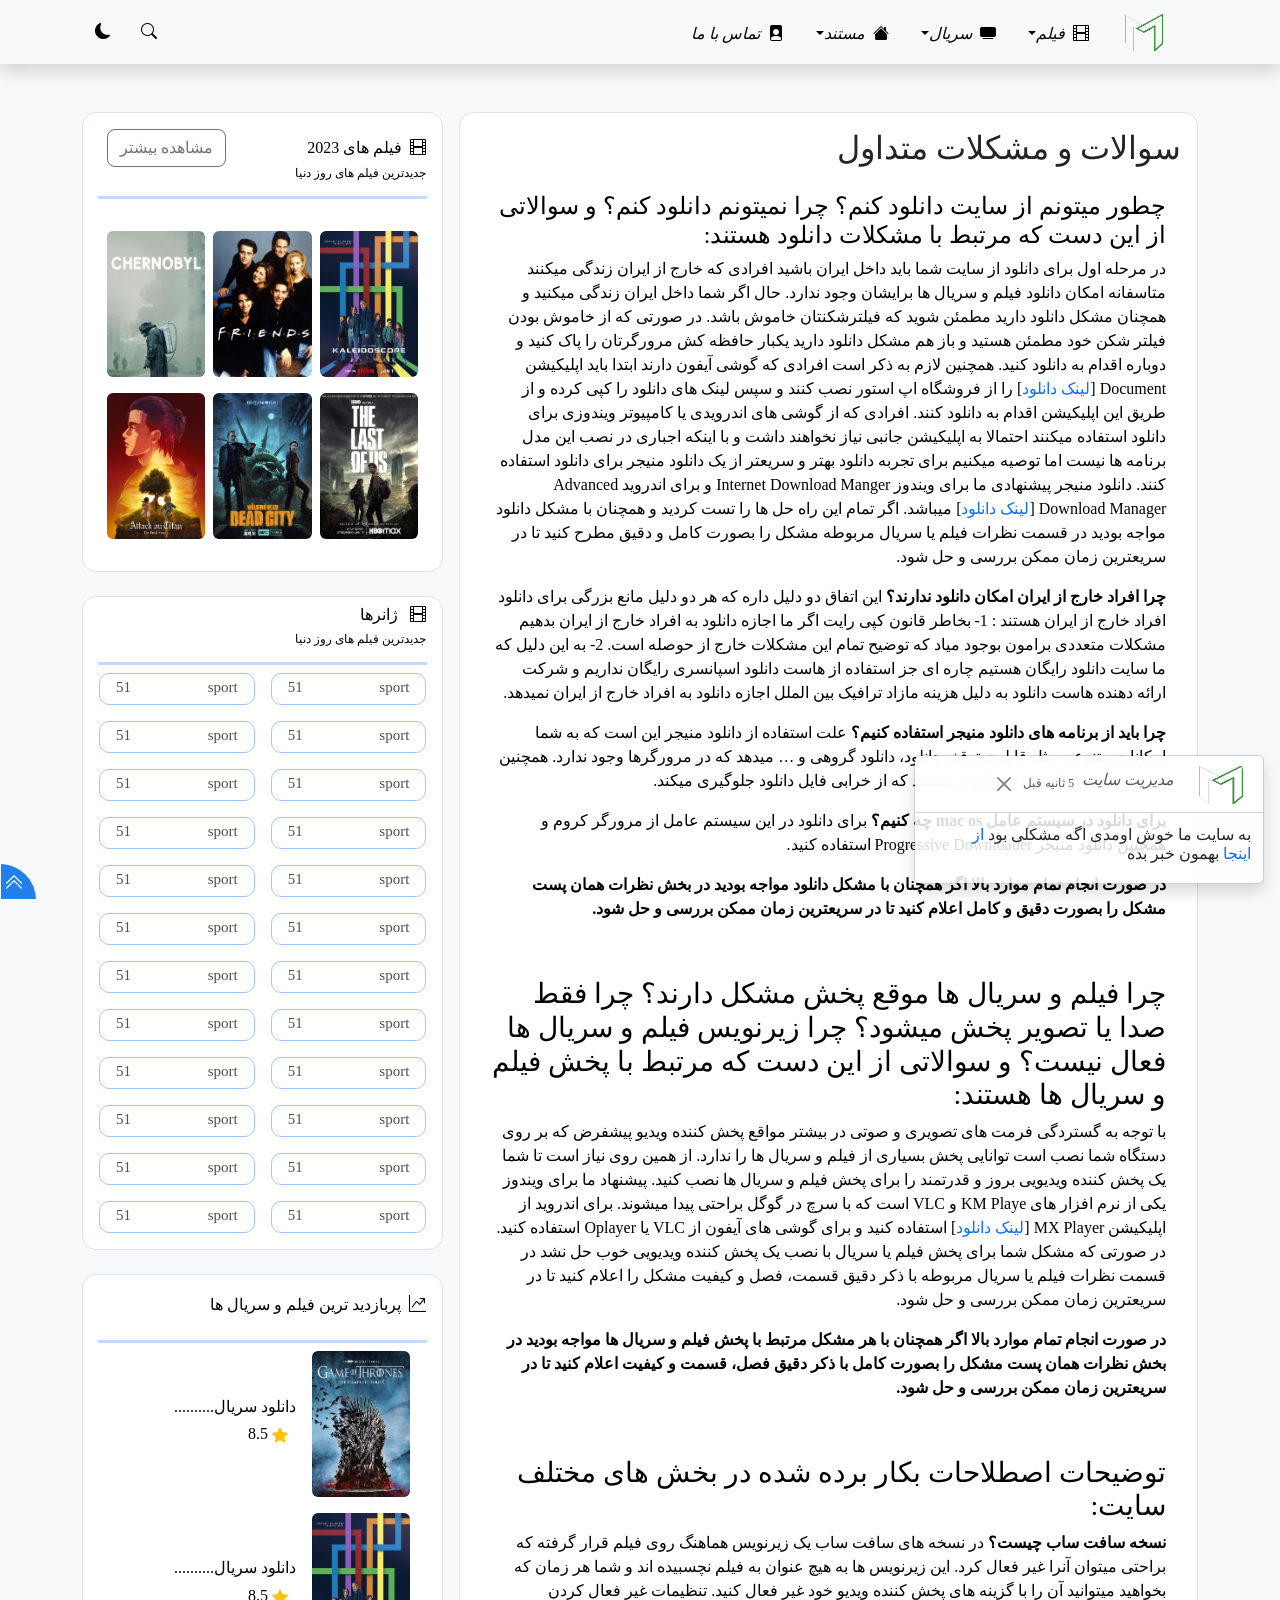
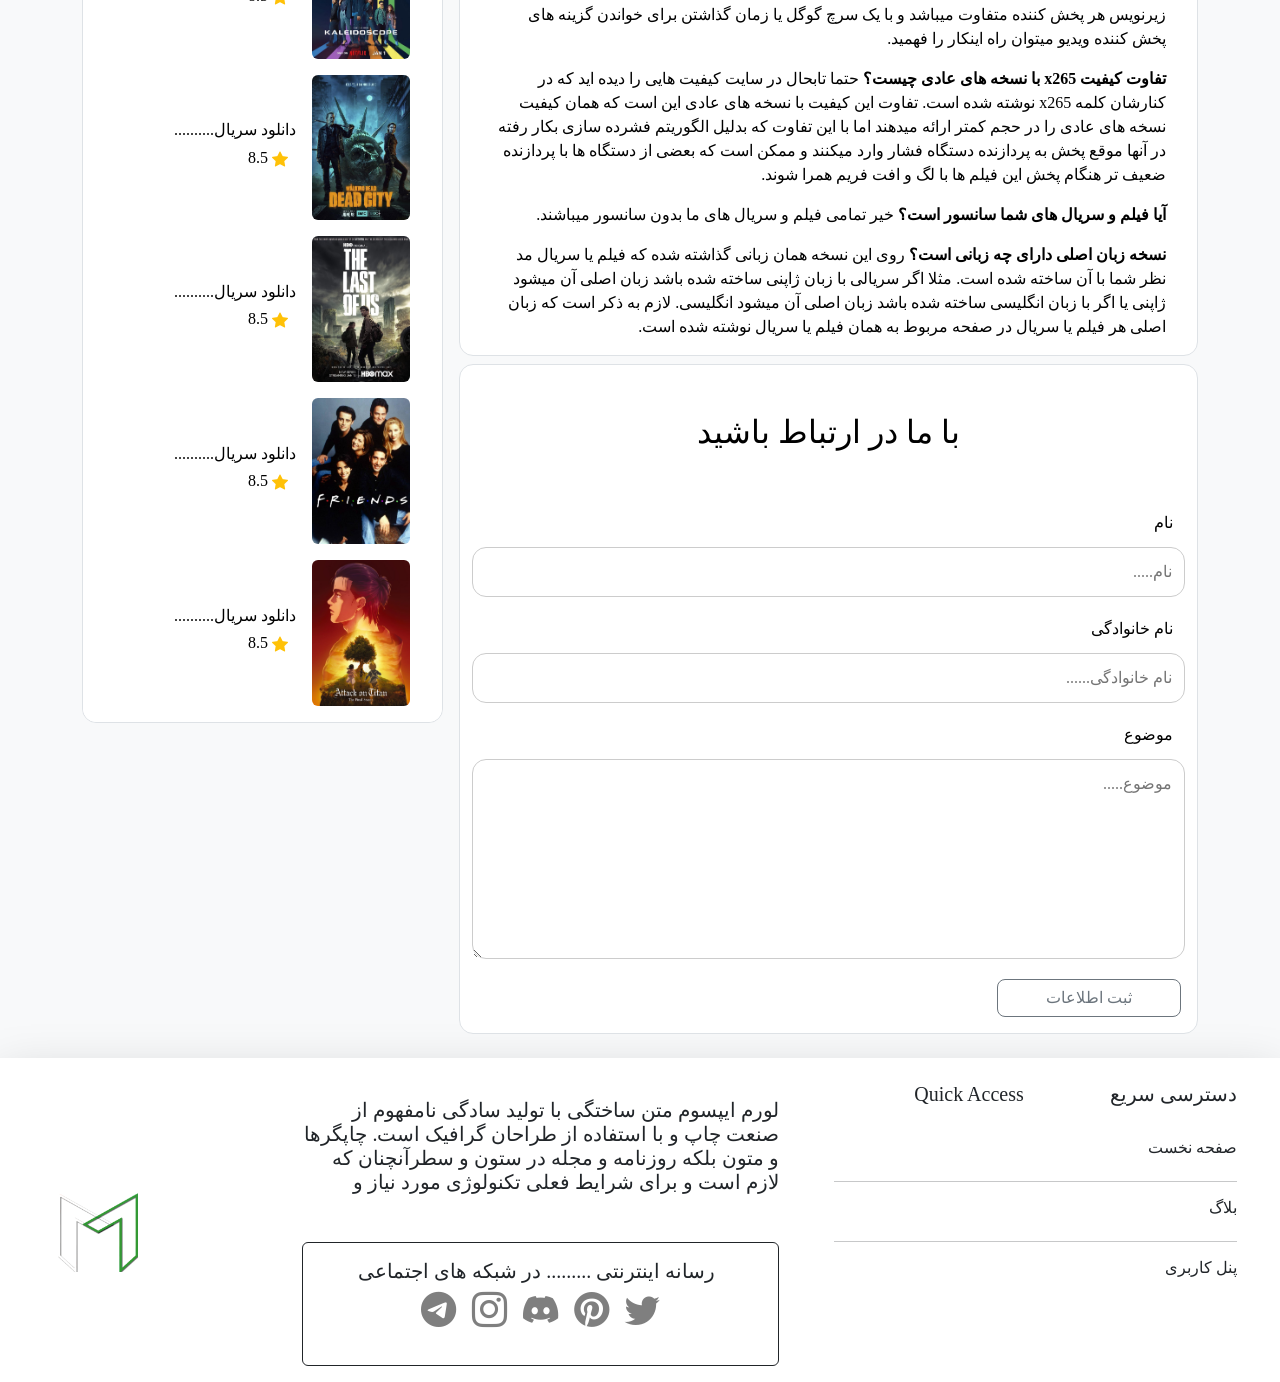
<file: about-us/index.html>
<!DOCTYPE html>
<html lang="fa" dir="rtl">
   <head>
      <meta charset="UTF-8">
      <meta name="viewport" content="width=device-width, initial-scale=1.0">
      <title>تماس با ما</title>
      <link rel="icon" href="../gallery/brand-1.png">
      <link rel="stylesheet" href="../bootstrap-5.3.2-dist/css/bootstrap.min.css">
      <link rel="stylesheet" href="https://cdn.jsdelivr.net/npm/bootstrap-icons@1.11.1/font/bootstrap-icons.css">
      <link rel="stylesheet" href="https://cdnjs.cloudflare.com/ajax/libs/font-awesome/4.7.0/css/font-awesome.min.css">
      <link href="https://unpkg.com/aos@2.3.1/dist/aos.css" rel="stylesheet">
      <link rel="stylesheet" href="../styles/style.css">
      <link rel="stylesheet" href="../styles/responsive.css">
      <link rel="stylesheet" href="../styles/variable.css">
   </head>
   <body>
      <!-- navbar-start -->
      <header>
         <nav class="navbar navbar-expand-lg shadow col-12 color-dark">
            <div class="container">
               <a href="../index.html" class=" nav-link col-12 col-lg-1 d-flex justify-content-center" >
                  <div class="navbar-brand active">
                     <img src="../gallery/brand-1.png" alt="" style="height: 2.4rem; width: 2.4rem;" class="img-fluid m-auto ">
                  </div>
               </a>
               <button class="navbar-toggler border-1 ms-3 mt-auto" type="button" style=" color: green;" data-bs-toggle="offcanvas" data-bs-target="#navv" aria-controls="navv">
               <span class="navbar-toggler-icon"></span>
               </button>
               <div class="offcanvas offcanvas-end" id="navv" data-bs-backdrop="true" data-bs-scroll="true" tabindex="-1" style="width: 270px;">
                  <div class="d-lg-none d-flex mt-3">
                     <div class="row">
                        <button type="button" class="btn-close d-lg-none mt-3 me-3 col-12 position-absolute" data-bs-dismiss="offcanvas" aria-label="Close"></button>
                     </div>
                     <div class="row col-12 h-100 m-auto">
                        <img src="../gallery/brand-1.png" class="m-auto col-3" alt="">
                     </div>
                  </div>
                  <ul class="navbar-nav ">
                     <li class="nav-item dropdown me-2">
                        <a href="" class="nav-link ms-1 active mt-1 text-border dropdown-toggle nav-text" data-bs-toggle="dropdown">
                        <i class="bi bi-film ms-2"></i>فیلم</a>
                        <ul class="dropdown-menu">
                           <li>
                              <a href="../pages/index.html" class="dropdown-item">نمونه</a>
                           </li>
                        </ul>
                     </li>
                     <li class="nav-item dropdown me-2">
                        <a href="" class="nav-link ms-1 active mt-1 text-border dropdown-toggle nav-text" data-bs-toggle="dropdown">
                        <i class="bi bi-tv-fill ms-2"></i>سریال</a>
                        <ul class="dropdown-menu">
                           <li>
                              <a href="../pages/index.html" class="dropdown-item">نمونه</a>
                           </li>
                        </ul>
                     </li>
                     <li class="nav-item dropdown me-2">
                        <a href="" class="nav-link ms-1 active mt-1 text-border dropdown-toggle nav-text" data-bs-toggle="dropdown">
                        <i class="bi bi-house-fill ms-2 "></i>مستند</a>
                        <ul class="dropdown-menu">
                           <li>
                              <a href="../pages/index.html" class="dropdown-item">نمونه</a>
                           </li>
                        </ul>
                     </li>
                     <li class="nav-item nav-item me-2">
                        <em>
                        <a href="#" class="nav-link ms-1 mt-1 active nav-text">
                        <i class="bi bi-file-person-fill  ms-2"></i>تماس با ما </a>
                        </em>
                     </li>
                  </ul>
               </div>
               <div class="nav-icon d-flex ">
                  <div class=""  id="searchbox">
                     <button type="button" class="btn rounded-circle nav-text" data-bs-toggle="modal" data-bs-target="#exampleModal">
                     <i class="bi bi-search"></i>
                     </button>
                     <div class="modal fade" id="exampleModal" tabindex="-1" aria-labelledby="exampleModalLabel" aria-hidden="true">
                        <div class="modal-dialog">
                           <div class="modal-content">

                              <div class="col-12 modal-header p-2 d-flex justify-content-between align-items-center">
                                 <h4 class="col"> جستجو فیلم یا سریال.....</h4>
                                 <button type="button" class="col-2 btn-close me-auto" data-bs-dismiss="modal" aria-label="Close"></button> 
                              </div>

                              <div class="modal-body">
                                 <form class="mt-1 d-flex" role="search">
                                    <input type="search" class="form-control border-dark bg-light mt-1 " placeholder="جستجو...... " >   
                                    <button class="btn btn-outline-success border-dark mt-1 me-1" type="submit">جستجو</button>
                                 </form>

                           </div>
                        </div>
                     </div>
                  </div>
   
                  <small><button type="button" class="btn rounded-circle nav-text  " ><i class="bi bi-moon-fill"></i></button></small>
               </div>
            </div>
            </div>
         </nav>
      </header>
      <!-- navbar-end -->
      <main class="mt-5">
         <div class="container">
            <div class="row gx-3">
               <section class="col-11 col-lg-8 mx-auto mb-4">
                  <div class="card border">
                     <div class="card-body">
                        <h2 ><a href="#" title="سوالات و مشکلات متداول" class="text-dark">سوالات و مشکلات متداول</a></h2>
                     </div>
                     <div class="col-11 mx-auto">
                        <h4>چطور میتونم از سایت دانلود کنم؟ چرا نمیتونم دانلود کنم؟ و سوالاتی از این دست که مرتبط با مشکلات دانلود هستند:</h4>
                        <p>در مرحله اول برای دانلود از سایت شما باید داخل ایران باشید افرادی که خارج از ایران زندگی میکنند متاسفانه امکان دانلود فیلم و سریال ها برایشان وجود ندارد. حال اگر شما داخل ایران زندگی میکنید و همچنان مشکل دانلود دارید مطمئن شوید که فیلترشکنتان خاموش باشد. در صورتی که از خاموش بودن فیلتر شکن خود مطمئن هستید و باز هم مشکل دانلود دارید یکبار حافظه کش مرورگرتان را پاک کنید و دوباره اقدام به دانلود کنید. همچنین لازم به ذکر است افرادی که گوشی آیفون دارند ابتدا باید اپلیکیشن Document [<a href="https://apps.apple.com/us/app/documents-mes-fichiers-lecteur/id364901807" target="_blank" rel="noopener">لینک دانلود</a>] را از فروشگاه اپ استور نصب کنند و سپس لینک های دانلود را کپی کرده و از طریق این اپلیکیشن اقدام به دانلود کنند. افرادی که از گوشی های اندرویدی یا کامپیوتر ویندوزی برای دانلود استفاده میکنند احتمالا به اپلیکیشن جانبی نیاز نخواهند داشت و با اینکه اجباری در نصب این مدل برنامه ها نیست اما توصیه میکنیم برای تجربه دانلود بهتر و سریعتر از یک دانلود منیجر برای دانلود استفاده کنند. دانلود منیجر پیشنهادی ما برای ویندوز Internet Download Manger و برای اندروید Advanced Download Manager [<a href="https://play.google.com/store/apps/details?id=com.dv.adm&amp;hl=en&amp;gl=US" target="_blank" rel="noopener">لینک دانلود</a>] میباشد. اگر تمام این راه حل ها را تست کردید و همچنان با مشکل دانلود مواجه بودید در قسمت نظرات فیلم یا سریال مربوطه مشکل را بصورت کامل و دقیق مطرح کنید تا در سریعترین زمان ممکن بررسی و حل شود.</p>
                        <p><strong>چرا افراد خارج از ایران امکان دانلود ندارند؟</strong> این اتفاق دو دلیل داره که هر دو دلیل مانع بزرگی برای دانلود افراد خارج از ایران هستند : 1- بخاطر قانون کپی رایت اگر ما اجازه دانلود به افراد خارج از ایران بدهیم مشکلات متعددی برامون بوجود میاد که توضیح تمام این مشکلات خارج از حوصله است. 2- به این دلیل که ما سایت دانلود رایگان هستیم چاره ای جز استفاده از هاست دانلود اسپانسری رایگان نداریم و شرکت ارائه دهنده هاست دانلود به دلیل هزینه مازاد ترافیک بین الملل اجازه دانلود به افراد خارج از ایران نمیدهد.</p>
                        <p><strong>چرا باید از برنامه های دانلود منیجر استفاده کنیم؟</strong> علت استفاده از دانلود منیجر این است که به شما امکانات متنوعی مثل قابلیت توقف دانلود، دانلود گروهی و &#8230; میدهد که در مرورگرها وجود ندارد. همچنین دانلود منیجرها دارای ساز و کاری هستند که از خرابی فایل دانلود جلوگیری میکند.</p>
                        <p><strong>برای دانلود در سیستم عامل mac os چه کنیم؟</strong> برای دانلود در این سیستم عامل از مرورگر کروم و همچنین دانلود منیجر Progressive Downloader استفاده کنید.</p>
                        <p><strong>در صورت انجام تمام موارد بالا اگر همچنان با مشکل دانلود مواجه بودید در بخش نظرات همان پست مشکل را بصورت دقیق و کامل اعلام کنید تا در سریعترین زمان ممکن بررسی و حل شود.</strong></p>
                        <p>&nbsp;</p>
                        <h3>چرا فیلم و سریال ها موقع پخش مشکل دارند؟ چرا فقط صدا یا تصویر پخش میشود؟ چرا زیرنویس فیلم و سریال ها فعال نیست؟ و سوالاتی از این دست که مرتبط با پخش فیلم و سریال ها هستند:</h3>
                        <p>با توجه به گستردگی فرمت های تصویری و صوتی در بیشتر مواقع پخش کننده ویدیو پیشفرض که بر روی دستگاه شما نصب است توانایی پخش بسیاری از فیلم و سریال ها را ندارد. از همین روی نیاز است تا شما یک پخش کننده ویدیویی بروز و قدرتمند را برای پخش فیلم و سریال ها نصب کنید. پیشنهاد ما برای ویندوز یکی از نرم افزار های KM Playe و  VLC است که با سرچ در گوگل براحتی پیدا میشوند. برای اندروید از اپلیکیشن MX Player [<a href="https://donyayeserial1.fun/series/vinland-saga/" target="_blank" rel="noopener">لینک دانلود</a>] استفاده کنید و برای گوشی های آیفون از VLC یا Oplayer استفاده کنید. در صورتی که مشکل شما برای پخش فیلم یا سریال با نصب یک پخش کننده ویدیویی خوب حل نشد در قسمت نظرات فیلم یا سریال مربوطه با ذکر دقیق قسمت، فصل و کیفیت مشکل را اعلام کنید تا در سریعترین زمان ممکن بررسی و حل شود.</p>
                        <p><strong>در صورت انجام تمام موارد بالا اگر همچنان با هر مشکل مرتبط با پخش فیلم و سریال ها مواجه بودید در بخش نظرات همان پست مشکل را بصورت کامل با ذکر دقیق فصل، قسمت و کیفیت اعلام کنید تا در سریعترین زمان ممکن بررسی و حل شود.</strong></p>
                        <p>&nbsp;</p>
                        <h3>توضیحات اصطلاحات بکار برده شده در بخش های مختلف سایت:</h3>
                        <p><strong>نسخه سافت ساب چیست؟</strong> در نسخه های سافت ساب یک زیرنویس هماهنگ روی فیلم قرار گرفته که براحتی میتوان آنرا غیر فعال کرد. این زیرنویس ها به هیچ عنوان به فیلم نچسبیده اند و شما هر زمان که بخواهید میتوانید آن را با گزینه های پخش کننده ویدیو خود غیر فعال کنید. تنظیمات غیر فعال کردن زیرنویس هر پخش کننده متفاوت میباشد و با یک سرچ گوگل یا زمان گذاشتن برای خواندن گزینه های پخش کننده ویدیو میتوان راه اینکار را فهمید.</p>
                        <p><strong>تفاوت کیفیت x265 با نسخه های عادی چیست؟</strong> حتما تابحال در سایت کیفیت هایی را دیده اید که در کنارشان کلمه x265 نوشته شده است. تفاوت این کیفیت با نسخه های عادی این است که همان کیفیت نسخه های عادی را در حجم کمتر  ارائه میدهند اما با این تفاوت که بدلیل الگوریتم فشرده سازی بکار رفته در آنها موقع پخش به پردازنده دستگاه فشار وارد میکنند و ممکن است که بعضی از دستگاه ها با پردازنده ضعیف تر هنگام پخش این فیلم ها با لگ و افت فریم همرا شوند.</p>
                        <p><strong>آیا فیلم و سریال های شما سانسور است؟</strong> خیر تمامی فیلم و سریال های ما بدون سانسور میباشند.</p>
                        <p><strong>نسخه زبان اصلی دارای چه زبانی است؟</strong> روی این نسخه همان زبانی گذاشته شده که فیلم یا سریال مد نظر شما با آن ساخته شده است. مثلا اگر سریالی با زبان ژاپنی ساخته شده باشد زبان اصلی آن میشود ژاپنی یا اگر با زبان انگلیسی ساخته شده باشد زبان اصلی آن میشود انگلیسی. لازم به ذکر است که زبان اصلی هر فیلم یا سریال در صفحه مربوط به همان فیلم یا سریال نوشته شده است.</p>
                     </div>
                  </div>
                  <div class="card mt-2 border">
                     <div class="container-fluid mt-5 " style="height: 550px;">
                        <h2 class="text-center">با ما در ارتباط باشید</h2>
                        <form action="" class="mt-5 col-12">
                           <div class="row">
                              <div class="col-12  ">
                                 <label for="fname">نام</label>
                              </div>
                              <div class="col-12 ">
                                 <input type="text" id="fname" name="firstname" placeholder="نام.....">
                              </div>
                           </div>
                           <div class="row mt-2 mb-2">
                              <div class="col-12 ">
                                 <label for="lname">نام خانوادگی</label>
                              </div>
                              <div class="col-12  ">
                                 <input type="text" id="lname" name="lastname" placeholder="نام خانوادگی......">
                              </div>
                           </div>
                           <div class="row">
                              <div class="col-12 ">
                                 <label for="subject">موضوع</label>
                              </div>
                              <div class="col-12 ">
                                 <textarea id="subject" name="subject" placeholder="موضوع....." style="height:200px; max-height: 300px;" ></textarea>
                              </div>
                           </div>
                        </form>
                     </div>
                     <div class="row col-11 col-lg-3 mx-auto mb-3 mt-3 me-lg-3">
                        <a class="btn rounded-3 btn-outline-secondary" href="#" role="button">ثبت اطلاعات</a>
                     </div>
                  </div>
               </section>
               <aside class="col-11 col-lg-4 mx-auto ">
                  <!-- aside-part1-start -->
                  <section class="col-12 mb-4  ">
                     <div class="card border">
                        <header class="d-flex  align-items-baseline">
                           <div class="col mt-2 me-3">
                              <h5 style="font-size: 16px;"><i class="bi bi-film ms-2" ></i>فیلم های 2023</h5>
                              <h6 style="font-size: 12px;">جدیدترین فیلم های روز دنیا </h6>
                           </div>
                           <div class="d-flex justify-content-end ms-2 h-100 ">
                              <a class="btn rounded-3 btn-outline-secondary m-3" href="../pages/index.html" role="button">مشاهده بیشتر</a>
                           </div>
                        </header>
                        <hr class="mb-2 mt-2 color-line col-11 m-auto">
                        <section>
                           <div class="row row-cols-3 g-2 p-4 h-100">
                              <div class="col ">
                                 <div class="card">
                                    <h4><img src="../gallery/kaleidoscope-15058.jpg" class="card-img-top rounded aside-pic" alt="..."></h4>
                                 </div>
                              </div>
                              <div class="col ">
                                 <div class="card">
                                    <h4><img src="../gallery/friends-1517.jpg" class="card-img-top rounded aside-pic" alt="..."></h4>
                                 </div>
                              </div>
                              <div class="col ">
                                 <div class="card">
                                    <h4><img src="../gallery/chernobyl-1527.jpg" class="card-img-top rounded aside-pic " alt="..."></h4>
                                 </div>
                              </div>
                              <div class="col ">
                                 <div class="card">
                                    <h4><img src="../gallery/the-last-of-us-7.jpg" class="card-img-top rounded aside-pic" alt="..."></h4>
                                 </div>
                              </div>
                              <div class="col ">
                                 <div class="card">
                                    <h4><img src="../gallery/the-walking-dead-dead-city-14522.jpg" class="card-img-top rounded aside-pic" alt="..."></h4>
                                 </div>
                              </div>
                              <div class="col ">
                                 <div class="card">
                                    <h4><img src="../gallery/attack-on-titan-1317.jpg" class="card-img-top rounded aside-pic" alt="..."></h4>
                                 </div>
                              </div>
                           </div>
                        </section>
                     </div>
                  </section>
                  <!-- aside-part1-end -->
                  <!-- aside-part2-start -->
                  <section class="col-12 mb-4 ">
                     <div class="card border">
                        <header class="d-flex">
                           <div class="col mt-2 me-3">
                              <h5 style="font-size: 16px;"><i class="bi bi-film ms-2"   ></i> ژانرها </h5>
                              <h6 style="font-size: 12px;">جدیدترین فیلم های روز دنیا </h6>
                           </div>
                        </header>
                        <hr class="mb-2 mt-2 color-line col-11 m-auto">
                        <div class="row row-cols-2 d-flex justify-content-between g-3 text-center mb-3 me-2 ms-2">
                           <div class="col">
                              <a href="#">
                                 <div class="card justify-content-center aside-link p-0">
                                    <section class="d-flex justify-content-between me-3 ms-3 align-items-center ">
                                       <h5 class="aside-text mt-1">sport</h5>
                                       <h6 class="aside-text mt-1">51</h6>
                                    </section>
                                 </div>
                              </a>
                           </div>
                           <div class="col">
                              <a href="#">
                                 <div class="card justify-content-center aside-link p-0">
                                    <section class="d-flex justify-content-between me-3 ms-3 align-items-center ">
                                       <h5 class="aside-text mt-1">sport</h5>
                                       <h6 class="aside-text mt-1">51</h6>
                                    </section>
                                 </div>
                              </a>
                           </div>
                           <div class="col">
                              <a href="#">
                                 <div class="card justify-content-center aside-link p-0">
                                    <section class="d-flex justify-content-between me-3 ms-3 align-items-center ">
                                       <h5 class="aside-text mt-1">sport</h5>
                                       <h6 class="aside-text mt-1">51</h6>
                                    </section>
                                 </div>
                              </a>
                           </div>
                           <div class="col">
                              <a href="#">
                                 <div class="card justify-content-center aside-link p-0">
                                    <section class="d-flex justify-content-between me-3 ms-3 align-items-center ">
                                       <h5 class="aside-text mt-1">sport</h5>
                                       <h6 class="aside-text mt-1">51</h6>
                                    </section>
                                 </div>
                              </a>
                           </div>
                           <div class="col">
                              <a href="#">
                                 <div class="card justify-content-center aside-link p-0">
                                    <section class="d-flex justify-content-between me-3 ms-3 align-items-center ">
                                       <h5 class="aside-text mt-1">sport</h5>
                                       <h6 class="aside-text mt-1">51</h6>
                                    </section>
                                 </div>
                              </a>
                           </div>
                           <div class="col">
                              <a href="#">
                                 <div class="card justify-content-center aside-link p-0">
                                    <section class="d-flex justify-content-between me-3 ms-3 align-items-center ">
                                       <h5 class="aside-text mt-1">sport</h5>
                                       <h6 class="aside-text mt-1">51</h6>
                                    </section>
                                 </div>
                              </a>
                           </div>
                           <div class="col">
                              <a href="#">
                                 <div class="card justify-content-center aside-link p-0">
                                    <section class="d-flex justify-content-between me-3 ms-3 align-items-center ">
                                       <h5 class="aside-text mt-1">sport</h5>
                                       <h6 class="aside-text mt-1">51</h6>
                                    </section>
                                 </div>
                              </a>
                           </div>
                           <div class="col">
                              <a href="#">
                                 <div class="card justify-content-center aside-link p-0">
                                    <section class="d-flex justify-content-between me-3 ms-3 align-items-center ">
                                       <h5 class="aside-text mt-1">sport</h5>
                                       <h6 class="aside-text mt-1">51</h6>
                                    </section>
                                 </div>
                              </a>
                           </div>
                           <div class="col">
                              <a href="#">
                                 <div class="card justify-content-center aside-link p-0">
                                    <section class="d-flex justify-content-between me-3 ms-3 align-items-center ">
                                       <h5 class="aside-text mt-1">sport</h5>
                                       <h6 class="aside-text mt-1">51</h6>
                                    </section>
                                 </div>
                              </a>
                           </div>
                           <div class="col">
                              <a href="#">
                                 <div class="card justify-content-center aside-link p-0">
                                    <section class="d-flex justify-content-between me-3 ms-3 align-items-center ">
                                       <h5 class="aside-text mt-1">sport</h5>
                                       <h6 class="aside-text mt-1">51</h6>
                                    </section>
                                 </div>
                              </a>
                           </div>
                           <div class="col">
                              <a href="#">
                                 <div class="card justify-content-center aside-link p-0">
                                    <section class="d-flex justify-content-between me-3 ms-3 align-items-center ">
                                       <h5 class="aside-text mt-1">sport</h5>
                                       <h6 class="aside-text mt-1">51</h6>
                                    </section>
                                 </div>
                              </a>
                           </div>
                           <div class="col">
                              <a href="#">
                                 <div class="card justify-content-center aside-link p-0">
                                    <section class="d-flex justify-content-between me-3 ms-3 align-items-center ">
                                       <h5 class="aside-text mt-1">sport</h5>
                                       <h6 class="aside-text mt-1">51</h6>
                                    </section>
                                 </div>
                              </a>
                           </div>
                           <div class="col">
                              <a href="#">
                                 <div class="card justify-content-center aside-link p-0">
                                    <section class="d-flex justify-content-between me-3 ms-3 align-items-center ">
                                       <h5 class="aside-text mt-1">sport</h5>
                                       <h6 class="aside-text mt-1">51</h6>
                                    </section>
                                 </div>
                              </a>
                           </div>
                           <div class="col">
                              <a href="#">
                                 <div class="card justify-content-center aside-link p-0">
                                    <section class="d-flex justify-content-between me-3 ms-3 align-items-center ">
                                       <h5 class="aside-text mt-1">sport</h5>
                                       <h6 class="aside-text mt-1">51</h6>
                                    </section>
                                 </div>
                              </a>
                           </div>
                           <div class="col">
                              <a href="#">
                                 <div class="card justify-content-center aside-link p-0">
                                    <section class="d-flex justify-content-between me-3 ms-3 align-items-center ">
                                       <h5 class="aside-text mt-1">sport</h5>
                                       <h6 class="aside-text mt-1">51</h6>
                                    </section>
                                 </div>
                              </a>
                           </div>
                           <div class="col">
                              <a href="#">
                                 <div class="card justify-content-center aside-link p-0">
                                    <section class="d-flex justify-content-between me-3 ms-3 align-items-center ">
                                       <h5 class="aside-text mt-1">sport</h5>
                                       <h6 class="aside-text mt-1">51</h6>
                                    </section>
                                 </div>
                              </a>
                           </div>
                           <div class="col">
                              <a href="#">
                                 <div class="card justify-content-center aside-link p-0">
                                    <section class="d-flex justify-content-between me-3 ms-3 align-items-center ">
                                       <h5 class="aside-text mt-1">sport</h5>
                                       <h6 class="aside-text mt-1">51</h6>
                                    </section>
                                 </div>
                              </a>
                           </div>
                           <div class="col">
                              <a href="#">
                                 <div class="card justify-content-center aside-link p-0">
                                    <section class="d-flex justify-content-between me-3 ms-3 align-items-center ">
                                       <h5 class="aside-text mt-1">sport</h5>
                                       <h6 class="aside-text mt-1">51</h6>
                                    </section>
                                 </div>
                              </a>
                           </div>
                           <div class="col">
                              <a href="#">
                                 <div class="card justify-content-center aside-link p-0">
                                    <section class="d-flex justify-content-between me-3 ms-3 align-items-center ">
                                       <h5 class="aside-text mt-1">sport</h5>
                                       <h6 class="aside-text mt-1">51</h6>
                                    </section>
                                 </div>
                              </a>
                           </div>
                           <div class="col">
                              <a href="#">
                                 <div class="card justify-content-center aside-link p-0">
                                    <section class="d-flex justify-content-between me-3 ms-3 align-items-center ">
                                       <h5 class="aside-text mt-1">sport</h5>
                                       <h6 class="aside-text mt-1">51</h6>
                                    </section>
                                 </div>
                              </a>
                           </div>
                           <div class="col">
                              <a href="#">
                                 <div class="card justify-content-center aside-link p-0">
                                    <section class="d-flex justify-content-between me-3 ms-3 align-items-center ">
                                       <h5 class="aside-text mt-1">sport</h5>
                                       <h6 class="aside-text mt-1">51</h6>
                                    </section>
                                 </div>
                              </a>
                           </div>
                           <div class="col">
                              <a href="#">
                                 <div class="card justify-content-center aside-link p-0">
                                    <section class="d-flex justify-content-between me-3 ms-3 align-items-center ">
                                       <h5 class="aside-text mt-1">sport</h5>
                                       <h6 class="aside-text mt-1">51</h6>
                                    </section>
                                 </div>
                              </a>
                           </div>
                           <div class="col">
                              <a href="#">
                                 <div class="card justify-content-center aside-link p-0">
                                    <section class="d-flex justify-content-between me-3 ms-3 align-items-center ">
                                       <h5 class="aside-text mt-1">sport</h5>
                                       <h6 class="aside-text mt-1">51</h6>
                                    </section>
                                 </div>
                              </a>
                           </div>
                           <div class="col">
                              <a href="#">
                                 <div class="card justify-content-center aside-link p-0">
                                    <section class="d-flex justify-content-between me-3 ms-3 align-items-center ">
                                       <h5 class="aside-text mt-1">sport</h5>
                                       <h6 class="aside-text mt-1">51</h6>
                                    </section>
                                 </div>
                              </a>
                           </div>
                        </div>
                     </div>
                  </section>
                  <!-- aside-part2-end -->
                  <!-- aside-part3-start -->
                  <section class="col-12 g-5 mb-4 ">
                     <div class="card border">
                        <header class="d-flex  align-items-baseline mt-1 mb-2">
                           <div class="col mt-3 me-3">
                              <h6><i class="bi bi-graph-up-arrow ms-2"  style="font-size: 17px;"></i>پربازدید ترین فیلم و سریال ها</h6>
                           </div>
                        </header>
                        <hr class="mb-2 mt-2 color-line col-11 m-auto">
                        <div class="card">
                           <div class="row row-cols-1  g-3 text-center mb-3 me-2 ms-2">
                              <div class="col">
                                 <a href="#">
                                    <div class="card p-0">
                                       <section class="d-flex align-items-center me-3 ms-3">
                                          <div class="col-4"><img src="../gallery/game-of-thrones-1451.jpg" class=" rounded aside-pic card-img"  alt="..."></div>
                                          <div class=" row col me-1" >
                                             <div class="col-12 d-flex justify-content-start">
                                                <h6>دانلود سریال.......... </h6>
                                             </div>
                                             <div class="col-12 d-flex justify-content-start ">
                                                <i class="bi bi-star-fill text-warning ms-1 me-2"></i> 
                                                <h6>8.5</h6>
                                             </div>
                                          </div>
                                       </section>
                                    </div>
                                 </a>
                              </div>
                              <div class="col">
                                 <a href="#">
                                    <div class="card p-0">
                                       <section class="d-flex align-items-center me-3 ms-3">
                                          <div class="col-4"><img src="../gallery/kaleidoscope-15058.jpg" class=" rounded aside-pic card-img" alt="..."></div>
                                          <div class=" row col me-1" >
                                             <div class="col-12 d-flex justify-content-start">
                                                <h6>دانلود سریال.......... </h6>
                                             </div>
                                             <div class="col-12 d-flex justify-content-start ">
                                                <i class="bi bi-star-fill text-warning ms-1 me-2"></i> 
                                                <h6>8.5</h6>
                                             </div>
                                          </div>
                                       </section>
                                    </div>
                                 </a>
                              </div>
                              <div class="col">
                                 <a href="#">
                                    <div class="card  p-0">
                                       <section class="d-flex align-items-center me-3 ms-3">
                                          <div class="col-4"><img src="../gallery/the-walking-dead-dead-city-14522.jpg" class=" rounded aside-pic card-img" alt="..."></div>
                                          <div class=" row col me-1" >
                                             <div class="col-12 d-flex justify-content-start">
                                                <h6>دانلود سریال.......... </h6>
                                             </div>
                                             <div class="col-12 d-flex justify-content-start ">
                                                <i class="bi bi-star-fill text-warning ms-1 me-2"></i> 
                                                <h6>8.5</h6>
                                             </div>
                                          </div>
                                       </section>
                                    </div>
                                 </a>
                              </div>
                              <div class="col">
                                 <a href="#">
                                    <div class="card  p-0">
                                       <section class="d-flex align-items-center me-3 ms-3 justify-content-between">
                                          <div class="col-4"><img src="../gallery/the-last-of-us-7.jpg" class=" rounded aside-pic card-img" alt="..."></div>
                                          <div class=" row col me-1" >
                                             <div class="col-12 d-flex justify-content-start">
                                                <h6>دانلود سریال.......... </h6>
                                             </div>
                                             <div class="col-12 d-flex justify-content-start ">
                                                <i class="bi bi-star-fill text-warning ms-1 me-2"></i> 
                                                <h6>8.5</h6>
                                             </div>
                                          </div>
                                       </section>
                                    </div>
                                 </a>
                              </div>
                              <div class="col">
                                 <a href="#">
                                    <div class="card  p-0">
                                       <section class="d-flex align-items-center me-3 ms-3">
                                          <div class="col-4"><img src="../gallery/friends-1517.jpg" class=" rounded aside-pic card-img" alt="..."></div>
                                          <div class=" row col me-1" >
                                             <div class="col-12 d-flex justify-content-start">
                                                <h6>دانلود سریال.......... </h6>
                                             </div>
                                             <div class="col-12 d-flex justify-content-start ">
                                                <i class="bi bi-star-fill text-warning ms-1 me-2"></i> 
                                                <h6>8.5</h6>
                                             </div>
                                          </div>
                                       </section>
                                    </div>
                                 </a>
                              </div>
                              <div class="col">
                                 <a href="#">
                                    <div class="card  p-0">
                                       <section class="d-flex align-items-center me-3 ms-3">
                                          <div class="col-4"><img src="../gallery/attack-on-titan-1317.jpg" class=" rounded aside-pic card-img" alt="..."></div>
                                          <div class=" row col me-1" >
                                             <div class="col-12 d-flex justify-content-start">
                                                <h6>دانلود سریال.......... </h6>
                                             </div>
                                             <div class="col-12 d-flex justify-content-start ">
                                                <i class="bi bi-star-fill text-warning ms-1 me-2"></i> 
                                                <h6>8.5</h6>
                                             </div>
                                          </div>
                                       </section>
                                    </div>
                                 </a>
                              </div>
                           </div>
                        </div>
                     </div>
                  </section>
                  <!-- aside-part3-end -->
               </aside>
            </div>
         </div>
      </main>
      <!-- toast-start -->
      <section>
         <a href="#" class="btn btn-success btn-outline-light back-to-top position-fixed bottom-0 start-0 " onclick="topFunction()">
         <i class="bi bi-chevron-double-up h5" style="width: 50px; height: 50px;"></i> 
         </a>
         <div class="toast-container position-fixed  bottom-0 p-3"  style="margin-top: 55px;">
            <div data-aos="fade-down-right">
               <div class="toast show shadow" role="alert" aria-live="assertive" aria-atomic="true" data-bs-dismiss="toast">
                  <div class="toast-header">
                     <img src="../gallery/brand-1.png" class="rounded me-2 " alt="..." style="height: 40px; width: 45px;">
                     <h6 class=" me-4"><em>مدیریت سایت</em></h6>
                     <small class="me-2">5 ثانیه قبل</small>
                     <button type="button" class="btn-close me-2" data-bs-dismiss="toast" aria-label="Close"></button>
                  </div>
                  <h6 class="toast-body">به سایت ما خوش اومدی اگه مشکلی بود<a href="#" class="me-1 ms-1">از اینجا</a>بهمون خبر بده</h6>
               </div>
            </div>
         </div>
      </section>
      <!-- toast-end -->
      <!-- footer-start -->
      <footer>
         <div class="container-fluid shadow-lg" style="background-color: #FFFFFF;">
            <div class="row d-flex justify-content-evenly">
               <div class="col-11 col-lg-4 me-3 mt-4">
                  <div class="row">
                     <div class="col-6 me-auto">
                        <h5>
                           دسترسی سریع
                        </h5>
                     </div>
                     <div class="col-6 ms-auto">
                        <h5>
                           Quick Access
                        </h5>
                     </div>
                  </div>
                  <div class="row mt-4 mb-2">
                     <div class="col-6">
                        <h6>
                           <a href="#" class="nav-link"  onclick="topFunction()">صفحه نخست</a>
                        </h6>
                     </div>
                  </div>
                  <hr class="col-12">
                  <div class="row mt-2 mb-2">
                     <div class="col-6">
                        <h6>
                           <a href="" class="nav-link">بلاگ</a>
                        </h6>
                     </div>
                  </div>
                  <hr class="col-12">
                  <div class="row mt-2 mb-2">
                     <div class="col-6">
                        <h6>
                           <a href="" class="nav-link">پنل کاربری</a>
                        </h6>
                     </div>
                  </div>
               </div>
               <div class="col-12 mt-4 col-lg-5 ">
                  <div class="row p-3">
                     <div class="col-12">
                        <h5>
                           لورم ایپسوم متن ساختگی با تولید سادگی نامفهوم از صنعت چاپ و با استفاده از طراحان گرافیک است. چاپگرها و متون بلکه روزنامه و مجله در ستون و سطرآنچنان که لازم است و برای شرایط فعلی تکنولوژی مورد نیاز و
                        </h5>
                        <section class="border border-dark rounded mt-5 m-auto col-md-12  ">
                           <h5 class="mt-3 m-auto me-2 d-flex justify-content-center">
                              رسانه اینترنتی ......... در شبکه های اجتماعی
                           </h5>
                           <p class="d-flex justify-content-center p-2 ">
                              <a href="" class="text-decoration-none main-bi h1"><i class="bi bi-twitter ms-2 me-2 "></i> </a>
                              <a href="" class="text-decoration-none main-bi h1"><i class="bi bi-pinterest ms-2 me-2 "></i> </a>
                              <a href="" class="text-decoration-none main-bi h1"><i class="bi bi-discord ms-2 me-2 "></i> </a>
                              <a href="" class="text-decoration-none main-bi h1"><i class="bi bi-instagram ms-2 me-2"></i> </a>
                              <a href="" class="text-decoration-none main-bi h2"><i class="bi bi-telegram ms-2 me-2 "></i> </a>
                           </p>
                        </section>
                     </div>
                  </div>
               </div>
               <div class="col col-lg-2 d-flex justify-content-center justify-content-lg-end ms-3 mt-4 align-items-center ">
                  <img src="../gallery/brand-1.png" alt="" style="height: 5rem; width: 5rem;" class=" mt-4 mb-4">
               </div>
            </div>
         </div>
      </footer>
      <!-- footer-end -->
      <a href="#" class="btn btn-success btn-outline-light back-to-top position-fixed bottom-0 start-0 " onclick="topFunction()" id="myBtn" >
         <h5><i class="bi bi-chevron-double-up"></i></h5>
      </a>
   </body>
   <script src="../bootstrap-5.3.2-dist/js/bootstrap.bundle.min.js"></script>
   <script src="https://unpkg.com/aos@2.3.1/dist/aos.js"></script>
   <script src="../scripts/index.js"></script>
</html>
</file>
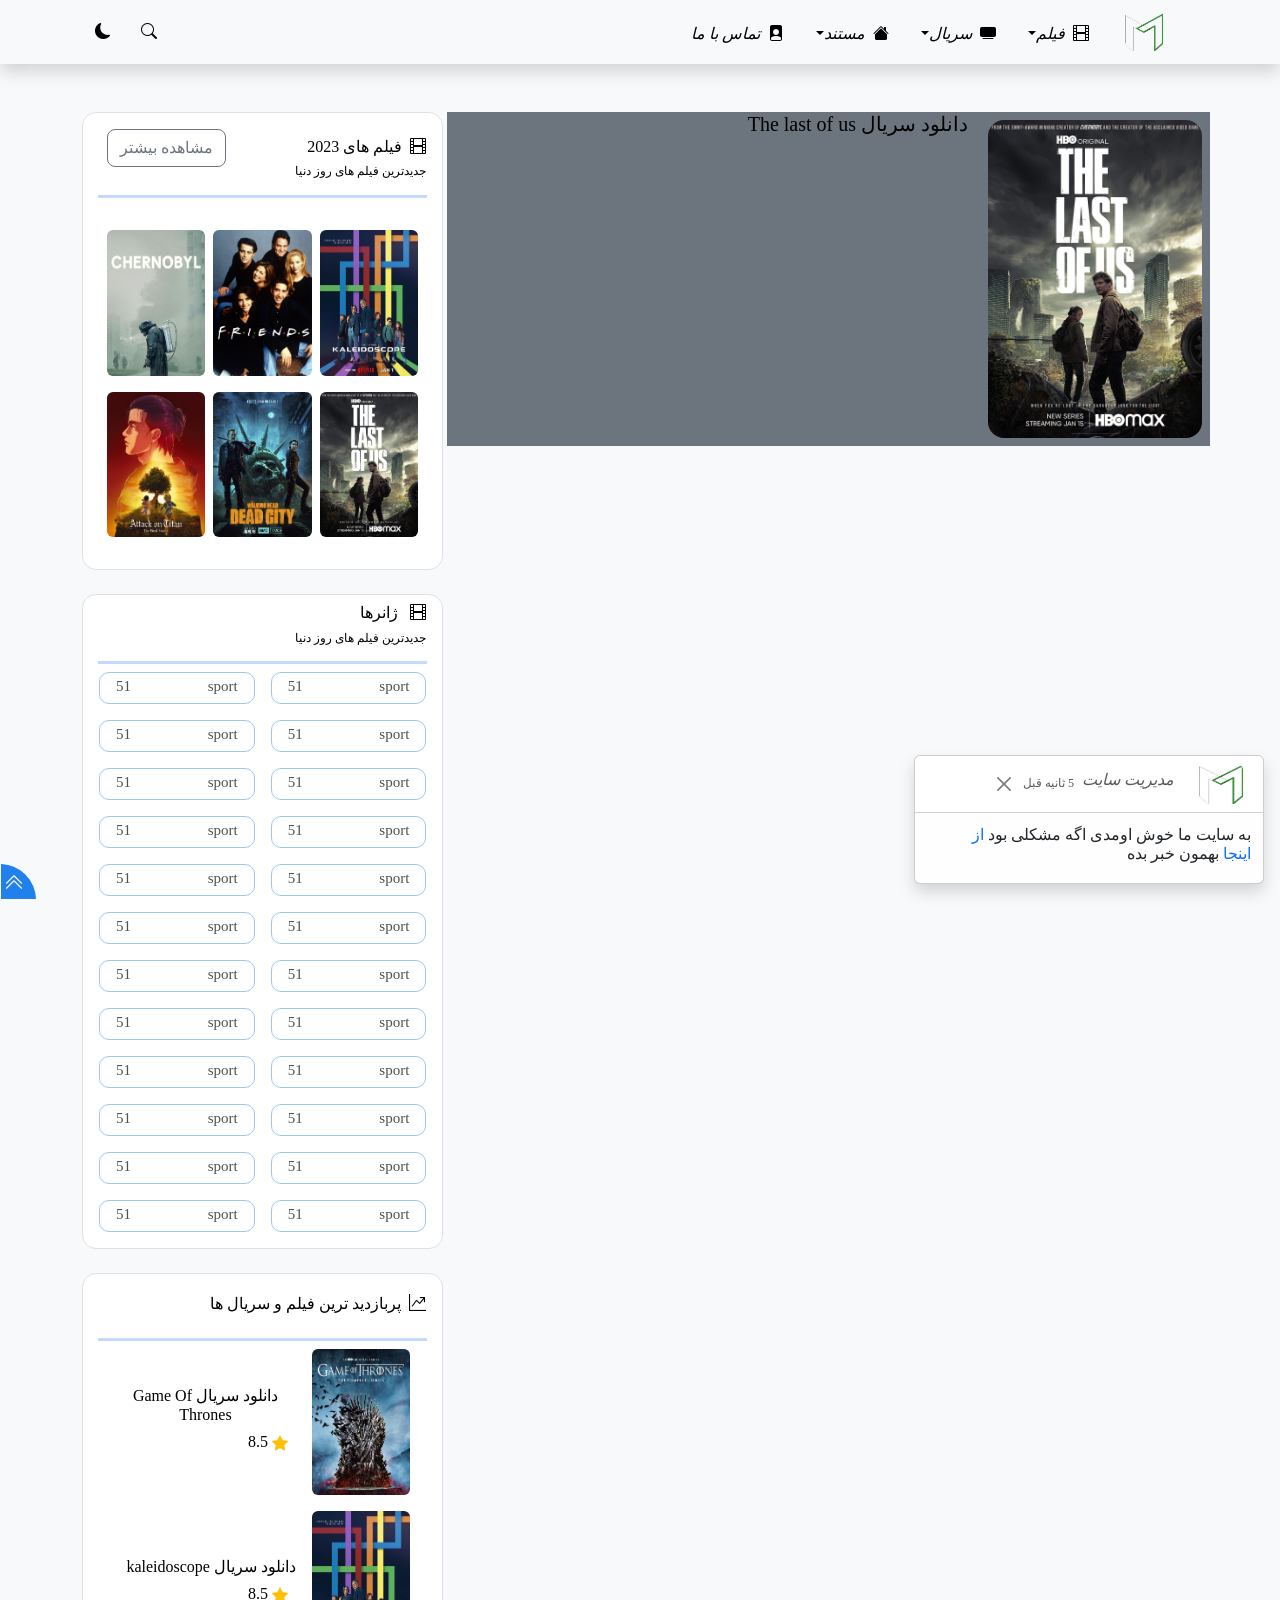
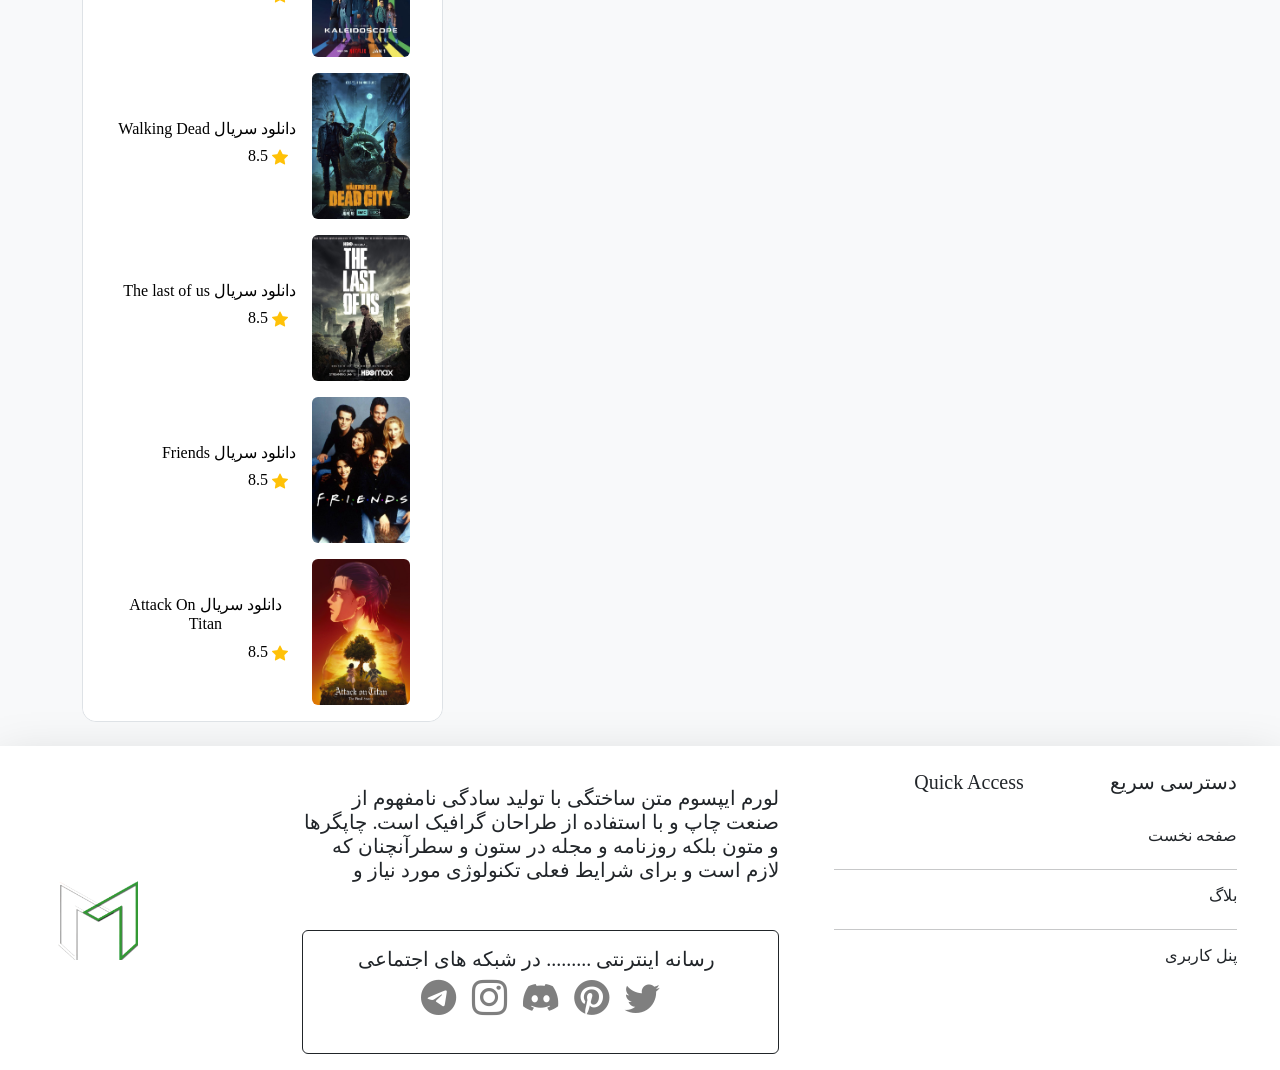
<file: download/index.html>
<!DOCTYPE html>
<html lang="fa" dir="rtl">
   <head>
      <meta charset="UTF-8">
      <meta name="viewport" content="width=device-width, initial-scale=1.0">
      <title>دانلود سریال</title>
      <link rel="icon" href="../gallery/brand-1.png">
      <link rel="stylesheet" href="../bootstrap-5.3.2-dist/css/bootstrap.min.css">
      <link rel="stylesheet" href="https://cdn.jsdelivr.net/npm/bootstrap-icons@1.11.1/font/bootstrap-icons.css">
      <link rel="stylesheet" href="https://cdnjs.cloudflare.com/ajax/libs/font-awesome/4.7.0/css/font-awesome.min.css">
      <link href="https://unpkg.com/aos@2.3.1/dist/aos.css" rel="stylesheet">
      <link rel="stylesheet" href="../styles/style.css">
      <link rel="stylesheet" href="../styles/responsive.css">
      <link rel="stylesheet" href="../styles/variable.css">
   </head>
   <body>
      <!-- navbar-start -->
      <header>
         <nav class="navbar navbar-expand-lg shadow col-12 color-dark">
            <div class="container">
               <a href="../index.html" class=" nav-link col-12 col-lg-1 d-flex justify-content-center" >
                  <div class="navbar-brand active">
                     <img src="../gallery/brand-1.png" alt="" style="height: 2.4rem; width: 2.4rem;" class="img-fluid m-auto ">
                  </div>
               </a>
               <button class="navbar-toggler border-1 ms-3 mt-auto" type="button" style=" color: green;" data-bs-toggle="offcanvas" data-bs-target="#navv" aria-controls="navv">
               <span class="navbar-toggler-icon"></span>
               </button>
               <div class="offcanvas offcanvas-end" id="navv" data-bs-backdrop="true" data-bs-scroll="true" tabindex="-1" style="width: 270px;">
                  <div class="d-lg-none mt-3">
                     <div class="row d-flex justify-content-between align-items-center ms-3">
                        <img src="../gallery/brand-1.png" class=" col-3 me-2" alt="">
                        <button type="button" class="btn-close d-lg-none col-9 me-auto" data-bs-dismiss="offcanvas" aria-label="Close"></button> 
                     </div>
                  </div>
                  <ul class="navbar-nav ">
                     <li class="nav-item dropdown me-2">
                        <a href="" class="nav-link ms-1 active mt-1 text-border dropdown-toggle nav-text" data-bs-toggle="dropdown">
                        <i class="bi bi-film ms-2"></i>فیلم</a>
                        <ul class="dropdown-menu">
                           <li>
                              <a href="../pages/index.html" class="dropdown-item">نمونه</a>
                           </li>
                        </ul>
                     </li>
                     <li class="nav-item dropdown me-2">
                        <a href="" class="nav-link ms-1 active mt-1 text-border dropdown-toggle nav-text" data-bs-toggle="dropdown">
                        <i class="bi bi-tv-fill ms-2"></i>سریال</a>
                        <ul class="dropdown-menu">
                           <li>
                              <a href="../pages/index.html" class="dropdown-item">نمونه</a>
                           </li>
                        </ul>
                     </li>
                     <li class="nav-item dropdown me-2">
                        <a href="" class="nav-link ms-1 active mt-1 text-border dropdown-toggle nav-text" data-bs-toggle="dropdown">
                        <i class="bi bi-house-fill ms-2 "></i>مستند</a>
                        <ul class="dropdown-menu">
                           <li>
                              <a href="../pages/index.html" class="dropdown-item">نمونه</a>
                           </li>
                        </ul>
                     </li>
                     <li class="nav-item nav-item me-2">
                        <em>
                        <a href="../about-us/index.html" class="nav-link ms-1 mt-1 active nav-text">
                        <i class="bi bi-file-person-fill  ms-2"></i>تماس با ما </a>
                        </em>
                     </li>
                  </ul>
               </div>
               <div class="nav-icon d-flex ">
                  <div class=""  id="searchbox">
                     <button type="button" class="btn rounded-circle nav-text" data-bs-toggle="modal" data-bs-target="#exampleModal">
                     <i class="bi bi-search"></i>
                     </button>
                     <div class="modal fade" id="exampleModal" tabindex="-1" aria-hidden="true">
                        <div class="modal-dialog">
                           <div class="modal-content">
                              <div class="col-12 modal-header p-2 d-flex justify-content-between align-items-center">
                                 <h4 class="col"> جستجو فیلم یا سریال.....</h4>
                                 <button type="button" class="col-2 btn-close me-auto" data-bs-dismiss="modal" aria-label="Close"></button> 
                              </div>
                              <div class="modal-body">
                                 <form class="mt-1 d-flex" role="search">
                                    <input type="search" class="form-control border-dark bg-light mt-1 " placeholder="جستجو...... " >   
                                    <button class="btn btn-outline-success border-dark mt-1 me-1" type="submit">جستجو</button>
                                 </form>
                              </div>
                           </div>
                        </div>
                     </div>
                     <small><button type="button" class="btn rounded-circle nav-text  " ><i class="bi bi-moon-fill"></i></button></small>
                  </div>
               </div>
            </div>
         </nav>
      </header>
      <!-- navbar-end -->


      

      <main class="container mt-5">
         <div class="row gx-3">
            <section class="col-12 col-lg-8">
               <div class="card">
                  <div class="row d-flex bg-secondary">
                     <div class=" p-0 p-lg-2" style="max-width: 230px;">
                        <img src="../gallery/the-last-of-us-7.jpg" class="img-fluid card-img rounded-4" alt="breaking bad picture">
                     </div>
                     <div class="text-section col-8">
                        <h5>دانلود سریال The last of us</h5>
                     </div>

                  </div>
               </div>
               

            </section>

            
            <aside class="col-12 col-lg-4 mx-auto">

               <!-- aside-part1-start -->
               <section class="col-12 mb-4  ">
                  <div class="card border">
                     <header class="d-flex  align-items-baseline">
                        <div class="col mt-2 me-3">
                           <h5 style="font-size: 16px;"><i class="bi bi-film ms-2" ></i>فیلم های 2023</h5>
                           <h6 style="font-size: 12px;">جدیدترین فیلم های روز دنیا </h6>
                        </div>
                        <div class="cold-flex justify-content-end ms-2 h-100 ">
                           <a class="btn rounded-3 btn-outline-secondary m-3" href="../pages/index.html" role="button">مشاهده بیشتر</a>
                        </div>
                     </header>
                     <hr class="mb-2 mt-2 color-line col-11 m-auto">
                     <section>
                        <div class="row row-cols-3 g-2 p-4 h-100">
                           <div class="col ">
                              <div class="card">
                                 <h4><img src="../gallery/kaleidoscope-15058.jpg" class="card-img-top rounded aside-pic" alt="..."></h4>
                              </div>
                           </div>
                           <div class="col ">
                              <div class="card">
                                 <h4><img src="../gallery/friends-1517.jpg" class="card-img-top rounded aside-pic" alt="..."></h4>
                              </div>
                           </div>
                           <div class="col ">
                              <div class="card">
                                 <h4><img src="../gallery/chernobyl-1527.jpg" class="card-img-top rounded aside-pic " alt="..."></h4>
                              </div>
                           </div>
                           <div class="col ">
                              <div class="card">
                                 <h4><img src="../gallery/the-last-of-us-7.jpg" class="card-img-top rounded aside-pic" alt="..."></h4>
                              </div>
                           </div>
                           <div class="col ">
                              <div class="card">
                                 <h4><img src="../gallery/the-walking-dead-dead-city-14522.jpg" class="card-img-top rounded aside-pic" alt="..."></h4>
                              </div>
                           </div>
                           <div class="col ">
                              <div class="card">
                                 <h4><img src="../gallery/attack-on-titan-1317.jpg" class="card-img-top rounded aside-pic" alt="..."></h4>
                              </div>
                           </div>
                        </div>
                     </section>
                  </div>
               </section>
               <!-- aside-part1-end -->

               <!-- aside-part2-start -->
               <section class="col-12 mb-4 ">
                  <div class="card border">
                     <header class="d-flex">
                        <div class="col mt-2 me-3">
                           <h5 style="font-size: 16px;"><i class="bi bi-film ms-2"   ></i> ژانرها </h5>
                           <h6 style="font-size: 12px;">جدیدترین فیلم های روز دنیا </h6>
                        </div>
                     </header>
                     <hr class="mb-2 mt-2 color-line col-11 m-auto">
                     <div class="row row-cols-2 d-flex justify-content-between g-3 text-center mb-3 me-2 ms-2">
                        <div class="col">
                           <a href="#">
                              <div class="card justify-content-center aside-link p-0">
                                 <section class="d-flex justify-content-between me-3 ms-3 align-items-center ">
                                    <h5 class="aside-text mt-1">sport</h5>
                                    <h6 class="aside-text mt-1">51</h6>
                                 </section>
                              </div>
                           </a>
                        </div>
                        <div class="col">
                           <a href="#">
                              <div class="card justify-content-center aside-link p-0">
                                 <section class="d-flex justify-content-between me-3 ms-3 align-items-center ">
                                    <h5 class="aside-text mt-1">sport</h5>
                                    <h6 class="aside-text mt-1">51</h6>
                                 </section>
                              </div>
                           </a>
                        </div>
                        <div class="col">
                           <a href="#">
                              <div class="card justify-content-center aside-link p-0">
                                 <section class="d-flex justify-content-between me-3 ms-3 align-items-center ">
                                    <h5 class="aside-text mt-1">sport</h5>
                                    <h6 class="aside-text mt-1">51</h6>
                                 </section>
                              </div>
                           </a>
                        </div>
                        <div class="col">
                           <a href="#">
                              <div class="card justify-content-center aside-link p-0">
                                 <section class="d-flex justify-content-between me-3 ms-3 align-items-center ">
                                    <h5 class="aside-text mt-1">sport</h5>
                                    <h6 class="aside-text mt-1">51</h6>
                                 </section>
                              </div>
                           </a>
                        </div>
                        <div class="col">
                           <a href="#">
                              <div class="card justify-content-center aside-link p-0">
                                 <section class="d-flex justify-content-between me-3 ms-3 align-items-center ">
                                    <h5 class="aside-text mt-1">sport</h5>
                                    <h6 class="aside-text mt-1">51</h6>
                                 </section>
                              </div>
                           </a>
                        </div>
                        <div class="col">
                           <a href="#">
                              <div class="card justify-content-center aside-link p-0">
                                 <section class="d-flex justify-content-between me-3 ms-3 align-items-center ">
                                    <h5 class="aside-text mt-1">sport</h5>
                                    <h6 class="aside-text mt-1">51</h6>
                                 </section>
                              </div>
                           </a>
                        </div>
                        <div class="col">
                           <a href="#">
                              <div class="card justify-content-center aside-link p-0">
                                 <section class="d-flex justify-content-between me-3 ms-3 align-items-center ">
                                    <h5 class="aside-text mt-1">sport</h5>
                                    <h6 class="aside-text mt-1">51</h6>
                                 </section>
                              </div>
                           </a>
                        </div>
                        <div class="col">
                           <a href="#">
                              <div class="card justify-content-center aside-link p-0">
                                 <section class="d-flex justify-content-between me-3 ms-3 align-items-center ">
                                    <h5 class="aside-text mt-1">sport</h5>
                                    <h6 class="aside-text mt-1">51</h6>
                                 </section>
                              </div>
                           </a>
                        </div>
                        <div class="col">
                           <a href="#">
                              <div class="card justify-content-center aside-link p-0">
                                 <section class="d-flex justify-content-between me-3 ms-3 align-items-center ">
                                    <h5 class="aside-text mt-1">sport</h5>
                                    <h6 class="aside-text mt-1">51</h6>
                                 </section>
                              </div>
                           </a>
                        </div>
                        <div class="col">
                           <a href="#">
                              <div class="card justify-content-center aside-link p-0">
                                 <section class="d-flex justify-content-between me-3 ms-3 align-items-center ">
                                    <h5 class="aside-text mt-1">sport</h5>
                                    <h6 class="aside-text mt-1">51</h6>
                                 </section>
                              </div>
                           </a>
                        </div>
                        <div class="col">
                           <a href="#">
                              <div class="card justify-content-center aside-link p-0">
                                 <section class="d-flex justify-content-between me-3 ms-3 align-items-center ">
                                    <h5 class="aside-text mt-1">sport</h5>
                                    <h6 class="aside-text mt-1">51</h6>
                                 </section>
                              </div>
                           </a>
                        </div>
                        <div class="col">
                           <a href="#">
                              <div class="card justify-content-center aside-link p-0">
                                 <section class="d-flex justify-content-between me-3 ms-3 align-items-center ">
                                    <h5 class="aside-text mt-1">sport</h5>
                                    <h6 class="aside-text mt-1">51</h6>
                                 </section>
                              </div>
                           </a>
                        </div>
                        <div class="col">
                           <a href="#">
                              <div class="card justify-content-center aside-link p-0">
                                 <section class="d-flex justify-content-between me-3 ms-3 align-items-center ">
                                    <h5 class="aside-text mt-1">sport</h5>
                                    <h6 class="aside-text mt-1">51</h6>
                                 </section>
                              </div>
                           </a>
                        </div>
                        <div class="col">
                           <a href="#">
                              <div class="card justify-content-center aside-link p-0">
                                 <section class="d-flex justify-content-between me-3 ms-3 align-items-center ">
                                    <h5 class="aside-text mt-1">sport</h5>
                                    <h6 class="aside-text mt-1">51</h6>
                                 </section>
                              </div>
                           </a>
                        </div>
                        <div class="col">
                           <a href="#">
                              <div class="card justify-content-center aside-link p-0">
                                 <section class="d-flex justify-content-between me-3 ms-3 align-items-center ">
                                    <h5 class="aside-text mt-1">sport</h5>
                                    <h6 class="aside-text mt-1">51</h6>
                                 </section>
                              </div>
                           </a>
                        </div>
                        <div class="col">
                           <a href="#">
                              <div class="card justify-content-center aside-link p-0">
                                 <section class="d-flex justify-content-between me-3 ms-3 align-items-center ">
                                    <h5 class="aside-text mt-1">sport</h5>
                                    <h6 class="aside-text mt-1">51</h6>
                                 </section>
                              </div>
                           </a>
                        </div>
                        <div class="col">
                           <a href="#">
                              <div class="card justify-content-center aside-link p-0">
                                 <section class="d-flex justify-content-between me-3 ms-3 align-items-center ">
                                    <h5 class="aside-text mt-1">sport</h5>
                                    <h6 class="aside-text mt-1">51</h6>
                                 </section>
                              </div>
                           </a>
                        </div>
                        <div class="col">
                           <a href="#">
                              <div class="card justify-content-center aside-link p-0">
                                 <section class="d-flex justify-content-between me-3 ms-3 align-items-center ">
                                    <h5 class="aside-text mt-1">sport</h5>
                                    <h6 class="aside-text mt-1">51</h6>
                                 </section>
                              </div>
                           </a>
                        </div>
                        <div class="col">
                           <a href="#">
                              <div class="card justify-content-center aside-link p-0">
                                 <section class="d-flex justify-content-between me-3 ms-3 align-items-center ">
                                    <h5 class="aside-text mt-1">sport</h5>
                                    <h6 class="aside-text mt-1">51</h6>
                                 </section>
                              </div>
                           </a>
                        </div>
                        <div class="col">
                           <a href="#">
                              <div class="card justify-content-center aside-link p-0">
                                 <section class="d-flex justify-content-between me-3 ms-3 align-items-center ">
                                    <h5 class="aside-text mt-1">sport</h5>
                                    <h6 class="aside-text mt-1">51</h6>
                                 </section>
                              </div>
                           </a>
                        </div>
                        <div class="col">
                           <a href="#">
                              <div class="card justify-content-center aside-link p-0">
                                 <section class="d-flex justify-content-between me-3 ms-3 align-items-center ">
                                    <h5 class="aside-text mt-1">sport</h5>
                                    <h6 class="aside-text mt-1">51</h6>
                                 </section>
                              </div>
                           </a>
                        </div>
                        <div class="col">
                           <a href="#">
                              <div class="card justify-content-center aside-link p-0">
                                 <section class="d-flex justify-content-between me-3 ms-3 align-items-center ">
                                    <h5 class="aside-text mt-1">sport</h5>
                                    <h6 class="aside-text mt-1">51</h6>
                                 </section>
                              </div>
                           </a>
                        </div>
                        <div class="col">
                           <a href="#">
                              <div class="card justify-content-center aside-link p-0">
                                 <section class="d-flex justify-content-between me-3 ms-3 align-items-center ">
                                    <h5 class="aside-text mt-1">sport</h5>
                                    <h6 class="aside-text mt-1">51</h6>
                                 </section>
                              </div>
                           </a>
                        </div>
                        <div class="col">
                           <a href="#">
                              <div class="card justify-content-center aside-link p-0">
                                 <section class="d-flex justify-content-between me-3 ms-3 align-items-center ">
                                    <h5 class="aside-text mt-1">sport</h5>
                                    <h6 class="aside-text mt-1">51</h6>
                                 </section>
                              </div>
                           </a>
                        </div>
                     </div>
                  </div>
               </section>
               <!-- aside-part2-end -->

               <!-- aside-part3-start -->
               <section class="col-12 g-5 mb-4 ">
                  <div class="card border">
                     <header class="d-flex  align-items-baseline mt-1 mb-2">
                        <div class="col mt-3 me-3">
                           <h6><i class="bi bi-graph-up-arrow ms-2"  style="font-size: 17px;"></i>پربازدید ترین فیلم و سریال ها</h6>
                        </div>
                     </header>
                     <hr class="mb-2 mt-2 color-line col-11 m-auto">
                     <div class="card">
                        <div class="row row-cols-1  g-3 text-center mb-3 me-2 ms-2">
                           <div class="col">
                              <a href="#">
                                 <div class="card p-0">
                                    <section class="d-flex align-items-center me-3 ms-3">
                                       <div class="col-4"><img src="../gallery/game-of-thrones-1451.jpg" class=" rounded aside-pic card-img"  alt="..."></div>
                                       <div class=" row col me-1" >
                                          <div class="col-12 d-flex justify-content-start">
                                             <h6>دانلود سریال Game Of Thrones </h6>
                                          </div>
                                          <div class="col-12 d-flex justify-content-start ">
                                             <i class="bi bi-star-fill text-warning ms-1 me-2"></i> 
                                             <h6>8.5</h6>
                                          </div>
                                       </div>
                                    </section>
                                 </div>
                              </a>
                           </div>
                           <div class="col">
                              <a href="#">
                                 <div class="card p-0">
                                    <section class="d-flex align-items-center me-3 ms-3">
                                       <div class="col-4"><img src="../gallery/kaleidoscope-15058.jpg" class=" rounded aside-pic card-img" alt="..."></div>
                                       <div class=" row col me-1" >
                                          <div class="col-12 d-flex justify-content-start">
                                             <h6>دانلود سریال kaleidoscope </h6>
                                          </div>
                                          <div class="col-12 d-flex justify-content-start ">
                                             <i class="bi bi-star-fill text-warning ms-1 me-2"></i> 
                                             <h6>8.5</h6>
                                          </div>
                                       </div>
                                    </section>
                                 </div>
                              </a>
                           </div>
                           <div class="col">
                              <a href="#">
                                 <div class="card  p-0">
                                    <section class="d-flex align-items-center me-3 ms-3">
                                       <div class="col-4"><img src="../gallery/the-walking-dead-dead-city-14522.jpg" class=" rounded aside-pic card-img" alt="..."></div>
                                       <div class=" row col me-1" >
                                          <div class="col-12 d-flex justify-content-start">
                                             <h6>دانلود سریال Walking Dead </h6>
                                          </div>
                                          <div class="col-12 d-flex justify-content-start ">
                                             <i class="bi bi-star-fill text-warning ms-1 me-2"></i> 
                                             <h6>8.5</h6>
                                          </div>
                                       </div>
                                    </section>
                                 </div>
                              </a>
                           </div>
                           <div class="col">
                              <a href="#">
                                 <div class="card  p-0">
                                    <section class="d-flex align-items-center me-3 ms-3 justify-content-between">
                                       <div class="col-4"><img src="../gallery/the-last-of-us-7.jpg" class=" rounded aside-pic card-img" alt="..."></div>
                                       <div class=" row col me-1" >
                                          <div class="col-12 d-flex justify-content-start">
                                             <h6>دانلود سریال The last of us </h6>
                                          </div>
                                          <div class="col-12 d-flex justify-content-start ">
                                             <i class="bi bi-star-fill text-warning ms-1 me-2"></i> 
                                             <h6>8.5</h6>
                                          </div>
                                       </div>
                                    </section>
                                 </div>
                              </a>
                           </div>
                           <div class="col">
                              <a href="#">
                                 <div class="card  p-0">
                                    <section class="d-flex align-items-center me-3 ms-3">
                                       <div class="col-4"><img src="../gallery/friends-1517.jpg" class=" rounded aside-pic card-img" alt="..."></div>
                                       <div class=" row col me-1" >
                                          <div class="col-12 d-flex justify-content-start">
                                             <h6>دانلود سریال Friends </h6>
                                          </div>
                                          <div class="col-12 d-flex justify-content-start ">
                                             <i class="bi bi-star-fill text-warning ms-1 me-2"></i> 
                                             <h6>8.5</h6>
                                          </div>
                                       </div>
                                    </section>
                                 </div>
                              </a>
                           </div>
                           <div class="col">
                              <a href="#">
                                 <div class="card">
                                    <section class="d-flex align-items-center me-3 ms-3">
                                       <div class="col-4"><img src="../gallery/attack-on-titan-1317.jpg" class=" rounded aside-pic card-img" alt="..."></div>
                                       <div class=" row col me-1" >
                                          <div class="col-12 d-flex justify-content-start">
                                             <h6>دانلود سریال Attack On Titan </h6>
                                          </div>
                                          <div class="col-12 d-flex justify-content-start ">
                                             <i class="bi bi-star-fill text-warning ms-1 me-2"></i> 
                                             <h6>8.5</h6>
                                          </div>
                                       </div>
                                    </section>
                                 </div>
                              </a>
                           </div>
                        </div>
                     </div>
                  </div>
               </section>
               <!-- aside-part3-end -->

            </aside>
         </div>
      </main>
      

      <!-- toast-start -->
      <section>
         <a href="#" class="btn btn-success btn-outline-light back-to-top position-fixed bottom-0 start-0 " onclick="topFunction()">
         <i class="bi bi-chevron-double-up h5" style="width: 50px; height: 50px;"></i> 
         </a>
         <div class="toast-container position-fixed  bottom-0 p-3"  style="margin-top: 55px;">
            <div data-aos="fade-down-right">
               <div class="toast show shadow" role="alert" aria-live="assertive" aria-atomic="true" data-bs-dismiss="toast">
                  <div class="toast-header">
                     <img src="../gallery/brand-1.png" class="rounded me-2 " alt="..." style="height: 40px; width: 45px;">
                     <h6 class=" me-4"><em>مدیریت سایت</em></h6>
                     <small class="me-2">5 ثانیه قبل</small>
                     <button type="button" class="btn-close me-2" data-bs-dismiss="toast" aria-label="Close"></button>
                  </div>
                  <h6 class="toast-body">به سایت ما خوش اومدی اگه مشکلی بود<a href="../about-us/index.html" class="me-1 ms-1">از اینجا</a>بهمون خبر بده</h6>
               </div>
            </div>
         </div>
      </section>
      <!-- toast-end -->
      <!-- footer-start -->
      <footer>
         <div class="container-fluid shadow-lg" style="background-color: #FFFFFF;">
            <div class="row d-flex justify-content-evenly">
               <div class="col-11 col-lg-4 me-3 mt-4">
                  <div class="row">
                     <div class="col-6 me-auto">
                        <h5>
                           دسترسی سریع
                        </h5>
                     </div>
                     <div class="col-6 ms-auto">
                        <h5>
                           Quick Access
                        </h5>
                     </div>
                  </div>
                  <div class="row mt-4 mb-2">
                     <div class="col-6">
                        <h6>
                           <a href="#" class="nav-link"  onclick="topFunction()">صفحه نخست</a>
                        </h6>
                     </div>
                  </div>
                  <hr class="col-12">
                  <div class="row mt-2 mb-2">
                     <div class="col-6">
                        <h6>
                           <a href="" class="nav-link">بلاگ</a>
                        </h6>
                     </div>
                  </div>
                  <hr class="col-12">
                  <div class="row mt-2 mb-2">
                     <div class="col-6">
                        <h6>
                           <a href="" class="nav-link">پنل کاربری</a>
                        </h6>
                     </div>
                  </div>
               </div>
               <div class="col-12 mt-4 col-lg-5 ">
                  <div class="row p-3">
                     <div class="col-12">
                        <h5>
                           لورم ایپسوم متن ساختگی با تولید سادگی نامفهوم از صنعت چاپ و با استفاده از طراحان گرافیک است. چاپگرها و متون بلکه روزنامه و مجله در ستون و سطرآنچنان که لازم است و برای شرایط فعلی تکنولوژی مورد نیاز و
                        </h5>
                        <section class="border border-dark rounded mt-5 m-auto col-md-12  ">
                           <h5 class="mt-3 m-auto me-2 d-flex justify-content-center">
                              رسانه اینترنتی ......... در شبکه های اجتماعی
                           </h5>
                           <p class="d-flex justify-content-center p-2 ">
                              <a href="" class="text-decoration-none main-bi h1"><i class="bi bi-twitter ms-2 me-2 "></i> </a>
                              <a href="" class="text-decoration-none main-bi h1"><i class="bi bi-pinterest ms-2 me-2 "></i> </a>
                              <a href="" class="text-decoration-none main-bi h1"><i class="bi bi-discord ms-2 me-2 "></i> </a>
                              <a href="" class="text-decoration-none main-bi h1"><i class="bi bi-instagram ms-2 me-2"></i> </a>
                              <a href="" class="text-decoration-none main-bi h2"><i class="bi bi-telegram ms-2 me-2 "></i> </a>
                           </p>
                        </section>
                     </div>
                  </div>
               </div>
               <div class="col col-lg-2 d-flex justify-content-center justify-content-lg-end ms-3 mt-4 align-items-center ">
                  <img src="../gallery/brand-1.png" alt="" style="height: 5rem; width: 5rem;" class=" mt-4 mb-4">
               </div>
            </div>
         </div>
      </footer>
      <!-- footer-end -->
   </body>
   <script src="../bootstrap-5.3.2-dist/js/bootstrap.bundle.min.js"></script>
      <script src="https://unpkg.com/aos@2.3.1/dist/aos.js"></script>
      <script src="../scripts/index.js"></script>
</html>
</file>
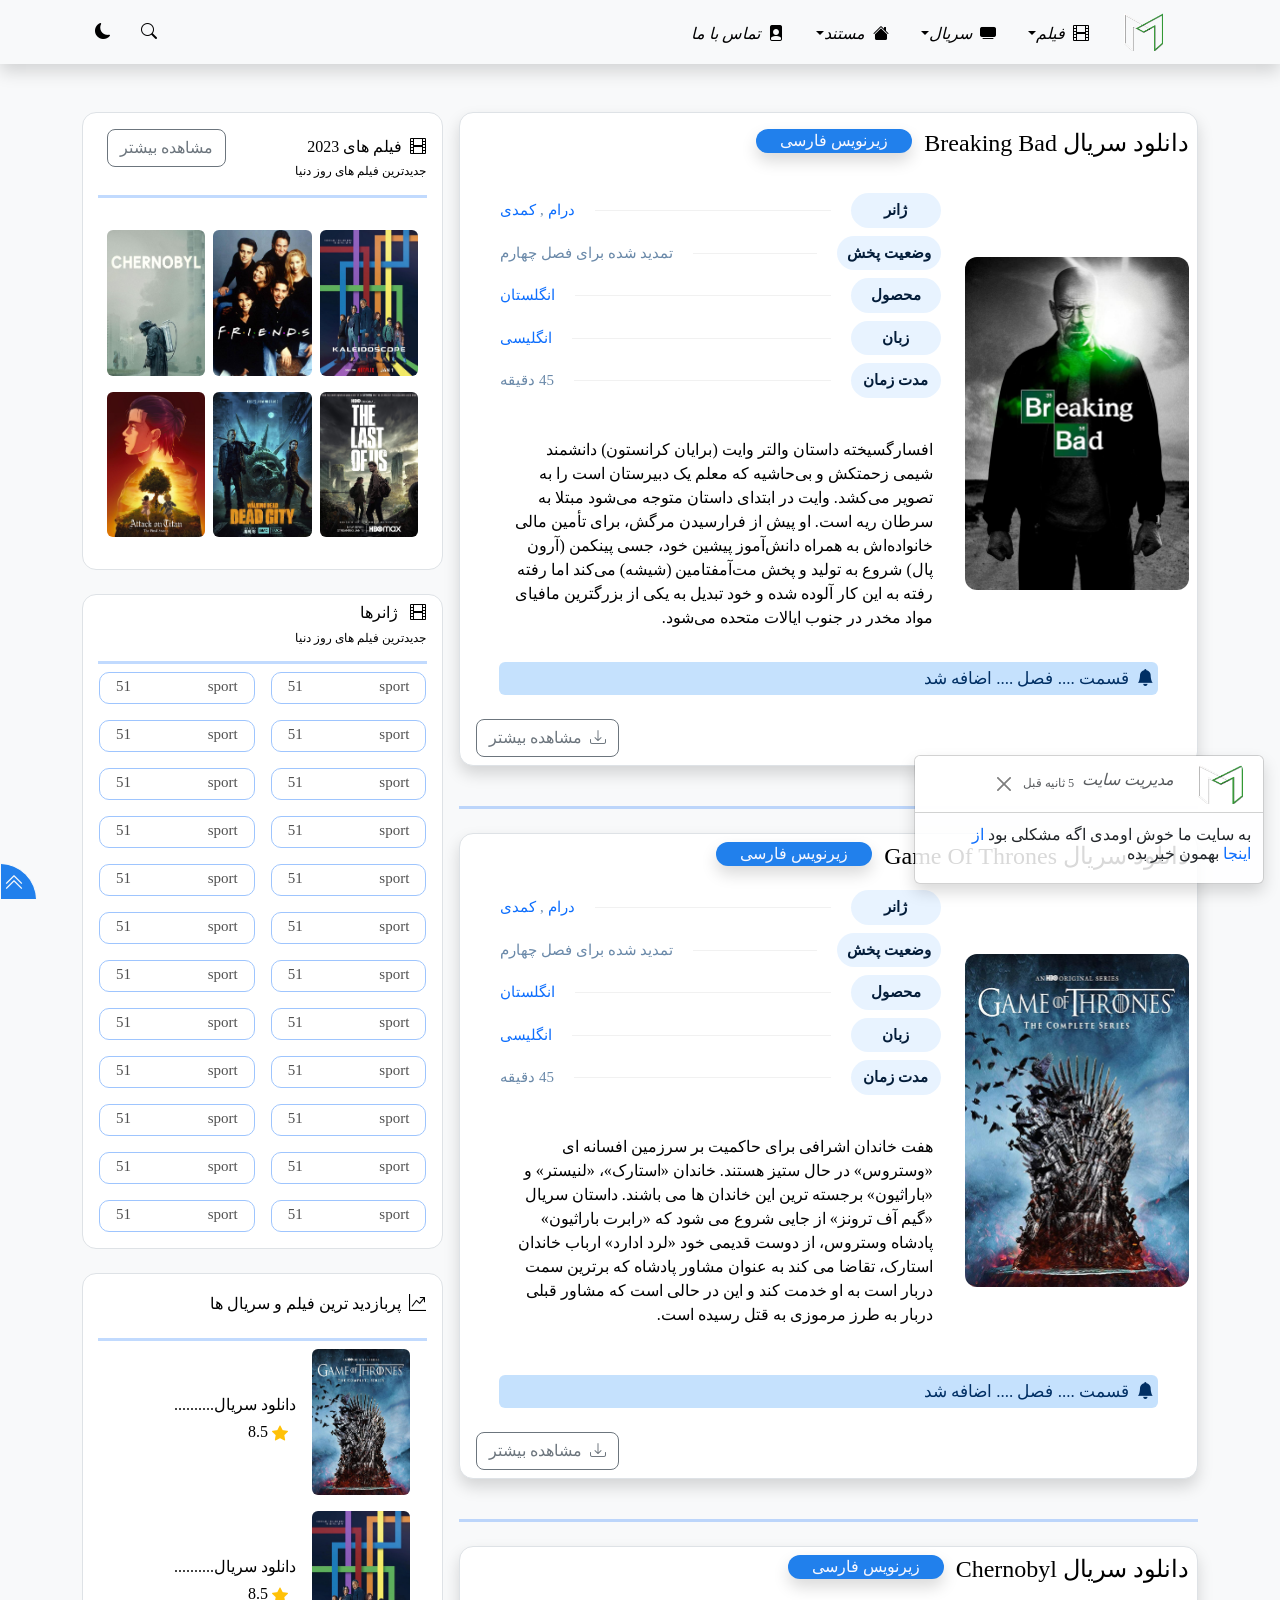
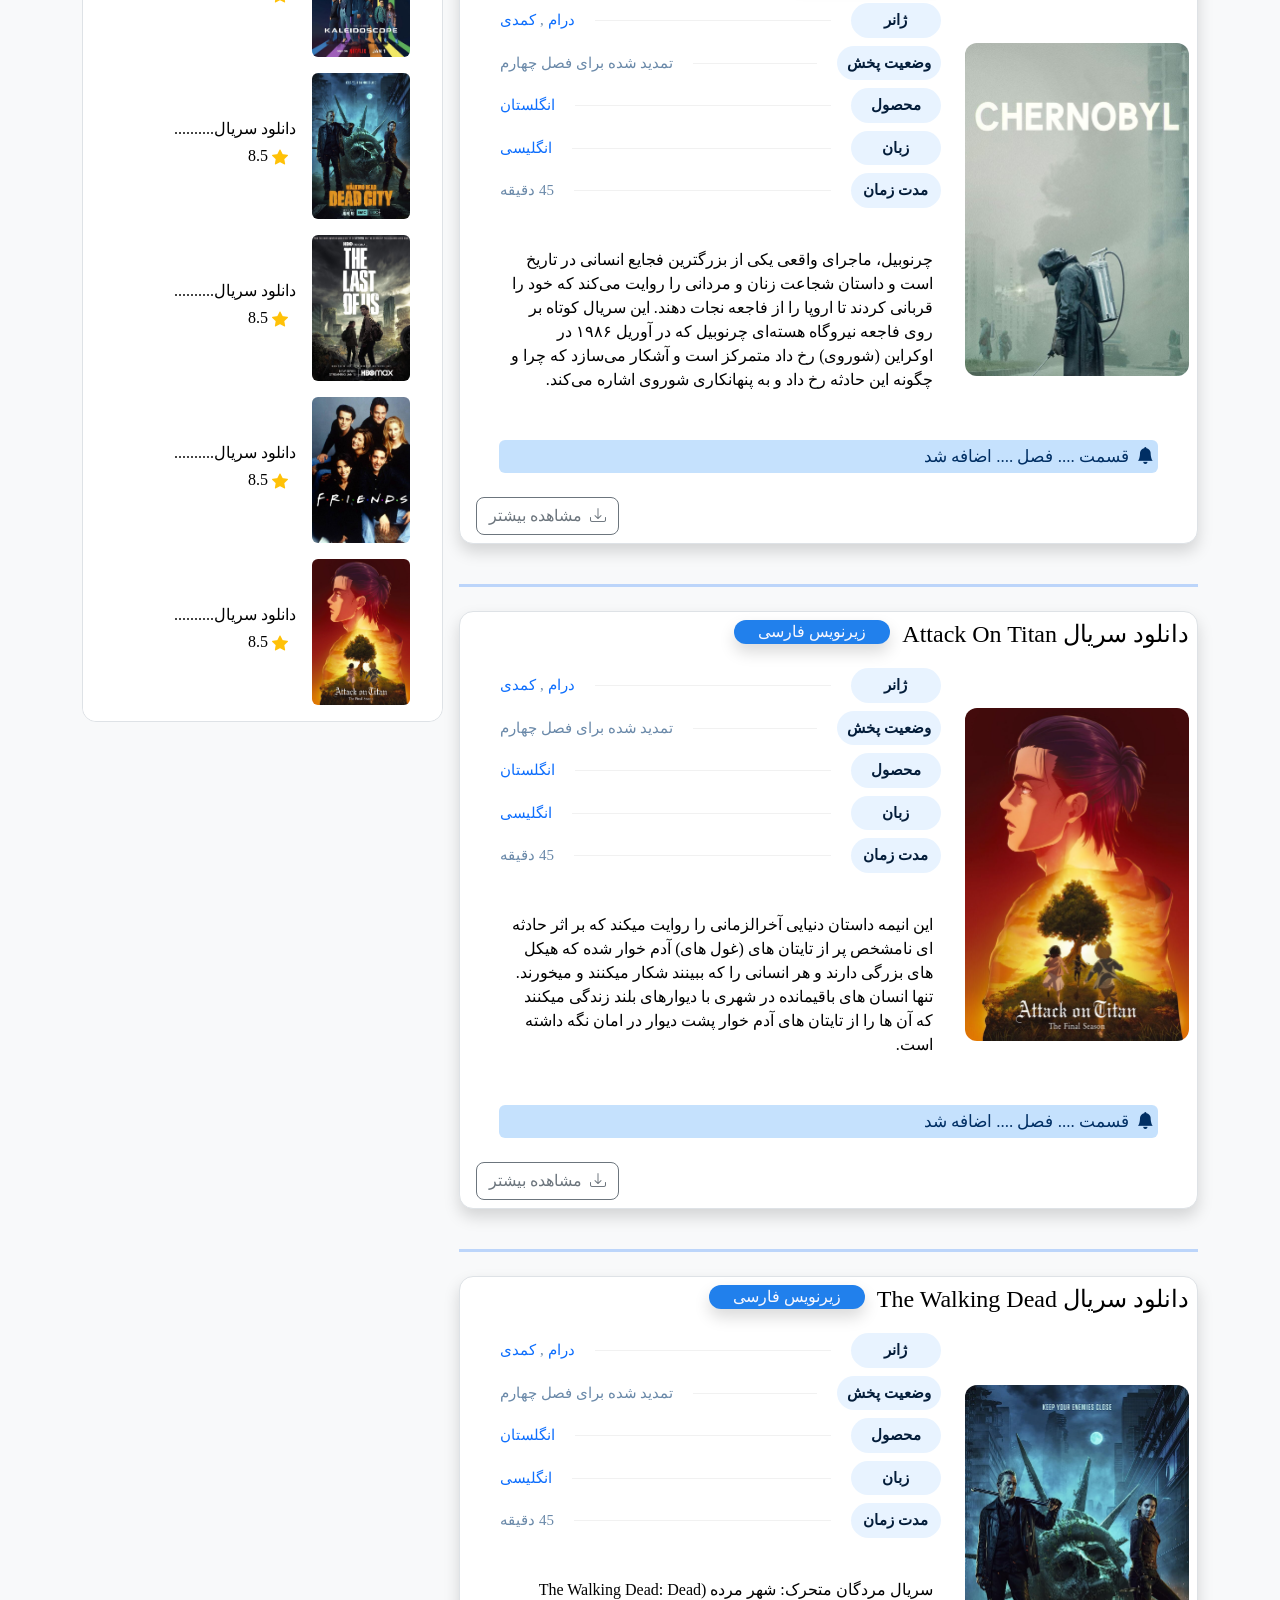
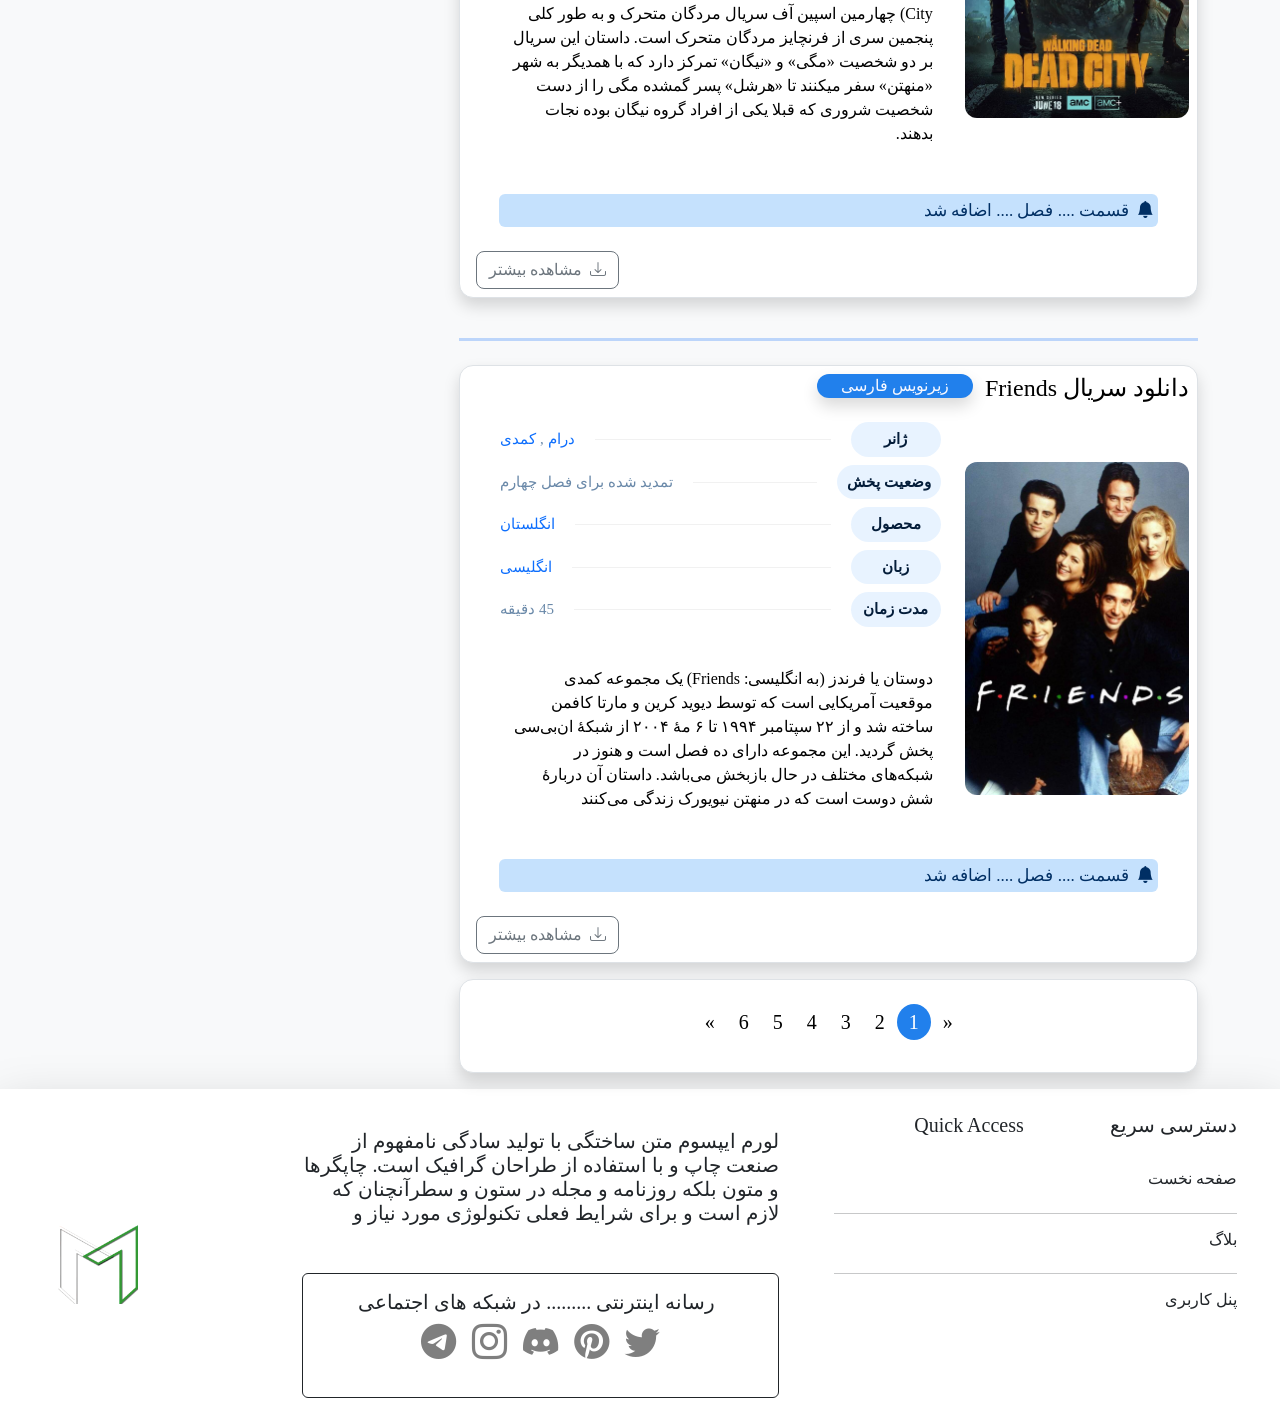
<file: pages/index.html>
<!DOCTYPE html>
<html lang="fa" dir="rtl">
   <head>
      <meta charset="UTF-8">
      <meta name="viewport" content="width=device-width, initial-scale=1.0">
      <title>صفحات دانلود</title>
      <link rel="icon" href="../gallery/brand-1.png">
      <link rel="stylesheet" href="../bootstrap-5.3.2-dist/css/bootstrap.min.css">
      <link rel="stylesheet" href="https://cdn.jsdelivr.net/npm/bootstrap-icons@1.11.1/font/bootstrap-icons.css">
      <link rel="stylesheet" href="https://cdnjs.cloudflare.com/ajax/libs/font-awesome/4.7.0/css/font-awesome.min.css">
      <link href="https://unpkg.com/aos@2.3.1/dist/aos.css" rel="stylesheet">
      <link rel="stylesheet" href="../styles/style.css">
      <link rel="stylesheet" href="../styles/responsive.css">
      <link rel="stylesheet" href="../styles/variable.css">
   <body>
      <!-- navbar-start -->
      <header>
         <nav class="navbar navbar-expand-lg shadow col-12 color-dark">
            <div class="container">
            <a href="../index.html" class=" nav-link col-12 col-lg-1 d-flex justify-content-center" >
               <div class="navbar-brand active">
                  <img src="../gallery/brand-1.png" alt="" style="height: 2.4rem; width: 2.4rem;" class="img-fluid m-auto ">
               </div>
            </a>
            <button class="navbar-toggler border-1 ms-3 mt-auto" type="button" style=" color: green;" data-bs-toggle="offcanvas" data-bs-target="#navv" aria-controls="navv">
            <span class="navbar-toggler-icon"></span>
            </button>
            <div class="offcanvas offcanvas-end" id="navv" data-bs-backdrop="true" data-bs-scroll="true" tabindex="-1" style="width: 270px;">
               <div class="d-lg-none mt-3">
                  <div class="row d-flex justify-content-between align-items-center ms-3">
                     <img src="../gallery/brand-1.png" class=" col-3 me-2" alt="">
                     <button type="button" class="btn-close d-lg-none col-9 me-auto" data-bs-dismiss="offcanvas" aria-label="Close"></button> 
                  </div>
               </div>
               <ul class="navbar-nav ">
                  <li class="nav-item dropdown me-2">
                     <a href="" class="nav-link ms-1 active mt-1 text-border dropdown-toggle nav-text" data-bs-toggle="dropdown">
                     <i class="bi bi-film ms-2"></i>فیلم</a>
                     <ul class="dropdown-menu">
                        <li>
                           <a href="#" class="dropdown-item">نمونه</a>
                        </li>
                     </ul>
                  </li>
                  <li class="nav-item dropdown me-2">
                     <a href="" class="nav-link ms-1 active mt-1 text-border dropdown-toggle nav-text" data-bs-toggle="dropdown">
                     <i class="bi bi-tv-fill ms-2"></i>سریال</a>
                     <ul class="dropdown-menu">
                        <li>
                           <a href="#" class="dropdown-item">نمونه</a>
                        </li>
                     </ul>
                  </li>
                  <li class="nav-item dropdown me-2">
                     <a href="" class="nav-link ms-1 active mt-1 text-border dropdown-toggle nav-text" data-bs-toggle="dropdown">
                     <i class="bi bi-house-fill ms-2 "></i>مستند</a>
                     <ul class="dropdown-menu">
                        <li>
                           <a href="#" class="dropdown-item">نمونه</a>
                        </li>
                     </ul>
                  </li>
                  <li class="nav-item nav-item me-2">
                     <em>
                     <a href="../about-us/index.html" class="nav-link ms-1 mt-1 active nav-text">
                     <i class="bi bi-file-person-fill  ms-2"></i>تماس با ما </a>
                     </em>
                  </li>
               </ul>
            </div>
            <div class="nav-icon d-flex ">
               <div class=""  id="searchbox">
                  <button type="button" class="btn rounded-circle nav-text" data-bs-toggle="modal" data-bs-target="#exampleModal">
                  <i class="bi bi-search"></i>
                  </button>
                  <div class="modal fade" id="exampleModal" tabindex="-1" aria-hidden="true">
                     <div class="modal-dialog">
                        <div class="modal-content">
                           <div class="col-12 modal-header p-2 d-flex justify-content-between align-items-center">
                              <h4 class="col"> جستجو فیلم یا سریال.....</h4>
                              <button type="button" class="col-2 btn-close me-auto" data-bs-dismiss="modal" aria-label="Close"></button> 
                           </div>
                           <div class="modal-body">
                              <form class="mt-1 d-flex" role="search">
                                 <input type="search" class="form-control border-dark bg-light mt-1 " placeholder="جستجو...... " >   
                                 <button class="btn btn-outline-success border-dark mt-1 me-1" type="submit">جستجو</button>
                              </form>
                           </div>
                        </div>
                     </div>
                  </div>
                  <small><button type="button" class="btn rounded-circle nav-text  " ><i class="bi bi-moon-fill"></i></button></small>
               </div>
            </div>
            </div>
         </nav>
      </header>
      <!-- navbar-end -->

      <main class="container mt-5">
         <div class="row gx-3">
            <section class="col-12 col-lg-8">

               <!-- card-section-start -->

               <div class="row col-12 col-lg-12 m-auto">
                  <div class="card mb-3 col-12 p-2 shadow border" >
                     <div class="row">
                        <header class="mt-2 mb-3">
                           <div class="row col-12 d-flex justify-content-center justify-content-lg-start">
                              <h4 class="col-12 col-lg-6 header-text text-center mb-2">دانلود سریال Breaking Bad </h4>
                              <p class="col-12 col-lg-6 text-center shadow rounded-pill header-pill px-4">زیرنویس فارسی</p>
                           </div>
                        </header>
                        <div class="col-9 col-md-8 col-lg-4 m-auto p-0 p-lg-2" >
                           <img src="../gallery/breaking_bad_vertical.jpg" class="img-fluid card-img rounded-4 p-1" alt="breaking bad picture">
                        </div>
                        <div class="col-12 col-lg-8 mt-2">
                           <div class="card-body p-0 m-0 g-0 gap-0 ">
                              <div class="col-12 ">
                                 <ul class="d-flex flex-wrap">
                                    <li class="fm-infos">
                                       <strong>ژانر</strong><i class="separator"></i>
                                       <hr>
                                       <div class="fm-info-body">     <a href="#" rel="tag">درام</a> , <a href="#" rel="tag">کمدی</a>   </div>
                                    </li>
                                    <li class="fm-infos">
                                       <strong>وضعیت پخش</strong><i class="separator"></i>
                                       <div class="fm-info-body">تمدید شده برای فصل چهارم</div>
                                    </li>
                                    <li class="fm-infos fm-info-link">
                                       <strong>محصول</strong><i class="separator"></i>
                                       <div class="fm-info-body"><a href="#" rel="tag">انگلستان</a></div>
                                    </li>
                                    <li class="fm-infos fm-info-link">
                                       <strong >زبان</strong><i class="separator"></i>
                                       <div class="fm-info-body"><a href="#">انگلیسی</a></div>
                                    </li>
                                    <li class="fm-infos ">
                                       <strong>مدت زمان</strong><i class="separator"></i>
                                       <div class="fm-info-body">45 دقیقه</div>
                                    </li>
                                    <li class="mt-4 p-2" style="text-align: justify;">
                                       <h6 style="line-height: 24px;" class="text-end" >
                                          افسارگسیخته داستان والتر وایت (برایان کرانستون) دانشمند شیمی زحمتکش و بی‌حاشیه که معلم یک دبیرستان است را به تصویر می‌کشد. وایت در ابتدای داستان متوجه می‌شود مبتلا به سرطان ریه است. او پیش از فرارسیدن مرگش، برای تأمین مالی خانواده‌اش به همراه دانش‌آموز پیشین خود، جسی پینکمن (آرون پال) شروع به تولید و پخش مت‌آمفتامین (شیشه) می‌کند اما رفته رفته به این کار آلوده شده و خود تبدیل به یکی از بزرگترین مافیای مواد مخدر در جنوب ایالات متحده می‌شود.                                
                                       </h6>
                                    </li>
                                 </ul>
                              </div>
                           </div>
                        </div>
                        <footer>
                           <div class="row">
                              <div class="col-11 m-auto">
                                 <a class=" p-1 rounded d-flex align-self-center text card-footer-text" ><i class="bi bi-bell-fill ms-2"></i>قسمت .... فصل .... اضافه شد </a>
                              </div>
                           </div>
                        </footer>
                        <footer class="d-flex justify-content-center justify-content-md-end mt-4">
                           <div class="row col-10 col-md-auto ms-md-2">
                              <a class="btn rounded-3 btn-outline-secondary" href="#" role="button"><i class="bi bi-download ms-2"></i>مشاهده بیشتر</a>
                           </div>
                        </footer>
                     </div>
                  </div>
                  <hr class="mb-4 mt-4 color-line">
                  <div class="card mb-3 col-12 p-2 shadow border" >
                     <div class="row">
                        <div class="row col-12 d-flex justify-content-center justify-content-lg-start">
                           <h4 class="col-12 col-lg-6 header-text text-center mb-2">دانلود سریال Game Of Thrones </h4>
                           <p class="col-12 col-lg-6 text-center shadow rounded-pill header-pill px-4">زیرنویس فارسی</p>
                        </div>
                        <div class="col-9 col-md-8 col-lg-4 m-auto p-0 p-lg-2" >
                           <img src="../gallery/game-of-thrones-1451.jpg" class="img-fluid card-img rounded-4 p-1" alt="game of thrones picture">
                        </div>
                        <div class="col-12 col-lg-8 mt-2">
                           <div class="card-body p-0 m-0 g-0 gap-0 ">
                              <div class="col-12 ">
                                 <ul class="d-flex flex-wrap">
                                    <li class="fm-infos">
                                       <strong>ژانر</strong><i class="separator"></i>
                                       <hr>
                                       <div class="fm-info-body">     <a href="#" rel="tag">درام</a> , <a href="#" rel="tag">کمدی</a>   </div>
                                    </li>
                                    <li class="fm-infos">
                                       <strong>وضعیت پخش</strong><i class="separator"></i>
                                       <div class="fm-info-body">تمدید شده برای فصل چهارم</div>
                                    </li>
                                    <li class="fm-infos fm-info-link">
                                       <strong>محصول</strong><i class="separator"></i>
                                       <div class="fm-info-body"><a href="#" rel="tag">انگلستان</a></div>
                                    </li>
                                    <li class="fm-infos fm-info-link">
                                       <strong >زبان</strong><i class="separator"></i>
                                       <div class="fm-info-body"><a href="#">انگلیسی</a></div>
                                    </li>
                                    <li class="fm-infos ">
                                       <strong>مدت زمان</strong><i class="separator"></i>
                                       <div class="fm-info-body">45 دقیقه</div>
                                    </li>
                                    <li class="mt-4 p-2" style="text-align: justify;">
                                       <h6 style="line-height: 24px;" class="text-end" >
                                          هفت خاندان اشرافی برای حاکمیت بر سرزمین افسانه ای «وستروس» در حال ستیز هستند. خاندان «استارک»، «لنیستر» و «باراثیون» برجسته ترین این خاندان ها می باشند. داستان سریال «گیم آف ترونز» از جایی شروع می شود که «رابرت باراثیون» پادشاه وستروس، از دوست قدیمی خود «لرد ادارد» ارباب خاندان استارک، تقاضا می کند به عنوان مشاور پادشاه که برترین سمت دربار است به او خدمت کند و این در حالی است که مشاور قبلی دربار به طرز مرموزی به قتل رسیده است.                                       </h6>
                                    </li>
                                 </ul>
                              </div>
                           </div>
                        </div>
                        <footer>
                           <div class="row">
                              <div class="col-11 m-auto mt-3 ">
                                 <a class=" p-1 rounded d-flex align-self-center text card-footer-text" ><i class="bi bi-bell-fill ms-2"></i>قسمت .... فصل .... اضافه شد </a>
                              </div>
                           </div>
                        </footer>
                        <footer class="d-flex justify-content-center justify-content-md-end mt-4">
                           <div class="row col-10 col-md-auto ms-md-2">
                              <a class="btn rounded-3 btn-outline-secondary" href="#" role="button"><i class="bi bi-download ms-2"></i>مشاهده بیشتر</a>
                           </div>
                        </footer>
                     </div>
                  </div>
                  <hr class="mb-4 mt-4 color-line">
                  <div class="card mb-3 col-12 p-2 shadow border" >
                     <div class="row">
                        <div class="row col-12 d-flex justify-content-center justify-content-lg-start">
                           <h4 class="col-12 col-lg-6 header-text text-center mb-2">دانلود سریال Chernobyl </h4>
                           <p class="col-12 col-lg-6 text-center shadow rounded-pill header-pill px-4">زیرنویس فارسی</p>
                        </div>
                        <div class="col-9 col-md-8 col-lg-4 m-auto p-0 p-lg-2" >
                           <img src="../gallery/chernobyl-1527.jpg" class="img-fluid card-img rounded-4 p-1" alt="Chernobyl picture">
                        </div>
                        <div class="col-12 col-lg-8 mt-2">
                           <div class="card-body p-0 m-0 g-0 gap-0 ">
                              <div class="col-12 ">
                                 <ul class="d-flex flex-wrap">
                                    <li class="fm-infos">
                                       <strong>ژانر</strong><i class="separator"></i>
                                       <hr>
                                       <div class="fm-info-body">     <a href="#" rel="tag">درام</a> , <a href="#" rel="tag">کمدی</a>   </div>
                                    </li>
                                    <li class="fm-infos">
                                       <strong>وضعیت پخش</strong><i class="separator"></i>
                                       <div class="fm-info-body">تمدید شده برای فصل چهارم</div>
                                    </li>
                                    <li class="fm-infos fm-info-link">
                                       <strong>محصول</strong><i class="separator"></i>
                                       <div class="fm-info-body"><a href="#" rel="tag">انگلستان</a></div>
                                    </li>
                                    <li class="fm-infos fm-info-link">
                                       <strong >زبان</strong><i class="separator"></i>
                                       <div class="fm-info-body"><a href="#">انگلیسی</a></div>
                                    </li>
                                    <li class="fm-infos ">
                                       <strong>مدت زمان</strong><i class="separator"></i>
                                       <div class="fm-info-body">45 دقیقه</div>
                                    </li>
                                    <li class="mt-4 p-2" style="text-align: justify;">
                                       <h6 style="line-height: 24px;" class="text-end" >
                                          چرنوبیل، ماجرای واقعی یکی از بزرگترین فجایع انسانی در تاریخ است و داستان شجاعت زنان و مردانی را روایت می‌کند که خود را قربانی کردند تا اروپا را از فاجعه نجات دهند. این سریال کوتاه بر روی فاجعه نیروگاه هسته‌ای چرنوبیل که در آوریل ۱۹۸۶ در اوکراین (شوروی) رخ داد متمرکز است و آشکار می‌سازد که چرا و چگونه این حادثه رخ داد و به پنهانکاری شوروی اشاره می‌کند.                                        </h6>
                                    </li>
                                 </ul>
                              </div>
                           </div>
                        </div>
                        <footer>
                           <div class="row">
                              <div class="col-11 m-auto mt-3 ">
                                 <a class=" p-1 rounded d-flex align-self-center text card-footer-text" ><i class="bi bi-bell-fill ms-2"></i>قسمت .... فصل .... اضافه شد </a>
                              </div>
                           </div>
                        </footer>
                        <footer class="d-flex justify-content-center justify-content-md-end mt-4">
                           <div class="row col-10 col-md-auto ms-md-2">
                              <a class="btn rounded-3 btn-outline-secondary" href="#" role="button"><i class="bi bi-download ms-2"></i>مشاهده بیشتر</a>
                           </div>
                        </footer>
                     </div>
                  </div>
                  <hr class="mb-4 mt-4 color-line">
                  <div class="card mb-3 col-12 p-2 shadow border" >
                     <div class="row">
                        <div class="row col-12 d-flex justify-content-center justify-content-lg-start">
                           <h4 class="col-12 col-lg-6 header-text text-center mb-2">دانلود سریال Attack On Titan </h4>
                           <p class="col-12 col-lg-6 text-center shadow rounded-pill header-pill px-4">زیرنویس فارسی</p>
                        </div>
                        <div class="col-9 col-md-8 col-lg-4 m-auto p-0 p-lg-2" >
                           <img src="../gallery/attack-on-titan-1317.jpg" class="img-fluid card-img rounded-4 p-1" alt="attack-on-titan picture">
                        </div>
                        <div class="col-12 col-lg-8 mt-2">
                           <div class="card-body p-0 m-0 g-0 gap-0 ">
                              <div class="col-12 ">
                                 <ul class="d-flex flex-wrap">
                                    <li class="fm-infos">
                                       <strong>ژانر</strong><i class="separator"></i>
                                       <hr>
                                       <div class="fm-info-body">     <a href="#" rel="tag">درام</a> , <a href="#" rel="tag">کمدی</a>   </div>
                                    </li>
                                    <li class="fm-infos">
                                       <strong>وضعیت پخش</strong><i class="separator"></i>
                                       <div class="fm-info-body">تمدید شده برای فصل چهارم</div>
                                    </li>
                                    <li class="fm-infos fm-info-link">
                                       <strong>محصول</strong><i class="separator"></i>
                                       <div class="fm-info-body"><a href="#" rel="tag">انگلستان</a></div>
                                    </li>
                                    <li class="fm-infos fm-info-link">
                                       <strong >زبان</strong><i class="separator"></i>
                                       <div class="fm-info-body"><a href="#">انگلیسی</a></div>
                                    </li>
                                    <li class="fm-infos ">
                                       <strong>مدت زمان</strong><i class="separator"></i>
                                       <div class="fm-info-body">45 دقیقه</div>
                                    </li>
                                    <li class="mt-4 p-2" style="text-align: justify;">
                                       <h6 style="line-height: 24px;" class="text-end" >
                                          این انیمه داستان دنیایی آخرالزمانی را روایت میکند که بر اثر حادثه ای نامشخص پر از تایتان های (غول های) آدم خوار شده که هیکل های بزرگی دارند و هر انسانی را که ببینند شکار میکنند و میخورند. تنها انسان های باقیمانده در شهری با دیوارهای بلند زندگی میکنند که آن ها را از تایتان های آدم خوار پشت دیوار در امان نگه داشته است.                                        </h6>
                                    </li>
                                 </ul>
                              </div>
                           </div>
                        </div>
                        <footer>
                           <div class="row">
                              <div class="col-11 m-auto mt-3 ">
                                 <a class=" p-1 rounded d-flex align-self-center text card-footer-text" ><i class="bi bi-bell-fill ms-2"></i>قسمت .... فصل .... اضافه شد </a>
                              </div>
                           </div>
                        </footer>
                        <footer class="d-flex justify-content-center justify-content-md-end mt-4">
                           <div class="row col-10 col-md-auto ms-md-2">
                              <a class="btn rounded-3 btn-outline-secondary" href="#" role="button"><i class="bi bi-download ms-2"></i>مشاهده بیشتر</a>
                           </div>
                        </footer>
                     </div>
                  </div>
                  <hr class="mb-4 mt-4 color-line">
                  <div class="card mb-3 col-12 p-2 shadow border" >
                     <div class="row">
                        <div class="row col-12 d-flex justify-content-center justify-content-lg-start">
                           <h4 class="col-12 col-lg-6 header-text text-center mb-2">دانلود سریال The Walking Dead </h4>
                           <p class="col-12 col-lg-6 text-center shadow rounded-pill header-pill px-4">زیرنویس فارسی</p>
                        </div>
                        <div class="col-9 col-md-8 col-lg-4 m-auto p-0 p-lg-2" >
                           <img src="../gallery/the-walking-dead-dead-city-14522.jpg" class="img-fluid card-img rounded-4 p-1" alt="the-walking-dead picture">
                        </div>
                        <div class="col-12 col-lg-8 mt-2">
                           <div class="card-body p-0 m-0 g-0 gap-0 ">
                              <div class="col-12 ">
                                 <ul class="d-flex flex-wrap">
                                    <li class="fm-infos">
                                       <strong>ژانر</strong><i class="separator"></i>
                                       <hr>
                                       <div class="fm-info-body">     <a href="#" rel="tag">درام</a> , <a href="#" rel="tag">کمدی</a>   </div>
                                    </li>
                                    <li class="fm-infos">
                                       <strong>وضعیت پخش</strong><i class="separator"></i>
                                       <div class="fm-info-body">تمدید شده برای فصل چهارم</div>
                                    </li>
                                    <li class="fm-infos fm-info-link">
                                       <strong>محصول</strong><i class="separator"></i>
                                       <div class="fm-info-body"><a href="#" rel="tag">انگلستان</a></div>
                                    </li>
                                    <li class="fm-infos fm-info-link">
                                       <strong >زبان</strong><i class="separator"></i>
                                       <div class="fm-info-body"><a href="#">انگلیسی</a></div>
                                    </li>
                                    <li class="fm-infos ">
                                       <strong>مدت زمان</strong><i class="separator"></i>
                                       <div class="fm-info-body">45 دقیقه</div>
                                    </li>
                                    <li class="mt-4 p-2" style="text-align: justify;">
                                       <h6 style="line-height: 24px;" class="text-end" >
                                          سریال مردگان متحرک: شهر مرده (The Walking Dead: Dead City) چهارمین اسپین آف سریال مردگان متحرک و به طور کلی پنجمین سری از فرنچایز مردگان متحرک است. داستان این سریال بر دو شخصیت «مگی» و «نیگان» تمرکز دارد که با همدیگر به شهر «منهتن» سفر میکنند تا «هرشل» پسر گمشده مگی را از دست شخصیت شروری که قبلا یکی از افراد گروه نیگان بوده نجات بدهند.                                       </h6>
                                    </li>
                                 </ul>
                              </div>
                           </div>
                        </div>
                        <footer>
                           <div class="row">
                              <div class="col-11 m-auto mt-3 ">
                                 <a class=" p-1 rounded d-flex align-self-center text card-footer-text" ><i class="bi bi-bell-fill ms-2"></i>قسمت .... فصل .... اضافه شد </a>
                              </div>
                           </div>
                        </footer>
                        <footer class="d-flex justify-content-center justify-content-md-end mt-4">
                           <div class="row col-10 col-md-auto ms-md-2">
                              <a class="btn rounded-3 btn-outline-secondary" href="#" role="button"><i class="bi bi-download ms-2"></i>مشاهده بیشتر</a>
                           </div>
                        </footer>
                     </div>
                  </div>
                  <hr class="mb-4 mt-4 color-line">
                  <div class="card mb-3 col-12 p-2 shadow border" >
                     <div class="row">
                        <div class="row col-12 d-flex justify-content-center justify-content-lg-start">
                           <h4 class="col-12 col-lg-6 header-text text-center mb-2">دانلود سریال Friends </h4>
                           <p class="col-12 col-lg-6 text-center shadow rounded-pill header-pill px-4">زیرنویس فارسی</p>
                        </div>
                        <div class="col-9 col-md-8 col-lg-4 m-auto p-0 p-lg-2" >
                           <img src="../gallery/friends-1517.jpg" class="img-fluid card-img rounded-4 p-1" alt="friends picture">
                        </div>
                        <div class="col-12 col-lg-8 mt-2">
                           <div class="card-body p-0 m-0 g-0 gap-0 ">
                              <div class="col-12 ">
                                 <ul class="d-flex flex-wrap">
                                    <li class="fm-infos">
                                       <strong>ژانر</strong><i class="separator"></i>
                                       <hr>
                                       <div class="fm-info-body">     <a href="#" rel="tag">درام</a> , <a href="#" rel="tag">کمدی</a>   </div>
                                    </li>
                                    <li class="fm-infos">
                                       <strong>وضعیت پخش</strong><i class="separator"></i>
                                       <div class="fm-info-body">تمدید شده برای فصل چهارم</div>
                                    </li>
                                    <li class="fm-infos fm-info-link">
                                       <strong>محصول</strong><i class="separator"></i>
                                       <div class="fm-info-body"><a href="#" rel="tag">انگلستان</a></div>
                                    </li>
                                    <li class="fm-infos fm-info-link">
                                       <strong >زبان</strong><i class="separator"></i>
                                       <div class="fm-info-body"><a href="#">انگلیسی</a></div>
                                    </li>
                                    <li class="fm-infos ">
                                       <strong>مدت زمان</strong><i class="separator"></i>
                                       <div class="fm-info-body">45 دقیقه</div>
                                    </li>
                                    <li class="mt-4 p-2" style="text-align: justify;">
                                       <h6 style="line-height: 24px;" class="text-end" >
                                          دوستان یا فرندز (به انگلیسی: Friends) یک مجموعه کمدی موقعیت آمریکایی است که توسط دیوید کرین و مارتا کافمن ساخته شد و از ۲۲ سپتامبر ۱۹۹۴ تا ۶ مهٔ ۲۰۰۴ از شبکهٔ ان‌بی‌سی پخش گردید. این مجموعه دارای ده فصل است و هنوز در شبکه‌های مختلف در حال بازبخش می‌باشد. داستان آن دربارهٔ شش دوست است که در منهتن نیویورک زندگی می‌کنند                          
                                       </h6>
                                    </li>
                                 </ul>
                              </div>
                           </div>
                        </div>
                        <footer>
                           <div class="row">
                              <div class="col-11 m-auto mt-3 ">
                                 <a class=" p-1 rounded d-flex align-self-center text card-footer-text" ><i class="bi bi-bell-fill ms-2"></i>قسمت .... فصل .... اضافه شد </a>
                              </div>
                           </div>
                        </footer>
                        <footer class="d-flex justify-content-center justify-content-md-end mt-4">
                           <div class="row col-10 col-md-auto ms-md-2">
                              <a class="btn rounded-3 btn-outline-secondary" href="#" role="button"><i class="bi bi-download ms-2"></i>مشاهده بیشتر</a>
                           </div>
                        </footer>
                     </div>
                  </div>
               </div>
               <!-- card-section-end -->

               <!-- arrow-start -->
               <section class="col-12 m-auto">
                  <div class="card mb-3 shadow border">
                     <div class="pagination d-flex justify-content-center mt-4 mb-4 ">
                        <h5><a href="#" class="arrow">&laquo;</a></h5>
                        <h5><a href="#" class="active rounded-circle arrow" style="background-color: var(--main-green-background);">1</a></h5>
                        <h5><a href="#" class="rounded-circle arrow">2</a></h5>
                        <h5><a href="#" class="rounded-circle arrow">3</a></h5>
                        <h5><a href="#" class="rounded-circle arrow">4</a></h5>
                        <h5><a href="#" class="rounded-circle arrow">5</a></h5>
                        <h5><a href="#" class="rounded-circle arrow">6</a></h5>
                        <h5><a href="#" class="arrow">&raquo;</a></h5>
                     </div>
                  </div>
               </section>
               <!-- arrow-end -->
            </section>
            <aside class="col-12 col-lg-4 mx-auto">
               <!-- aside-part1-start -->
               <section class="col-12 mb-4  ">
                  <div class="card border">
                     <header class="d-flex  align-items-baseline">
                        <div class="col mt-2 me-3">
                           <h5 style="font-size: 16px;"><i class="bi bi-film ms-2" ></i>فیلم های 2023</h5>
                           <h6 style="font-size: 12px;">جدیدترین فیلم های روز دنیا </h6>
                        </div>
                        <div class="cold-flex justify-content-end ms-2 h-100 ">
                           <a class="btn rounded-3 btn-outline-secondary m-3" href="#" role="button">مشاهده بیشتر</a>
                        </div>
                     </header>
                     <hr class="mb-2 mt-2 color-line col-11 m-auto">
                     <section>
                        <div class="row row-cols-3 g-2 p-4 h-100">
                           <div class="col ">
                              <div class="card">
                                 <h4><img src="../gallery/kaleidoscope-15058.jpg" class="card-img-top rounded aside-pic" alt="..."></h4>
                              </div>
                           </div>
                           <div class="col ">
                              <div class="card">
                                 <h4><img src="../gallery/friends-1517.jpg" class="card-img-top rounded aside-pic" alt="..."></h4>
                              </div>
                           </div>
                           <div class="col ">
                              <div class="card">
                                 <h4><img src="../gallery/chernobyl-1527.jpg" class="card-img-top rounded aside-pic " alt="..."></h4>
                              </div>
                           </div>
                           <div class="col ">
                              <div class="card">
                                 <h4><img src="../gallery/the-last-of-us-7.jpg" class="card-img-top rounded aside-pic" alt="..."></h4>
                              </div>
                           </div>
                           <div class="col ">
                              <div class="card">
                                 <h4><img src="../gallery/the-walking-dead-dead-city-14522.jpg" class="card-img-top rounded aside-pic" alt="..."></h4>
                              </div>
                           </div>
                           <div class="col ">
                              <div class="card">
                                 <h4><img src="../gallery/attack-on-titan-1317.jpg" class="card-img-top rounded aside-pic" alt="..."></h4>
                              </div>
                           </div>
                        </div>
                     </section>
                  </div>
               </section>
               <!-- aside-part1-end -->
               <!-- aside-part2-start -->
               <section class="col-12 mb-4 ">
                  <div class="card border">
                     <header class="d-flex">
                        <div class="col mt-2 me-3">
                           <h5 style="font-size: 16px;"><i class="bi bi-film ms-2"   ></i> ژانرها </h5>
                           <h6 style="font-size: 12px;">جدیدترین فیلم های روز دنیا </h6>
                        </div>
                     </header>
                     <hr class="mb-2 mt-2 color-line col-11 m-auto">
                     <div class="row row-cols-2 d-flex justify-content-between g-3 text-center mb-3 me-2 ms-2">
                        <div class="col">
                           <a href="#">
                              <div class="card justify-content-center aside-link p-0">
                                 <section class="d-flex justify-content-between me-3 ms-3 align-items-center ">
                                    <h5 class="aside-text mt-1">sport</h5>
                                    <h6 class="aside-text mt-1">51</h6>
                                 </section>
                              </div>
                           </a>
                        </div>
                        <div class="col">
                           <a href="#">
                              <div class="card justify-content-center aside-link p-0">
                                 <section class="d-flex justify-content-between me-3 ms-3 align-items-center ">
                                    <h5 class="aside-text mt-1">sport</h5>
                                    <h6 class="aside-text mt-1">51</h6>
                                 </section>
                              </div>
                           </a>
                        </div>
                        <div class="col">
                           <a href="#">
                              <div class="card justify-content-center aside-link p-0">
                                 <section class="d-flex justify-content-between me-3 ms-3 align-items-center ">
                                    <h5 class="aside-text mt-1">sport</h5>
                                    <h6 class="aside-text mt-1">51</h6>
                                 </section>
                              </div>
                           </a>
                        </div>
                        <div class="col">
                           <a href="#">
                              <div class="card justify-content-center aside-link p-0">
                                 <section class="d-flex justify-content-between me-3 ms-3 align-items-center ">
                                    <h5 class="aside-text mt-1">sport</h5>
                                    <h6 class="aside-text mt-1">51</h6>
                                 </section>
                              </div>
                           </a>
                        </div>
                        <div class="col">
                           <a href="#">
                              <div class="card justify-content-center aside-link p-0">
                                 <section class="d-flex justify-content-between me-3 ms-3 align-items-center ">
                                    <h5 class="aside-text mt-1">sport</h5>
                                    <h6 class="aside-text mt-1">51</h6>
                                 </section>
                              </div>
                           </a>
                        </div>
                        <div class="col">
                           <a href="#">
                              <div class="card justify-content-center aside-link p-0">
                                 <section class="d-flex justify-content-between me-3 ms-3 align-items-center ">
                                    <h5 class="aside-text mt-1">sport</h5>
                                    <h6 class="aside-text mt-1">51</h6>
                                 </section>
                              </div>
                           </a>
                        </div>
                        <div class="col">
                           <a href="#">
                              <div class="card justify-content-center aside-link p-0">
                                 <section class="d-flex justify-content-between me-3 ms-3 align-items-center ">
                                    <h5 class="aside-text mt-1">sport</h5>
                                    <h6 class="aside-text mt-1">51</h6>
                                 </section>
                              </div>
                           </a>
                        </div>
                        <div class="col">
                           <a href="#">
                              <div class="card justify-content-center aside-link p-0">
                                 <section class="d-flex justify-content-between me-3 ms-3 align-items-center ">
                                    <h5 class="aside-text mt-1">sport</h5>
                                    <h6 class="aside-text mt-1">51</h6>
                                 </section>
                              </div>
                           </a>
                        </div>
                        <div class="col">
                           <a href="#">
                              <div class="card justify-content-center aside-link p-0">
                                 <section class="d-flex justify-content-between me-3 ms-3 align-items-center ">
                                    <h5 class="aside-text mt-1">sport</h5>
                                    <h6 class="aside-text mt-1">51</h6>
                                 </section>
                              </div>
                           </a>
                        </div>
                        <div class="col">
                           <a href="#">
                              <div class="card justify-content-center aside-link p-0">
                                 <section class="d-flex justify-content-between me-3 ms-3 align-items-center ">
                                    <h5 class="aside-text mt-1">sport</h5>
                                    <h6 class="aside-text mt-1">51</h6>
                                 </section>
                              </div>
                           </a>
                        </div>
                        <div class="col">
                           <a href="#">
                              <div class="card justify-content-center aside-link p-0">
                                 <section class="d-flex justify-content-between me-3 ms-3 align-items-center ">
                                    <h5 class="aside-text mt-1">sport</h5>
                                    <h6 class="aside-text mt-1">51</h6>
                                 </section>
                              </div>
                           </a>
                        </div>
                        <div class="col">
                           <a href="#">
                              <div class="card justify-content-center aside-link p-0">
                                 <section class="d-flex justify-content-between me-3 ms-3 align-items-center ">
                                    <h5 class="aside-text mt-1">sport</h5>
                                    <h6 class="aside-text mt-1">51</h6>
                                 </section>
                              </div>
                           </a>
                        </div>
                        <div class="col">
                           <a href="#">
                              <div class="card justify-content-center aside-link p-0">
                                 <section class="d-flex justify-content-between me-3 ms-3 align-items-center ">
                                    <h5 class="aside-text mt-1">sport</h5>
                                    <h6 class="aside-text mt-1">51</h6>
                                 </section>
                              </div>
                           </a>
                        </div>
                        <div class="col">
                           <a href="#">
                              <div class="card justify-content-center aside-link p-0">
                                 <section class="d-flex justify-content-between me-3 ms-3 align-items-center ">
                                    <h5 class="aside-text mt-1">sport</h5>
                                    <h6 class="aside-text mt-1">51</h6>
                                 </section>
                              </div>
                           </a>
                        </div>
                        <div class="col">
                           <a href="#">
                              <div class="card justify-content-center aside-link p-0">
                                 <section class="d-flex justify-content-between me-3 ms-3 align-items-center ">
                                    <h5 class="aside-text mt-1">sport</h5>
                                    <h6 class="aside-text mt-1">51</h6>
                                 </section>
                              </div>
                           </a>
                        </div>
                        <div class="col">
                           <a href="#">
                              <div class="card justify-content-center aside-link p-0">
                                 <section class="d-flex justify-content-between me-3 ms-3 align-items-center ">
                                    <h5 class="aside-text mt-1">sport</h5>
                                    <h6 class="aside-text mt-1">51</h6>
                                 </section>
                              </div>
                           </a>
                        </div>
                        <div class="col">
                           <a href="#">
                              <div class="card justify-content-center aside-link p-0">
                                 <section class="d-flex justify-content-between me-3 ms-3 align-items-center ">
                                    <h5 class="aside-text mt-1">sport</h5>
                                    <h6 class="aside-text mt-1">51</h6>
                                 </section>
                              </div>
                           </a>
                        </div>
                        <div class="col">
                           <a href="#">
                              <div class="card justify-content-center aside-link p-0">
                                 <section class="d-flex justify-content-between me-3 ms-3 align-items-center ">
                                    <h5 class="aside-text mt-1">sport</h5>
                                    <h6 class="aside-text mt-1">51</h6>
                                 </section>
                              </div>
                           </a>
                        </div>
                        <div class="col">
                           <a href="#">
                              <div class="card justify-content-center aside-link p-0">
                                 <section class="d-flex justify-content-between me-3 ms-3 align-items-center ">
                                    <h5 class="aside-text mt-1">sport</h5>
                                    <h6 class="aside-text mt-1">51</h6>
                                 </section>
                              </div>
                           </a>
                        </div>
                        <div class="col">
                           <a href="#">
                              <div class="card justify-content-center aside-link p-0">
                                 <section class="d-flex justify-content-between me-3 ms-3 align-items-center ">
                                    <h5 class="aside-text mt-1">sport</h5>
                                    <h6 class="aside-text mt-1">51</h6>
                                 </section>
                              </div>
                           </a>
                        </div>
                        <div class="col">
                           <a href="#">
                              <div class="card justify-content-center aside-link p-0">
                                 <section class="d-flex justify-content-between me-3 ms-3 align-items-center ">
                                    <h5 class="aside-text mt-1">sport</h5>
                                    <h6 class="aside-text mt-1">51</h6>
                                 </section>
                              </div>
                           </a>
                        </div>
                        <div class="col">
                           <a href="#">
                              <div class="card justify-content-center aside-link p-0">
                                 <section class="d-flex justify-content-between me-3 ms-3 align-items-center ">
                                    <h5 class="aside-text mt-1">sport</h5>
                                    <h6 class="aside-text mt-1">51</h6>
                                 </section>
                              </div>
                           </a>
                        </div>
                        <div class="col">
                           <a href="#">
                              <div class="card justify-content-center aside-link p-0">
                                 <section class="d-flex justify-content-between me-3 ms-3 align-items-center ">
                                    <h5 class="aside-text mt-1">sport</h5>
                                    <h6 class="aside-text mt-1">51</h6>
                                 </section>
                              </div>
                           </a>
                        </div>
                        <div class="col">
                           <a href="#">
                              <div class="card justify-content-center aside-link p-0">
                                 <section class="d-flex justify-content-between me-3 ms-3 align-items-center ">
                                    <h5 class="aside-text mt-1">sport</h5>
                                    <h6 class="aside-text mt-1">51</h6>
                                 </section>
                              </div>
                           </a>
                        </div>
                     </div>
                  </div>
               </section>
               <!-- aside-part2-end -->
               <!-- aside-part3-start -->
               <section class="col-12 g-5 mb-4 ">
                  <div class="card border">
                     <header class="d-flex  align-items-baseline mt-1 mb-2">
                        <div class="col mt-3 me-3">
                           <h6><i class="bi bi-graph-up-arrow ms-2"  style="font-size: 17px;"></i>پربازدید ترین فیلم و سریال ها</h6>
                        </div>
                     </header>
                     <hr class="mb-2 mt-2 color-line col-11 m-auto">
                     <div class="card">
                        <div class="row row-cols-1  g-3 text-center mb-3 me-2 ms-2">
                           <div class="col">
                              <a href="#">
                                 <div class="card p-0">
                                    <section class="d-flex align-items-center me-3 ms-3">
                                       <div class="col-4"><img src="../gallery/game-of-thrones-1451.jpg" class=" rounded aside-pic card-img"  alt="..."></div>
                                       <div class=" row col me-1" >
                                          <div class="col-12 d-flex justify-content-start">
                                             <h6>دانلود سریال.......... </h6>
                                          </div>
                                          <div class="col-12 d-flex justify-content-start ">
                                             <i class="bi bi-star-fill text-warning ms-1 me-2"></i> 
                                             <h6>8.5</h6>
                                          </div>
                                       </div>
                                    </section>
                                 </div>
                              </a>
                           </div>
                           <div class="col">
                              <a href="#">
                                 <div class="card p-0">
                                    <section class="d-flex align-items-center me-3 ms-3">
                                       <div class="col-4"><img src="../gallery/kaleidoscope-15058.jpg" class=" rounded aside-pic card-img" alt="..."></div>
                                       <div class=" row col me-1" >
                                          <div class="col-12 d-flex justify-content-start">
                                             <h6>دانلود سریال.......... </h6>
                                          </div>
                                          <div class="col-12 d-flex justify-content-start ">
                                             <i class="bi bi-star-fill text-warning ms-1 me-2"></i> 
                                             <h6>8.5</h6>
                                          </div>
                                       </div>
                                    </section>
                                 </div>
                              </a>
                           </div>
                           <div class="col">
                              <a href="#">
                                 <div class="card  p-0">
                                    <section class="d-flex align-items-center me-3 ms-3">
                                       <div class="col-4"><img src="../gallery/the-walking-dead-dead-city-14522.jpg" class=" rounded aside-pic card-img" alt="..."></div>
                                       <div class=" row col me-1" >
                                          <div class="col-12 d-flex justify-content-start">
                                             <h6>دانلود سریال.......... </h6>
                                          </div>
                                          <div class="col-12 d-flex justify-content-start ">
                                             <i class="bi bi-star-fill text-warning ms-1 me-2"></i> 
                                             <h6>8.5</h6>
                                          </div>
                                       </div>
                                    </section>
                                 </div>
                              </a>
                           </div>
                           <div class="col">
                              <a href="#">
                                 <div class="card  p-0">
                                    <section class="d-flex align-items-center me-3 ms-3 justify-content-between">
                                       <div class="col-4"><img src="../gallery/the-last-of-us-7.jpg" class=" rounded aside-pic card-img" alt="..."></div>
                                       <div class=" row col me-1" >
                                          <div class="col-12 d-flex justify-content-start">
                                             <h6>دانلود سریال.......... </h6>
                                          </div>
                                          <div class="col-12 d-flex justify-content-start ">
                                             <i class="bi bi-star-fill text-warning ms-1 me-2"></i> 
                                             <h6>8.5</h6>
                                          </div>
                                       </div>
                                    </section>
                                 </div>
                              </a>
                           </div>
                           <div class="col">
                              <a href="#">
                                 <div class="card  p-0">
                                    <section class="d-flex align-items-center me-3 ms-3">
                                       <div class="col-4"><img src="../gallery/friends-1517.jpg" class=" rounded aside-pic card-img" alt="..."></div>
                                       <div class=" row col me-1" >
                                          <div class="col-12 d-flex justify-content-start">
                                             <h6>دانلود سریال.......... </h6>
                                          </div>
                                          <div class="col-12 d-flex justify-content-start ">
                                             <i class="bi bi-star-fill text-warning ms-1 me-2"></i> 
                                             <h6>8.5</h6>
                                          </div>
                                       </div>
                                    </section>
                                 </div>
                              </a>
                           </div>
                           <div class="col">
                              <a href="#">
                                 <div class="card  p-0">
                                    <section class="d-flex align-items-center me-3 ms-3">
                                       <div class="col-4"><img src="../gallery/attack-on-titan-1317.jpg" class=" rounded aside-pic card-img" alt="..."></div>
                                       <div class=" row col me-1" >
                                          <div class="col-12 d-flex justify-content-start">
                                             <h6>دانلود سریال.......... </h6>
                                          </div>
                                          <div class="col-12 d-flex justify-content-start ">
                                             <i class="bi bi-star-fill text-warning ms-1 me-2"></i> 
                                             <h6>8.5</h6>
                                          </div>
                                       </div>
                                    </section>
                                 </div>
                              </a>
                           </div>
                        </div>
                     </div>
                  </div>
               </section>
               <!-- aside-part3-end -->
            </aside>
         </div>
      </main>


      <!-- toast-start -->
      <section>
         <a href="#" class="btn btn-success btn-outline-light back-to-top position-fixed bottom-0 start-0 " onclick="topFunction()">
         <i class="bi bi-chevron-double-up h5" style="width: 50px; height: 50px;"></i> 
         </a>
         <div class="toast-container position-fixed  bottom-0 p-3"  style="margin-top: 55px;">
            <div data-aos="fade-down-right">
               <div class="toast show shadow" role="alert" aria-live="assertive" aria-atomic="true" data-bs-dismiss="toast">
                  <div class="toast-header">
                     <img src="../gallery/brand-1.png" class="rounded me-2 " alt="..." style="height: 40px; width: 45px;">
                     <h6 class=" me-4"><em>مدیریت سایت</em></h6>
                     <small class="me-2">5 ثانیه قبل</small>
                     <button type="button" class="btn-close me-2" data-bs-dismiss="toast" aria-label="Close"></button>
                  </div>
                  <h6 class="toast-body">به سایت ما خوش اومدی اگه مشکلی بود<a href="../about-us/index.html" class="me-1 ms-1">از اینجا</a>بهمون خبر بده</h6>
               </div>
            </div>
         </div>
      </section>
      <!-- toast-end -->

      <!-- footer-start -->
      <footer>
         <div class="container-fluid shadow-lg" style="background-color: #FFFFFF;">
            <div class="row d-flex justify-content-evenly">
               <div class="col-11 col-lg-4 me-3 mt-4">
                  <div class="row">
                     <div class="col-6 me-auto">
                        <h5>
                           دسترسی سریع
                        </h5>
                     </div>
                     <div class="col-6 ms-auto">
                        <h5>
                           Quick Access
                        </h5>
                     </div>
                  </div>
                  <div class="row mt-4 mb-2">
                     <div class="col-6">
                        <h6>
                           <a href="#" class="nav-link"  onclick="topFunction()">صفحه نخست</a>
                        </h6>
                     </div>
                  </div>
                  <hr class="col-12">
                  <div class="row mt-2 mb-2">
                     <div class="col-6">
                        <h6>
                           <a href="" class="nav-link">بلاگ</a>
                        </h6>
                     </div>
                  </div>
                  <hr class="col-12">
                  <div class="row mt-2 mb-2">
                     <div class="col-6">
                        <h6>
                           <a href="" class="nav-link">پنل کاربری</a>
                        </h6>
                     </div>
                  </div>
               </div>
               <div class="col-12 mt-4 col-lg-5 ">
                  <div class="row p-3">
                     <div class="col-12">
                        <h5>
                           لورم ایپسوم متن ساختگی با تولید سادگی نامفهوم از صنعت چاپ و با استفاده از طراحان گرافیک است. چاپگرها و متون بلکه روزنامه و مجله در ستون و سطرآنچنان که لازم است و برای شرایط فعلی تکنولوژی مورد نیاز و
                        </h5>
                        <section class="border border-dark rounded mt-5 m-auto col-md-12  ">
                           <h5 class="mt-3 m-auto me-2 d-flex justify-content-center">
                              رسانه اینترنتی ......... در شبکه های اجتماعی
                           </h5>
                           <p class="d-flex justify-content-center p-2 ">
                              <a href="" class="text-decoration-none main-bi h1"><i class="bi bi-twitter ms-2 me-2 "></i> </a>
                              <a href="" class="text-decoration-none main-bi h1"><i class="bi bi-pinterest ms-2 me-2 "></i> </a>
                              <a href="" class="text-decoration-none main-bi h1"><i class="bi bi-discord ms-2 me-2 "></i> </a>
                              <a href="" class="text-decoration-none main-bi h1"><i class="bi bi-instagram ms-2 me-2"></i> </a>
                              <a href="" class="text-decoration-none main-bi h2"><i class="bi bi-telegram ms-2 me-2 "></i> </a>
                           </p>
                        </section>
                     </div>
                  </div>
               </div>
               <div class="col col-lg-2 d-flex justify-content-center justify-content-lg-end ms-3 mt-4 align-items-center ">
                  <img src="../gallery/brand-1.png" alt="" style="height: 5rem; width: 5rem;" class=" mt-4 mb-4">
               </div>
            </div>
         </div>
      </footer>
      <!-- footer-end -->
   </body>
   <script src="../bootstrap-5.3.2-dist/js/bootstrap.bundle.min.js"></script>
   <script src="https://unpkg.com/aos@2.3.1/dist/aos.js"></script>
   <script src="../scripts/index.js"></script>
</html>
</file>
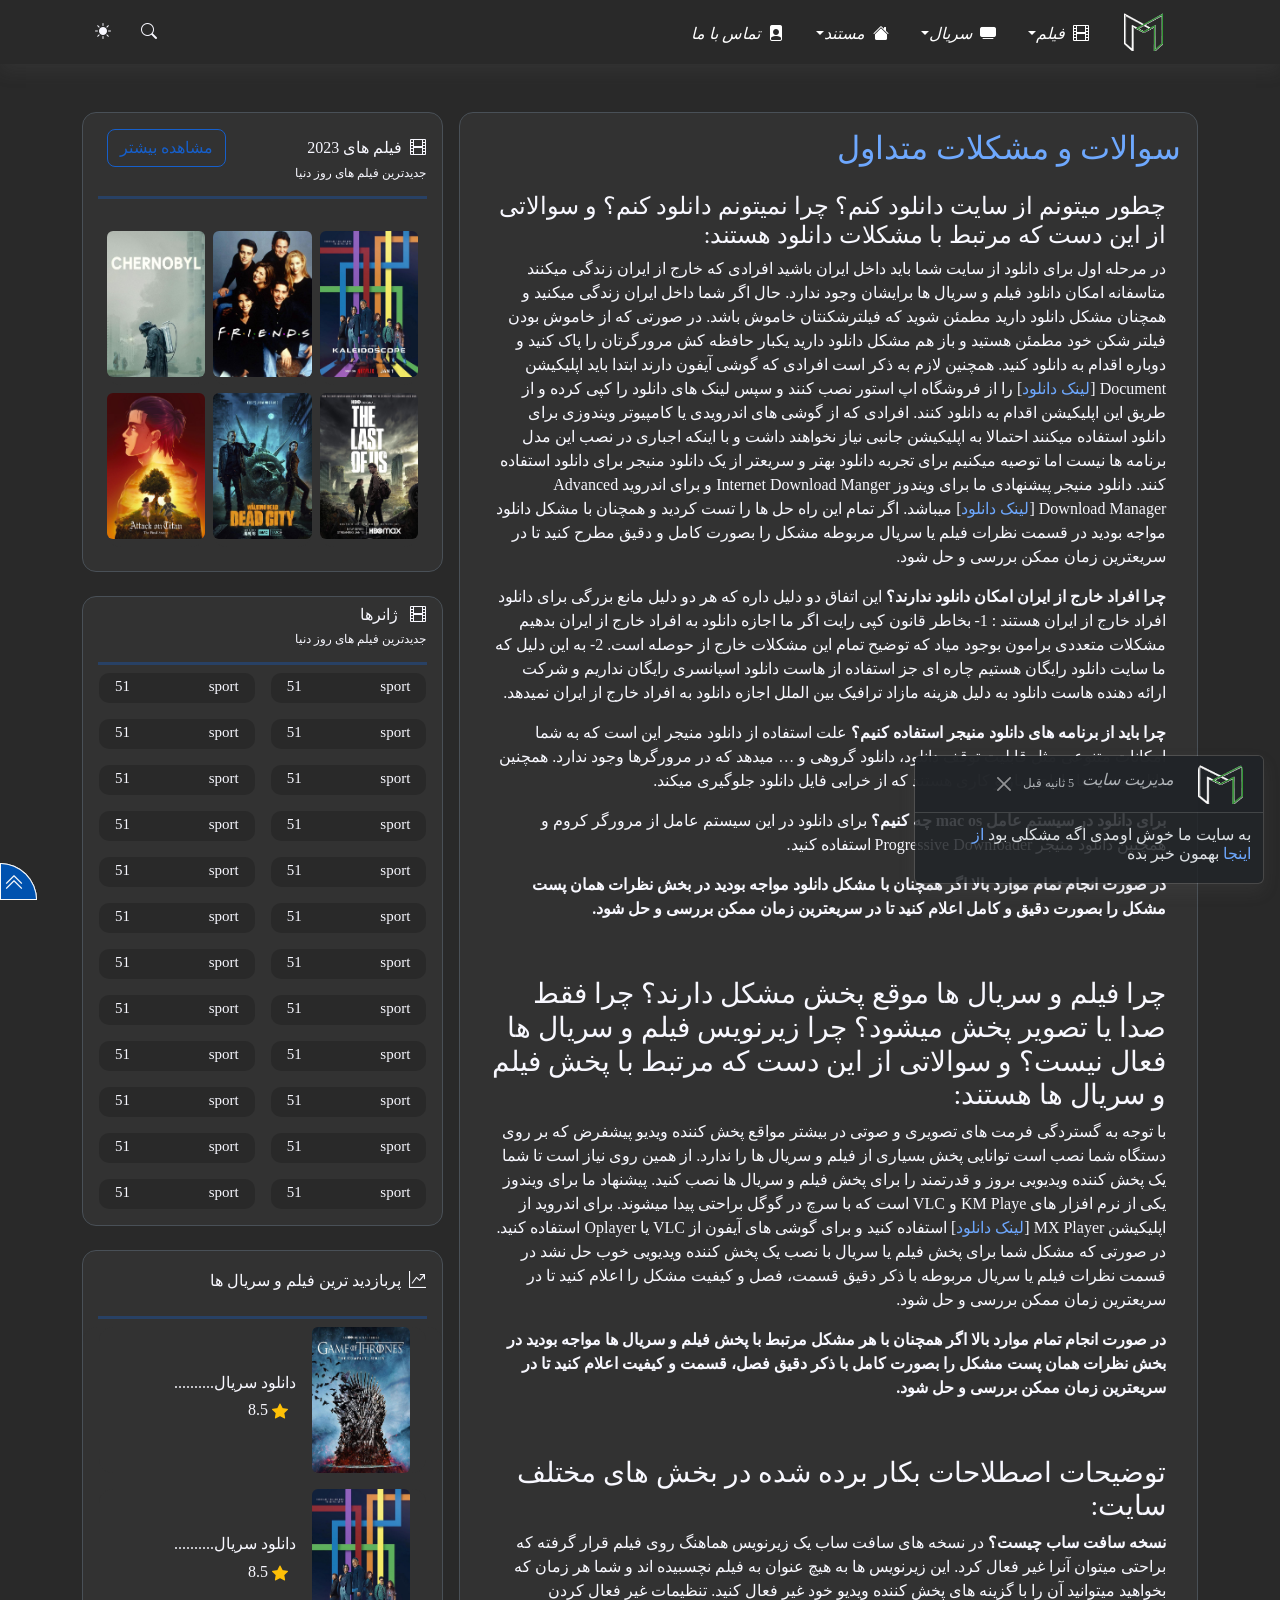
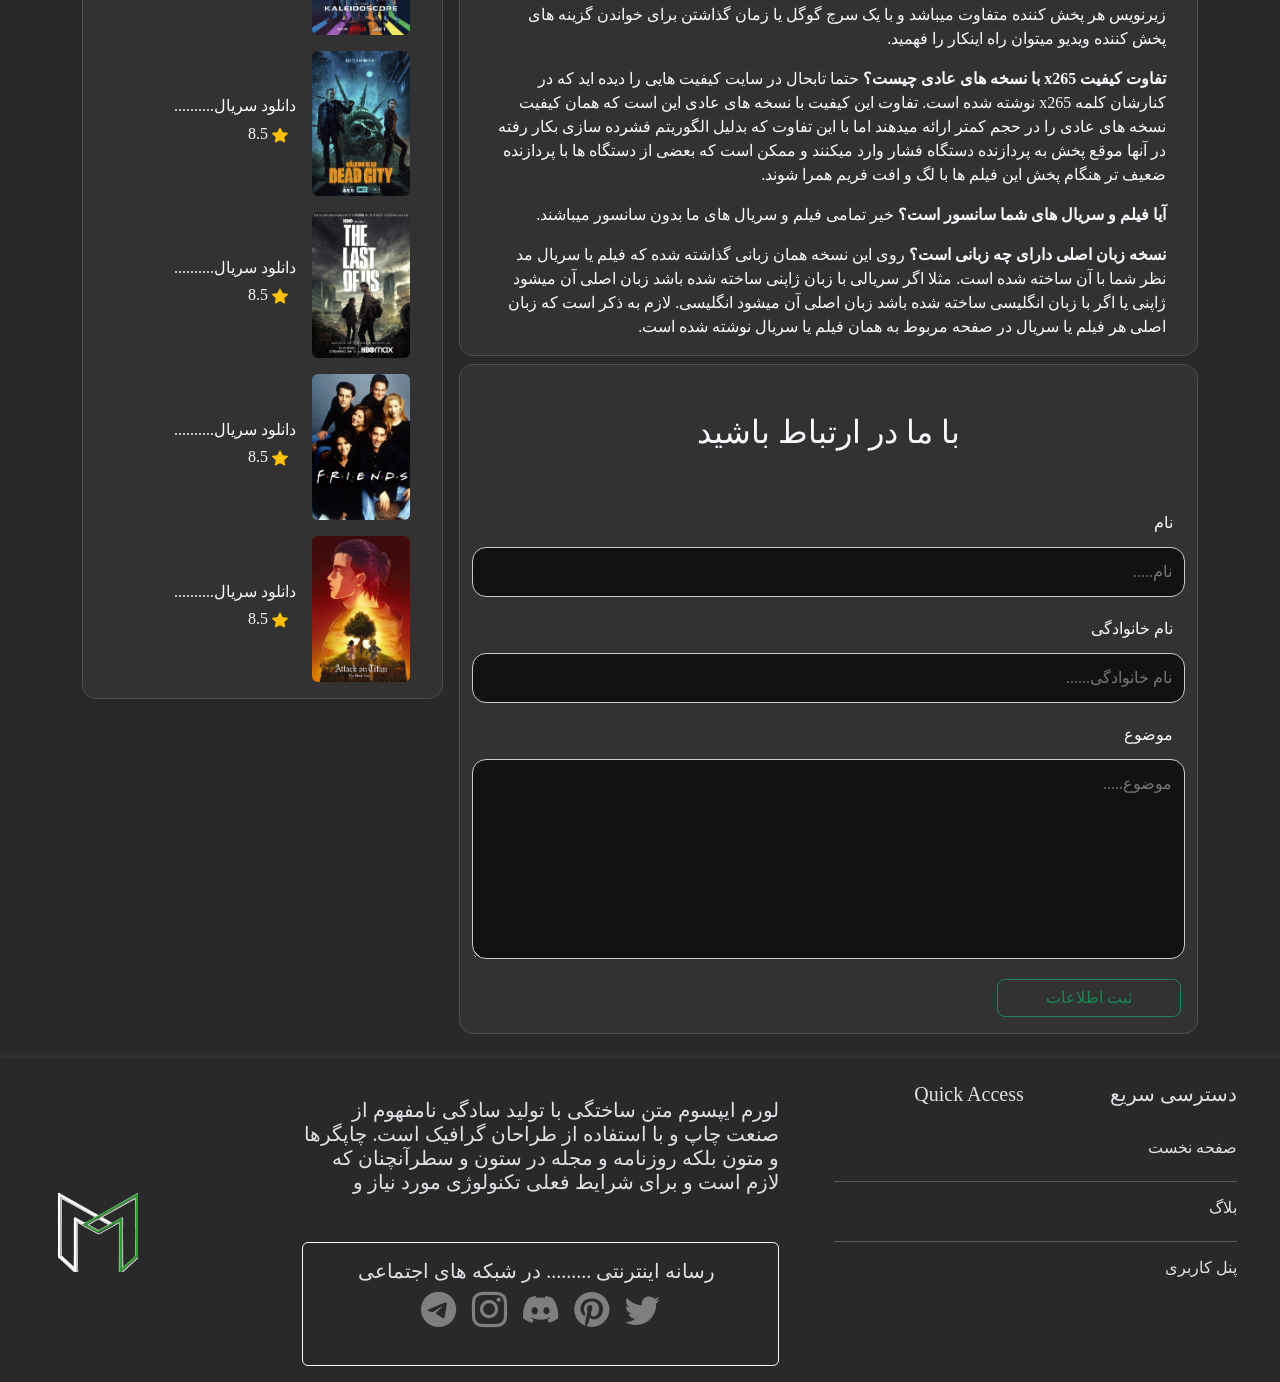
<file: dark-theme/about-us/index.html>
<!DOCTYPE html>
<html lang="fa" dir="rtl">
   <head>
      <meta charset="UTF-8">
      <meta name="viewport" content="width=device-width, initial-scale=1.0">
      <title>صفحه نخست</title>
      <link rel="icon" href="../../source/gallery/brand-1.png">
      <link rel="stylesheet" href="../../source/bootstrap-5.3.2-dist/css/bootstrap.min.css">
      <link rel="stylesheet" href="https://cdn.jsdelivr.net/npm/bootstrap-icons@1.11.1/font/bootstrap-icons.css">
      <link rel="stylesheet" href="https://cdnjs.cloudflare.com/ajax/libs/font-awesome/4.7.0/css/font-awesome.min.css">
      <link href="https://unpkg.com/aos@2.3.1/dist/aos.css" rel="stylesheet">
      <link rel="stylesheet" href="../../source/styles/dark/responsive.css">
      <link rel="stylesheet" href="../../source/styles/dark/variable.css">
      <link rel="stylesheet" href="../../source/styles/dark/style.css">
      <link rel="stylesheet" href="../../source/styles/dark/variable.css">
   </head>
   </head>
   <body data-bs-theme="dark">
      <!-- navbar-start -->
      <header>
         <nav class="navbar navbar-expand-lg col-12 color-dark" style="box-shadow:0 0.5rem 1rem rgba(100, 100, 100, 0.15);">
            <div class="container">
               <a href="../index-dark.html" class=" nav-link col-12 col-lg-1 d-flex justify-content-center" >
                  <div class="navbar-brand active">
                     <img src="../../source/gallery/brand-1.png" alt="" style="height: 2.4rem; width: 2.4rem;" class="img-fluid m-auto ">
                  </div>
               </a>
               <button class="navbar-toggler border-1 ms-3 mt-auto" type="button" style=" color: green;" data-bs-toggle="offcanvas" data-bs-target="#navv" aria-controls="navv">
               <span class="navbar-toggler-icon"></span>
               </button>
               <div class="offcanvas offcanvas-end" id="navv" data-bs-backdrop="true" data-bs-scroll="true" tabindex="-1" style="width: 270px;">
                  <div class="d-lg-none mt-3">
                     <div class="row d-flex justify-content-between align-items-center ms-3">
                        <img src="../../source/gallery/brand-1.png" class=" col-3 me-2" alt="">
                        <button type="button" class="btn-close d-lg-none col-9 me-auto" data-bs-dismiss="offcanvas" aria-label="Close"></button> 
                     </div>
                  </div>
                  <ul class="navbar-nav ">
                     <li class="nav-item dropdown me-2">
                        <a href="" class="nav-link ms-1 active mt-1 text-border dropdown-toggle nav-text" data-bs-toggle="dropdown">
                        <i class="bi bi-film ms-2"></i>فیلم</a>
                        <ul class="dropdown-menu">
                           <li>
                              <a href="../pages/index.html" class="dropdown-item">نمونه</a>
                           </li>
                        </ul>
                     </li>
                     <li class="nav-item dropdown me-2">
                        <a href="" class="nav-link ms-1 active mt-1 text-border dropdown-toggle nav-text" data-bs-toggle="dropdown">
                        <i class="bi bi-tv-fill ms-2"></i>سریال</a>
                        <ul class="dropdown-menu">
                           <li>
                              <a href="../pages/index.html" class="dropdown-item">نمونه</a>
                           </li>
                        </ul>
                     </li>
                     <li class="nav-item dropdown me-2">
                        <a href="" class="nav-link ms-1 active mt-1 text-border dropdown-toggle nav-text" data-bs-toggle="dropdown">
                        <i class="bi bi-house-fill ms-2 "></i>مستند</a>
                        <ul class="dropdown-menu">
                           <li>
                              <a href="../pages/index.html" class="dropdown-item">نمونه</a>
                           </li>
                        </ul>
                     </li>
                     <li class="nav-item nav-item me-2">
                        <em>
                        <a href="index.html" class="nav-link ms-1 mt-1 active nav-text">
                        <i class="bi bi-file-person-fill  ms-2"></i>تماس با ما </a>
                        </em>
                     </li>
                  </ul>
               </div>
               <div class="nav-icon d-flex ">
                  <div class=""  id="searchbox">
                     <button type="button" class="btn rounded-circle nav-text" data-bs-toggle="modal" data-bs-target="#exampleModal">
                     <i class="bi bi-search"></i>
                     </button>
                     <div class="modal fade" id="exampleModal" tabindex="-1" aria-hidden="true">
                        <div class="modal-dialog">
                           <div class="modal-content">
                              <div class="col-12 modal-header p-2 d-flex justify-content-between align-items-center">
                                 <h4 class="col"> جستجو فیلم یا سریال.....</h4>
                                 <button type="button" class="col-2 btn-close me-auto" data-bs-dismiss="modal" aria-label="Close"></button> 
                              </div>
                              <div class="modal-body">
                                 <form class="mt-1 d-flex" role="search">
                                    <input type="search" class="form-control border-dark bg-light mt-1 text-dark" placeholder="جستجو...... " >   
                                    <button class="btn btn-outline-success mt-1 me-1" type="submit">جستجو</button>
                                 </form>
                              </div>
                           </div>
                        </div>
                     </div>
                     <small><a href="../../light-theme/about-us/index.html" type="button" class="btn rounded-circle nav-text btn-toggle " ><i class="bi bi-brightness-high-fill"></i></a></small>
                  </div>
               </div>
            </div>
         </nav>
      </header>
      <!-- navbar-end -->
      <main class="mt-5">
         <div class="container">
            <div class="row gx-3">
               <section class="col-12 col-lg-8 mx-auto mb-4">
                  <div class="card border">
                     <div class="card-body">
                        <h2 ><a href="#" title="سوالات و مشکلات متداول" >سوالات و مشکلات متداول</a></h2>
                     </div>
                     <div class="col-11 mx-auto">
                        <h4>چطور میتونم از سایت دانلود کنم؟ چرا نمیتونم دانلود کنم؟ و سوالاتی از این دست که مرتبط با مشکلات دانلود هستند:</h4>
                        <p>در مرحله اول برای دانلود از سایت شما باید داخل ایران باشید افرادی که خارج از ایران زندگی میکنند متاسفانه امکان دانلود فیلم و سریال ها برایشان وجود ندارد. حال اگر شما داخل ایران زندگی میکنید و همچنان مشکل دانلود دارید مطمئن شوید که فیلترشکنتان خاموش باشد. در صورتی که از خاموش بودن فیلتر شکن خود مطمئن هستید و باز هم مشکل دانلود دارید یکبار حافظه کش مرورگرتان را پاک کنید و دوباره اقدام به دانلود کنید. همچنین لازم به ذکر است افرادی که گوشی آیفون دارند ابتدا باید اپلیکیشن Document [<a href="#" target="_blank" rel="noopener">لینک دانلود</a>] را از فروشگاه اپ استور نصب کنند و سپس لینک های دانلود را کپی کرده و از طریق این اپلیکیشن اقدام به دانلود کنند. افرادی که از گوشی های اندرویدی یا کامپیوتر ویندوزی برای دانلود استفاده میکنند احتمالا به اپلیکیشن جانبی نیاز نخواهند داشت و با اینکه اجباری در نصب این مدل برنامه ها نیست اما توصیه میکنیم برای تجربه دانلود بهتر و سریعتر از یک دانلود منیجر برای دانلود استفاده کنند. دانلود منیجر پیشنهادی ما برای ویندوز Internet Download Manger و برای اندروید Advanced Download Manager [<a href="#" target="_blank" rel="noopener">لینک دانلود</a>] میباشد. اگر تمام این راه حل ها را تست کردید و همچنان با مشکل دانلود مواجه بودید در قسمت نظرات فیلم یا سریال مربوطه مشکل را بصورت کامل و دقیق مطرح کنید تا در سریعترین زمان ممکن بررسی و حل شود.</p>
                        <p><strong>چرا افراد خارج از ایران امکان دانلود ندارند؟</strong> این اتفاق دو دلیل داره که هر دو دلیل مانع بزرگی برای دانلود افراد خارج از ایران هستند : 1- بخاطر قانون کپی رایت اگر ما اجازه دانلود به افراد خارج از ایران بدهیم مشکلات متعددی برامون بوجود میاد که توضیح تمام این مشکلات خارج از حوصله است. 2- به این دلیل که ما سایت دانلود رایگان هستیم چاره ای جز استفاده از هاست دانلود اسپانسری رایگان نداریم و شرکت ارائه دهنده هاست دانلود به دلیل هزینه مازاد ترافیک بین الملل اجازه دانلود به افراد خارج از ایران نمیدهد.</p>
                        <p><strong>چرا باید از برنامه های دانلود منیجر استفاده کنیم؟</strong> علت استفاده از دانلود منیجر این است که به شما امکانات متنوعی مثل قابلیت توقف دانلود، دانلود گروهی و &#8230; میدهد که در مرورگرها وجود ندارد. همچنین دانلود منیجرها دارای ساز و کاری هستند که از خرابی فایل دانلود جلوگیری میکند.</p>
                        <p><strong>برای دانلود در سیستم عامل mac os چه کنیم؟</strong> برای دانلود در این سیستم عامل از مرورگر کروم و همچنین دانلود منیجر Progressive Downloader استفاده کنید.</p>
                        <p><strong>در صورت انجام تمام موارد بالا اگر همچنان با مشکل دانلود مواجه بودید در بخش نظرات همان پست مشکل را بصورت دقیق و کامل اعلام کنید تا در سریعترین زمان ممکن بررسی و حل شود.</strong></p>
                        <p>&nbsp;</p>
                        <h3>چرا فیلم و سریال ها موقع پخش مشکل دارند؟ چرا فقط صدا یا تصویر پخش میشود؟ چرا زیرنویس فیلم و سریال ها فعال نیست؟ و سوالاتی از این دست که مرتبط با پخش فیلم و سریال ها هستند:</h3>
                        <p>با توجه به گستردگی فرمت های تصویری و صوتی در بیشتر مواقع پخش کننده ویدیو پیشفرض که بر روی دستگاه شما نصب است توانایی پخش بسیاری از فیلم و سریال ها را ندارد. از همین روی نیاز است تا شما یک پخش کننده ویدیویی بروز و قدرتمند را برای پخش فیلم و سریال ها نصب کنید. پیشنهاد ما برای ویندوز یکی از نرم افزار های KM Playe و  VLC است که با سرچ در گوگل براحتی پیدا میشوند. برای اندروید از اپلیکیشن MX Player [<a href="#" target="_blank" rel="noopener">لینک دانلود</a>] استفاده کنید و برای گوشی های آیفون از VLC یا Oplayer استفاده کنید. در صورتی که مشکل شما برای پخش فیلم یا سریال با نصب یک پخش کننده ویدیویی خوب حل نشد در قسمت نظرات فیلم یا سریال مربوطه با ذکر دقیق قسمت، فصل و کیفیت مشکل را اعلام کنید تا در سریعترین زمان ممکن بررسی و حل شود.</p>
                        <p><strong>در صورت انجام تمام موارد بالا اگر همچنان با هر مشکل مرتبط با پخش فیلم و سریال ها مواجه بودید در بخش نظرات همان پست مشکل را بصورت کامل با ذکر دقیق فصل، قسمت و کیفیت اعلام کنید تا در سریعترین زمان ممکن بررسی و حل شود.</strong></p>
                        <p>&nbsp;</p>
                        <h3>توضیحات اصطلاحات بکار برده شده در بخش های مختلف سایت:</h3>
                        <p><strong>نسخه سافت ساب چیست؟</strong> در نسخه های سافت ساب یک زیرنویس هماهنگ روی فیلم قرار گرفته که براحتی میتوان آنرا غیر فعال کرد. این زیرنویس ها به هیچ عنوان به فیلم نچسبیده اند و شما هر زمان که بخواهید میتوانید آن را با گزینه های پخش کننده ویدیو خود غیر فعال کنید. تنظیمات غیر فعال کردن زیرنویس هر پخش کننده متفاوت میباشد و با یک سرچ گوگل یا زمان گذاشتن برای خواندن گزینه های پخش کننده ویدیو میتوان راه اینکار را فهمید.</p>
                        <p><strong>تفاوت کیفیت x265 با نسخه های عادی چیست؟</strong> حتما تابحال در سایت کیفیت هایی را دیده اید که در کنارشان کلمه x265 نوشته شده است. تفاوت این کیفیت با نسخه های عادی این است که همان کیفیت نسخه های عادی را در حجم کمتر  ارائه میدهند اما با این تفاوت که بدلیل الگوریتم فشرده سازی بکار رفته در آنها موقع پخش به پردازنده دستگاه فشار وارد میکنند و ممکن است که بعضی از دستگاه ها با پردازنده ضعیف تر هنگام پخش این فیلم ها با لگ و افت فریم همرا شوند.</p>
                        <p><strong>آیا فیلم و سریال های شما سانسور است؟</strong> خیر تمامی فیلم و سریال های ما بدون سانسور میباشند.</p>
                        <p><strong>نسخه زبان اصلی دارای چه زبانی است؟</strong> روی این نسخه همان زبانی گذاشته شده که فیلم یا سریال مد نظر شما با آن ساخته شده است. مثلا اگر سریالی با زبان ژاپنی ساخته شده باشد زبان اصلی آن میشود ژاپنی یا اگر با زبان انگلیسی ساخته شده باشد زبان اصلی آن میشود انگلیسی. لازم به ذکر است که زبان اصلی هر فیلم یا سریال در صفحه مربوط به همان فیلم یا سریال نوشته شده است.</p>
                     </div>
                  </div>
                  <div class="card mt-2 border">
                     <div class="container-fluid mt-5 " style="height: 550px;">
                        <h2 class="text-center">با ما در ارتباط باشید</h2>
                        <form action="" class="mt-5 col-12">
                           <div class="row">
                              <div class="col-12  ">
                                 <label for="fname">نام</label>
                              </div>
                              <div class="col-12 ">
                                 <input type="text" id="fname" name="firstname" placeholder="نام.....">
                              </div>
                           </div>
                           <div class="row mt-2 mb-2">
                              <div class="col-12 ">
                                 <label for="lname">نام خانوادگی</label>
                              </div>
                              <div class="col-12  ">
                                 <input type="text" id="lname" name="lastname" placeholder="نام خانوادگی......">
                              </div>
                           </div>
                           <div class="row">
                              <div class="col-12 ">
                                 <label for="subject">موضوع</label>
                              </div>
                              <div class="col-12 ">
                                 <textarea id="subject" name="subject" placeholder="موضوع....." style="height:200px; max-height: 300px;" ></textarea>
                              </div>
                           </div>
                        </form>
                     </div>
                     <div class="row col-11 col-lg-3 mx-auto mb-3 mt-3 me-lg-3">
                        <a class="btn rounded-3 btn-outline-success" href="#" role="button">ثبت اطلاعات</a>
                     </div>
                  </div>
               </section>
               <aside class="col-12 col-lg-4 mx-auto">
                  <!-- aside-part1-start -->
                  <section class="col-12 mb-4  ">
                     <div class="card border">
                        <header class="d-flex  align-items-baseline">
                           <div class="col mt-2 me-3">
                              <h5 style="font-size: 16px;"><i class="bi bi-film ms-2" ></i>فیلم های 2023</h5>
                              <h6 style="font-size: 12px;">جدیدترین فیلم های روز دنیا </h6>
                           </div>
                           <div class="d-flex justify-content-end ms-2 h-100 ">
                              <a class="btn rounded-3 btn-outline-primary opacity-75 m-3" href="../../pages/index.html" role="button">مشاهده بیشتر</a>
                           </div>
                        </header>
                        <hr class="mb-2 mt-2 color-line col-11 m-auto">
                        <section>
                           <div class="row row-cols-3 g-2 p-4 h-100">
                              <div class="col ">
                                 <div class="card">
                                    <h4><img src="../../source/gallery/kaleidoscope-15058.jpg" class="card-img-top rounded aside-pic" alt="..."></h4>
                                 </div>
                              </div>
                              <div class="col ">
                                 <div class="card">
                                    <h4><img src="../../source/gallery/friends-1517.jpg" class="card-img-top rounded aside-pic" alt="..."></h4>
                                 </div>
                              </div>
                              <div class="col ">
                                 <div class="card">
                                    <h4><img src="../../source/gallery/chernobyl-1527.jpg" class="card-img-top rounded aside-pic " alt="..."></h4>
                                 </div>
                              </div>
                              <div class="col ">
                                 <div class="card">
                                    <h4><img src="../../source/gallery/the-last-of-us-7.jpg" class="card-img-top rounded aside-pic" alt="..."></h4>
                                 </div>
                              </div>
                              <div class="col ">
                                 <div class="card">
                                    <h4><img src="../../source/gallery/the-walking-dead-dead-city-14522.jpg" class="card-img-top rounded aside-pic" alt="..."></h4>
                                 </div>
                              </div>
                              <div class="col ">
                                 <div class="card">
                                    <h4><img src="../../source/gallery/attack-on-titan-1317.jpg" class="card-img-top rounded aside-pic" alt="..."></h4>
                                 </div>
                              </div>
                           </div>
                        </section>
                     </div>
                  </section>
                  <!-- aside-part1-end -->
                  <!-- aside-part2-start -->
                  <section class="col-12 mb-4 ">
                     <div class="card border">
                        <header class="d-flex">
                           <div class="col mt-2 me-3">
                              <h5 style="font-size: 16px;"><i class="bi bi-film ms-2"   ></i> ژانرها </h5>
                              <h6 style="font-size: 12px;">جدیدترین فیلم های روز دنیا </h6>
                           </div>
                        </header>
                        <hr class="mb-2 mt-2 color-line col-11 m-auto">
                        <div class="row row-cols-2 d-flex justify-content-between g-3 text-center mb-3 me-2 ms-2">
                           <div class="col">
                              <a href="#">
                                 <div class="card justify-content-center aside-link p-0">
                                    <section class="d-flex justify-content-between me-3 ms-3 align-items-center ">
                                       <h5 class="aside-text mt-1">sport</h5>
                                       <h6 class="aside-text mt-1">51</h6>
                                    </section>
                                 </div>
                              </a>
                           </div>
                           <div class="col">
                              <a href="#">
                                 <div class="card justify-content-center aside-link p-0">
                                    <section class="d-flex justify-content-between me-3 ms-3 align-items-center ">
                                       <h5 class="aside-text mt-1">sport</h5>
                                       <h6 class="aside-text mt-1">51</h6>
                                    </section>
                                 </div>
                              </a>
                           </div>
                           <div class="col">
                              <a href="#">
                                 <div class="card justify-content-center aside-link p-0">
                                    <section class="d-flex justify-content-between me-3 ms-3 align-items-center ">
                                       <h5 class="aside-text mt-1">sport</h5>
                                       <h6 class="aside-text mt-1">51</h6>
                                    </section>
                                 </div>
                              </a>
                           </div>
                           <div class="col">
                              <a href="#">
                                 <div class="card justify-content-center aside-link p-0">
                                    <section class="d-flex justify-content-between me-3 ms-3 align-items-center ">
                                       <h5 class="aside-text mt-1">sport</h5>
                                       <h6 class="aside-text mt-1">51</h6>
                                    </section>
                                 </div>
                              </a>
                           </div>
                           <div class="col">
                              <a href="#">
                                 <div class="card justify-content-center aside-link p-0">
                                    <section class="d-flex justify-content-between me-3 ms-3 align-items-center ">
                                       <h5 class="aside-text mt-1">sport</h5>
                                       <h6 class="aside-text mt-1">51</h6>
                                    </section>
                                 </div>
                              </a>
                           </div>
                           <div class="col">
                              <a href="#">
                                 <div class="card justify-content-center aside-link p-0">
                                    <section class="d-flex justify-content-between me-3 ms-3 align-items-center ">
                                       <h5 class="aside-text mt-1">sport</h5>
                                       <h6 class="aside-text mt-1">51</h6>
                                    </section>
                                 </div>
                              </a>
                           </div>
                           <div class="col">
                              <a href="#">
                                 <div class="card justify-content-center aside-link p-0">
                                    <section class="d-flex justify-content-between me-3 ms-3 align-items-center ">
                                       <h5 class="aside-text mt-1">sport</h5>
                                       <h6 class="aside-text mt-1">51</h6>
                                    </section>
                                 </div>
                              </a>
                           </div>
                           <div class="col">
                              <a href="#">
                                 <div class="card justify-content-center aside-link p-0">
                                    <section class="d-flex justify-content-between me-3 ms-3 align-items-center ">
                                       <h5 class="aside-text mt-1">sport</h5>
                                       <h6 class="aside-text mt-1">51</h6>
                                    </section>
                                 </div>
                              </a>
                           </div>
                           <div class="col">
                              <a href="#">
                                 <div class="card justify-content-center aside-link p-0">
                                    <section class="d-flex justify-content-between me-3 ms-3 align-items-center ">
                                       <h5 class="aside-text mt-1">sport</h5>
                                       <h6 class="aside-text mt-1">51</h6>
                                    </section>
                                 </div>
                              </a>
                           </div>
                           <div class="col">
                              <a href="#">
                                 <div class="card justify-content-center aside-link p-0">
                                    <section class="d-flex justify-content-between me-3 ms-3 align-items-center ">
                                       <h5 class="aside-text mt-1">sport</h5>
                                       <h6 class="aside-text mt-1">51</h6>
                                    </section>
                                 </div>
                              </a>
                           </div>
                           <div class="col">
                              <a href="#">
                                 <div class="card justify-content-center aside-link p-0">
                                    <section class="d-flex justify-content-between me-3 ms-3 align-items-center ">
                                       <h5 class="aside-text mt-1">sport</h5>
                                       <h6 class="aside-text mt-1">51</h6>
                                    </section>
                                 </div>
                              </a>
                           </div>
                           <div class="col">
                              <a href="#">
                                 <div class="card justify-content-center aside-link p-0">
                                    <section class="d-flex justify-content-between me-3 ms-3 align-items-center ">
                                       <h5 class="aside-text mt-1">sport</h5>
                                       <h6 class="aside-text mt-1">51</h6>
                                    </section>
                                 </div>
                              </a>
                           </div>
                           <div class="col">
                              <a href="#">
                                 <div class="card justify-content-center aside-link p-0">
                                    <section class="d-flex justify-content-between me-3 ms-3 align-items-center ">
                                       <h5 class="aside-text mt-1">sport</h5>
                                       <h6 class="aside-text mt-1">51</h6>
                                    </section>
                                 </div>
                              </a>
                           </div>
                           <div class="col">
                              <a href="#">
                                 <div class="card justify-content-center aside-link p-0">
                                    <section class="d-flex justify-content-between me-3 ms-3 align-items-center ">
                                       <h5 class="aside-text mt-1">sport</h5>
                                       <h6 class="aside-text mt-1">51</h6>
                                    </section>
                                 </div>
                              </a>
                           </div>
                           <div class="col">
                              <a href="#">
                                 <div class="card justify-content-center aside-link p-0">
                                    <section class="d-flex justify-content-between me-3 ms-3 align-items-center ">
                                       <h5 class="aside-text mt-1">sport</h5>
                                       <h6 class="aside-text mt-1">51</h6>
                                    </section>
                                 </div>
                              </a>
                           </div>
                           <div class="col">
                              <a href="#">
                                 <div class="card justify-content-center aside-link p-0">
                                    <section class="d-flex justify-content-between me-3 ms-3 align-items-center ">
                                       <h5 class="aside-text mt-1">sport</h5>
                                       <h6 class="aside-text mt-1">51</h6>
                                    </section>
                                 </div>
                              </a>
                           </div>
                           <div class="col">
                              <a href="#">
                                 <div class="card justify-content-center aside-link p-0">
                                    <section class="d-flex justify-content-between me-3 ms-3 align-items-center ">
                                       <h5 class="aside-text mt-1">sport</h5>
                                       <h6 class="aside-text mt-1">51</h6>
                                    </section>
                                 </div>
                              </a>
                           </div>
                           <div class="col">
                              <a href="#">
                                 <div class="card justify-content-center aside-link p-0">
                                    <section class="d-flex justify-content-between me-3 ms-3 align-items-center ">
                                       <h5 class="aside-text mt-1">sport</h5>
                                       <h6 class="aside-text mt-1">51</h6>
                                    </section>
                                 </div>
                              </a>
                           </div>
                           <div class="col">
                              <a href="#">
                                 <div class="card justify-content-center aside-link p-0">
                                    <section class="d-flex justify-content-between me-3 ms-3 align-items-center ">
                                       <h5 class="aside-text mt-1">sport</h5>
                                       <h6 class="aside-text mt-1">51</h6>
                                    </section>
                                 </div>
                              </a>
                           </div>
                           <div class="col">
                              <a href="#">
                                 <div class="card justify-content-center aside-link p-0">
                                    <section class="d-flex justify-content-between me-3 ms-3 align-items-center ">
                                       <h5 class="aside-text mt-1">sport</h5>
                                       <h6 class="aside-text mt-1">51</h6>
                                    </section>
                                 </div>
                              </a>
                           </div>
                           <div class="col">
                              <a href="#">
                                 <div class="card justify-content-center aside-link p-0">
                                    <section class="d-flex justify-content-between me-3 ms-3 align-items-center ">
                                       <h5 class="aside-text mt-1">sport</h5>
                                       <h6 class="aside-text mt-1">51</h6>
                                    </section>
                                 </div>
                              </a>
                           </div>
                           <div class="col">
                              <a href="#">
                                 <div class="card justify-content-center aside-link p-0">
                                    <section class="d-flex justify-content-between me-3 ms-3 align-items-center ">
                                       <h5 class="aside-text mt-1">sport</h5>
                                       <h6 class="aside-text mt-1">51</h6>
                                    </section>
                                 </div>
                              </a>
                           </div>
                           <div class="col">
                              <a href="#">
                                 <div class="card justify-content-center aside-link p-0">
                                    <section class="d-flex justify-content-between me-3 ms-3 align-items-center ">
                                       <h5 class="aside-text mt-1">sport</h5>
                                       <h6 class="aside-text mt-1">51</h6>
                                    </section>
                                 </div>
                              </a>
                           </div>
                           <div class="col">
                              <a href="#">
                                 <div class="card justify-content-center aside-link p-0">
                                    <section class="d-flex justify-content-between me-3 ms-3 align-items-center ">
                                       <h5 class="aside-text mt-1">sport</h5>
                                       <h6 class="aside-text mt-1">51</h6>
                                    </section>
                                 </div>
                              </a>
                           </div>
                        </div>
                     </div>
                  </section>
                  <!-- aside-part2-end -->
                  <!-- aside-part3-start -->
                  <section class="col-12 g-5 mb-4 ">
                     <div class="card border">
                        <header class="d-flex  align-items-baseline mt-1 mb-2">
                           <div class="col mt-3 me-3">
                              <h6><i class="bi bi-graph-up-arrow ms-2"  style="font-size: 17px;"></i>پربازدید ترین فیلم و سریال ها</h6>
                           </div>
                        </header>
                        <hr class="mb-2 mt-2 color-line col-11 m-auto">
                        <div class="card">
                           <div class="row row-cols-1  g-3 text-center mb-3 me-2 ms-2">
                              <div class="col">
                                 <a href="#">
                                    <div class="card p-0">
                                       <section class="d-flex align-items-center me-3 ms-3">
                                          <div class="col-4"><img src="../../source/gallery/game-of-thrones-1451.jpg" class=" rounded aside-pic card-img"  alt="..."></div>
                                          <div class=" row col me-1" >
                                             <div class="col-12 d-flex justify-content-start">
                                                <h6>دانلود سریال.......... </h6>
                                             </div>
                                             <div class="col-12 d-flex justify-content-start ">
                                                <i class="bi bi-star-fill text-warning ms-1 me-2"></i> 
                                                <h6>8.5</h6>
                                             </div>
                                          </div>
                                       </section>
                                    </div>
                                 </a>
                              </div>
                              <div class="col">
                                 <a href="#">
                                    <div class="card p-0">
                                       <section class="d-flex align-items-center me-3 ms-3">
                                          <div class="col-4"><img src="../../source/gallery/kaleidoscope-15058.jpg" class=" rounded aside-pic card-img" alt="..."></div>
                                          <div class=" row col me-1" >
                                             <div class="col-12 d-flex justify-content-start">
                                                <h6>دانلود سریال.......... </h6>
                                             </div>
                                             <div class="col-12 d-flex justify-content-start ">
                                                <i class="bi bi-star-fill text-warning ms-1 me-2"></i> 
                                                <h6>8.5</h6>
                                             </div>
                                          </div>
                                       </section>
                                    </div>
                                 </a>
                              </div>
                              <div class="col">
                                 <a href="#">
                                    <div class="card  p-0">
                                       <section class="d-flex align-items-center me-3 ms-3">
                                          <div class="col-4"><img src="../../source/gallery/the-walking-dead-dead-city-14522.jpg" class=" rounded aside-pic card-img" alt="..."></div>
                                          <div class=" row col me-1" >
                                             <div class="col-12 d-flex justify-content-start">
                                                <h6>دانلود سریال.......... </h6>
                                             </div>
                                             <div class="col-12 d-flex justify-content-start ">
                                                <i class="bi bi-star-fill text-warning ms-1 me-2"></i> 
                                                <h6>8.5</h6>
                                             </div>
                                          </div>
                                       </section>
                                    </div>
                                 </a>
                              </div>
                              <div class="col">
                                 <a href="#">
                                    <div class="card  p-0">
                                       <section class="d-flex align-items-center me-3 ms-3 justify-content-between">
                                          <div class="col-4"><img src="../../source/gallery/the-last-of-us-7.jpg" class=" rounded aside-pic card-img" alt="..."></div>
                                          <div class=" row col me-1" >
                                             <div class="col-12 d-flex justify-content-start">
                                                <h6>دانلود سریال.......... </h6>
                                             </div>
                                             <div class="col-12 d-flex justify-content-start ">
                                                <i class="bi bi-star-fill text-warning ms-1 me-2"></i> 
                                                <h6>8.5</h6>
                                             </div>
                                          </div>
                                       </section>
                                    </div>
                                 </a>
                              </div>
                              <div class="col">
                                 <a href="#">
                                    <div class="card  p-0">
                                       <section class="d-flex align-items-center me-3 ms-3">
                                          <div class="col-4"><img src="../../source/gallery/friends-1517.jpg" class=" rounded aside-pic card-img" alt="..."></div>
                                          <div class=" row col me-1" >
                                             <div class="col-12 d-flex justify-content-start">
                                                <h6>دانلود سریال.......... </h6>
                                             </div>
                                             <div class="col-12 d-flex justify-content-start ">
                                                <i class="bi bi-star-fill text-warning ms-1 me-2"></i> 
                                                <h6>8.5</h6>
                                             </div>
                                          </div>
                                       </section>
                                    </div>
                                 </a>
                              </div>
                              <div class="col">
                                 <a href="#">
                                    <div class="card  p-0">
                                       <section class="d-flex align-items-center me-3 ms-3">
                                          <div class="col-4"><img src="../../source/gallery/attack-on-titan-1317.jpg" class=" rounded aside-pic card-img" alt="..."></div>
                                          <div class=" row col me-1" >
                                             <div class="col-12 d-flex justify-content-start">
                                                <h6>دانلود سریال.......... </h6>
                                             </div>
                                             <div class="col-12 d-flex justify-content-start ">
                                                <i class="bi bi-star-fill text-warning ms-1 me-2"></i> 
                                                <h6>8.5</h6>
                                             </div>
                                          </div>
                                       </section>
                                    </div>
                                 </a>
                              </div>
                           </div>
                        </div>
                     </div>
                  </section>
                  <!-- aside-part3-end -->
               </aside>
            </div>
         </div>
      </main>
      <!-- toast-start -->
      <section>
         <a href="#" class="btn btn-success btn-outline-light back-to-top position-fixed bottom-0 start-0 " onclick="topFunction()">
         <i class="bi bi-chevron-double-up h5" style="width: 50px; height: 50px;"></i> 
         </a>
         <div class="toast-container position-fixed  bottom-0 p-3"  style="margin-top: 55px;">
            <div data-aos="fade-down-right">
               <div class="toast show shadow" role="alert" aria-live="assertive" aria-atomic="true" data-bs-dismiss="toast">
                  <div class="toast-header">
                     <img src="../../source/gallery/brand-1.png" class="rounded me-2 " alt="..." style="height: 40px; width: 45px;">
                     <h6 class=" me-4"><em>مدیریت سایت</em></h6>
                     <small class="me-2">5 ثانیه قبل</small>
                     <button type="button" class="btn-close me-2" data-bs-dismiss="toast" aria-label="Close"></button>
                  </div>
                  <h6 class="toast-body">به سایت ما خوش اومدی اگه مشکلی بود<a href="#" class="me-1 ms-1">از اینجا</a>بهمون خبر بده</h6>
               </div>
            </div>
         </div>
      </section>
      <!-- toast-end -->
      <!-- footer-start -->
      <footer>
         <div class="container-fluid shadow-lg" >
            <div class="row d-flex justify-content-evenly" style="box-shadow: 1rem 1rem 0.5rem 1rem rgba(255, 255, 255, 0.15);">
               <div class="col-11 col-lg-4 me-3 mt-4" >
                  <div class="row">
                     <div class="col-6 me-auto">
                        <h5>
                           دسترسی سریع
                        </h5>
                     </div>
                     <div class="col-6 ms-auto">
                        <h5>
                           Quick Access
                        </h5>
                     </div>
                  </div>
                  <div class="row mt-4 mb-2">
                     <div class="col-6">
                        <h6>
                           <a href="#" class="nav-link"  onclick="topFunction()">صفحه نخست</a>
                        </h6>
                     </div>
                  </div>
                  <hr class="col-12">
                  <div class="row mt-2 mb-2">
                     <div class="col-6">
                        <h6>
                           <a href="" class="nav-link">بلاگ</a>
                        </h6>
                     </div>
                  </div>
                  <hr class="col-12">
                  <div class="row mt-2 mb-2">
                     <div class="col-6">
                        <h6>
                           <a href="" class="nav-link">پنل کاربری</a>
                        </h6>
                     </div>
                  </div>
               </div>
               <div class="col-12 mt-4 col-lg-5 ">
                  <div class="row p-3">
                     <div class="col-12">
                        <h5>
                           لورم ایپسوم متن ساختگی با تولید سادگی نامفهوم از صنعت چاپ و با استفاده از طراحان گرافیک است. چاپگرها و متون بلکه روزنامه و مجله در ستون و سطرآنچنان که لازم است و برای شرایط فعلی تکنولوژی مورد نیاز و
                        </h5>
                        <section class="border border-light rounded mt-5 m-auto col-md-12  ">
                           <h5 class="mt-3 m-auto me-2 d-flex justify-content-center">
                              رسانه اینترنتی ......... در شبکه های اجتماعی
                           </h5>
                           <p class="d-flex justify-content-center p-2 ">
                              <a href="#" class="text-decoration-none main-bi h1"><i class="bi bi-twitter ms-2 me-2 "></i> </a>
                              <a href="#" class="text-decoration-none main-bi h1"><i class="bi bi-pinterest ms-2 me-2 "></i> </a>
                              <a href="#" class="text-decoration-none main-bi h1"><i class="bi bi-discord ms-2 me-2 "></i> </a>
                              <a href="#" class="text-decoration-none main-bi h1"><i class="bi bi-instagram ms-2 me-2"></i> </a>
                              <a href="#" class="text-decoration-none main-bi h2"><i class="bi bi-telegram ms-2 me-2 "></i> </a>
                           </p>
                        </section>
                     </div>
                  </div>
               </div>
               <div class="col col-lg-2 d-flex justify-content-center justify-content-lg-end ms-3 mt-4 align-items-center ">
                  <img src="../../source/gallery/brand-1.png" alt="" style="height: 5rem; width: 5rem;" class=" mt-4 mb-4">
               </div>
            </div>
         </div>
      </footer>
      <!-- footer-end -->
      <a href="#" class="btn btn-success btn-outline-light back-to-top position-fixed bottom-0 start-0 " onclick="topFunction()" id="myBtn" >
         <h5><i class="bi bi-chevron-double-up"></i></h5>
      </a>
   </body>
   <script src="../../source/bootstrap-5.3.2-dist/js/bootstrap.bundle.min.js"></script>
   <script src="https://unpkg.com/aos@2.3.1/dist/aos.js"></script>
   <script src="../../source/scripts/index.js"></script>
</html>
</file>
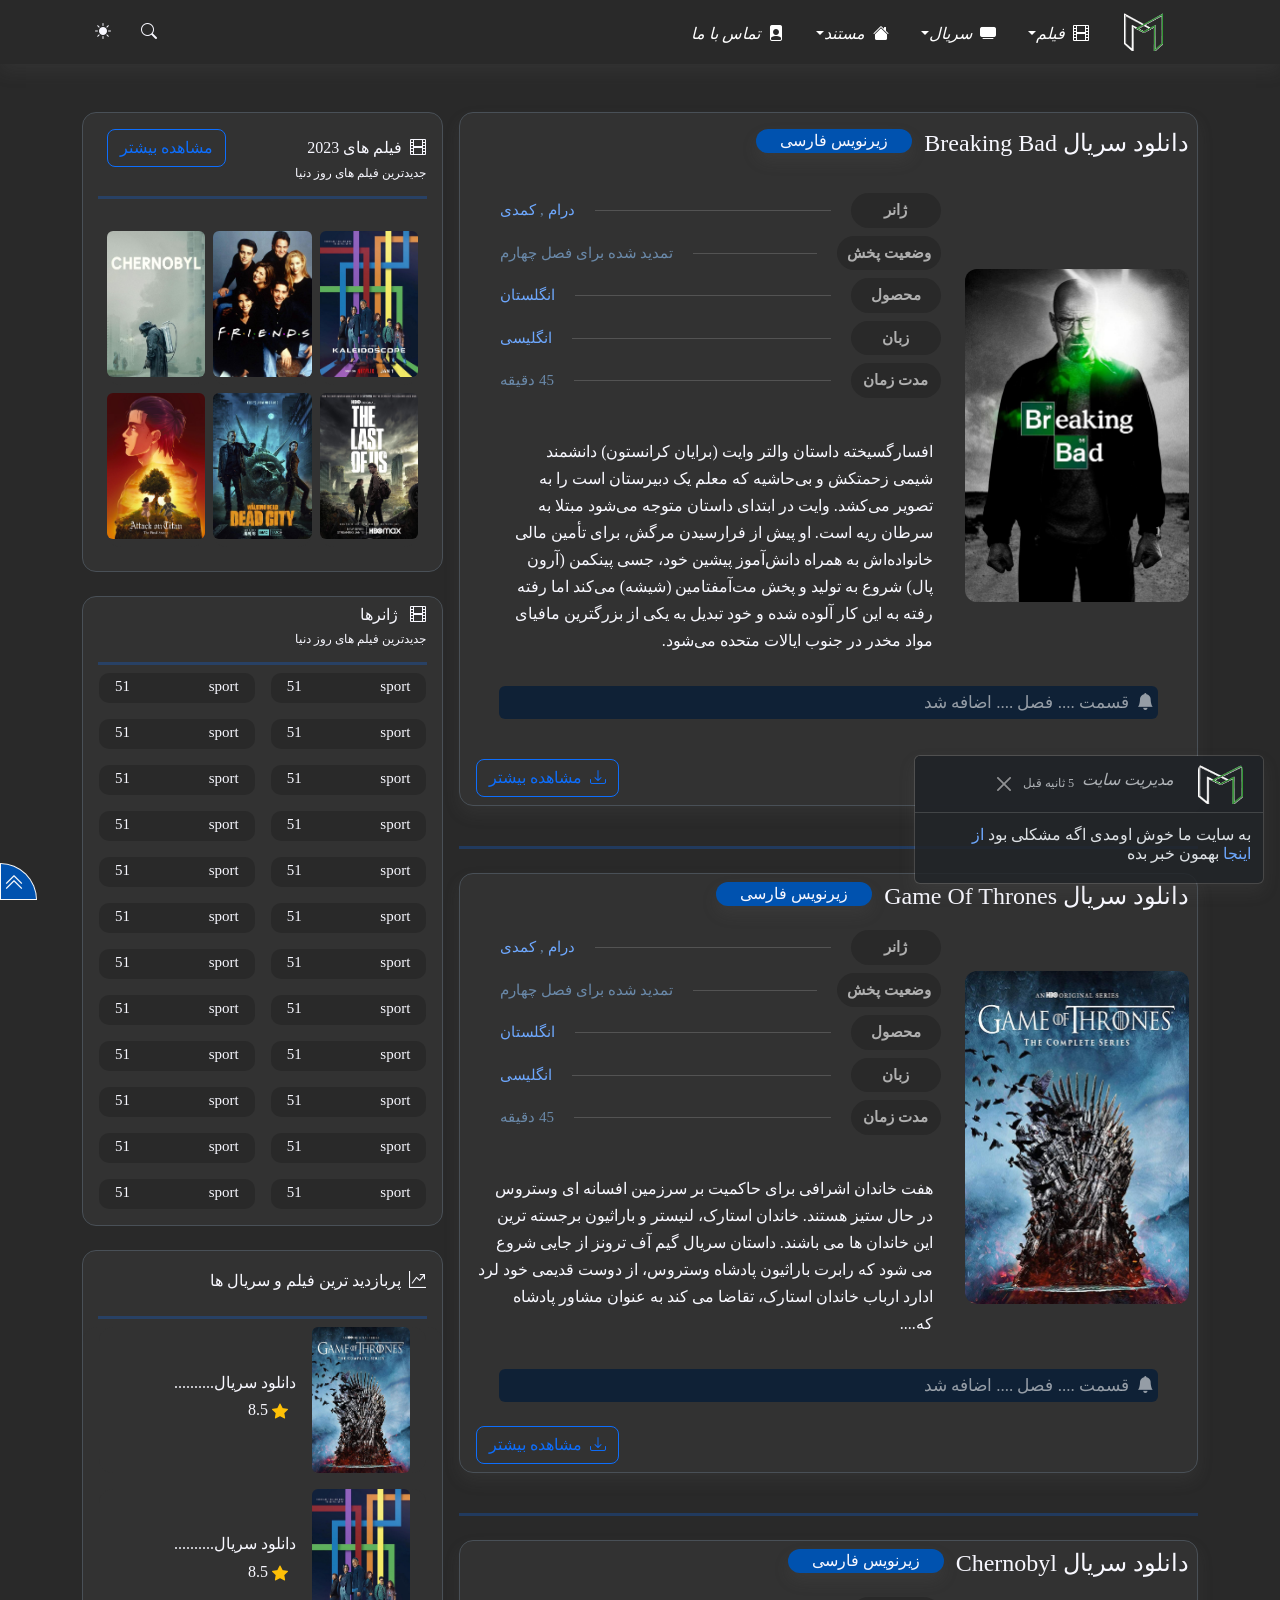
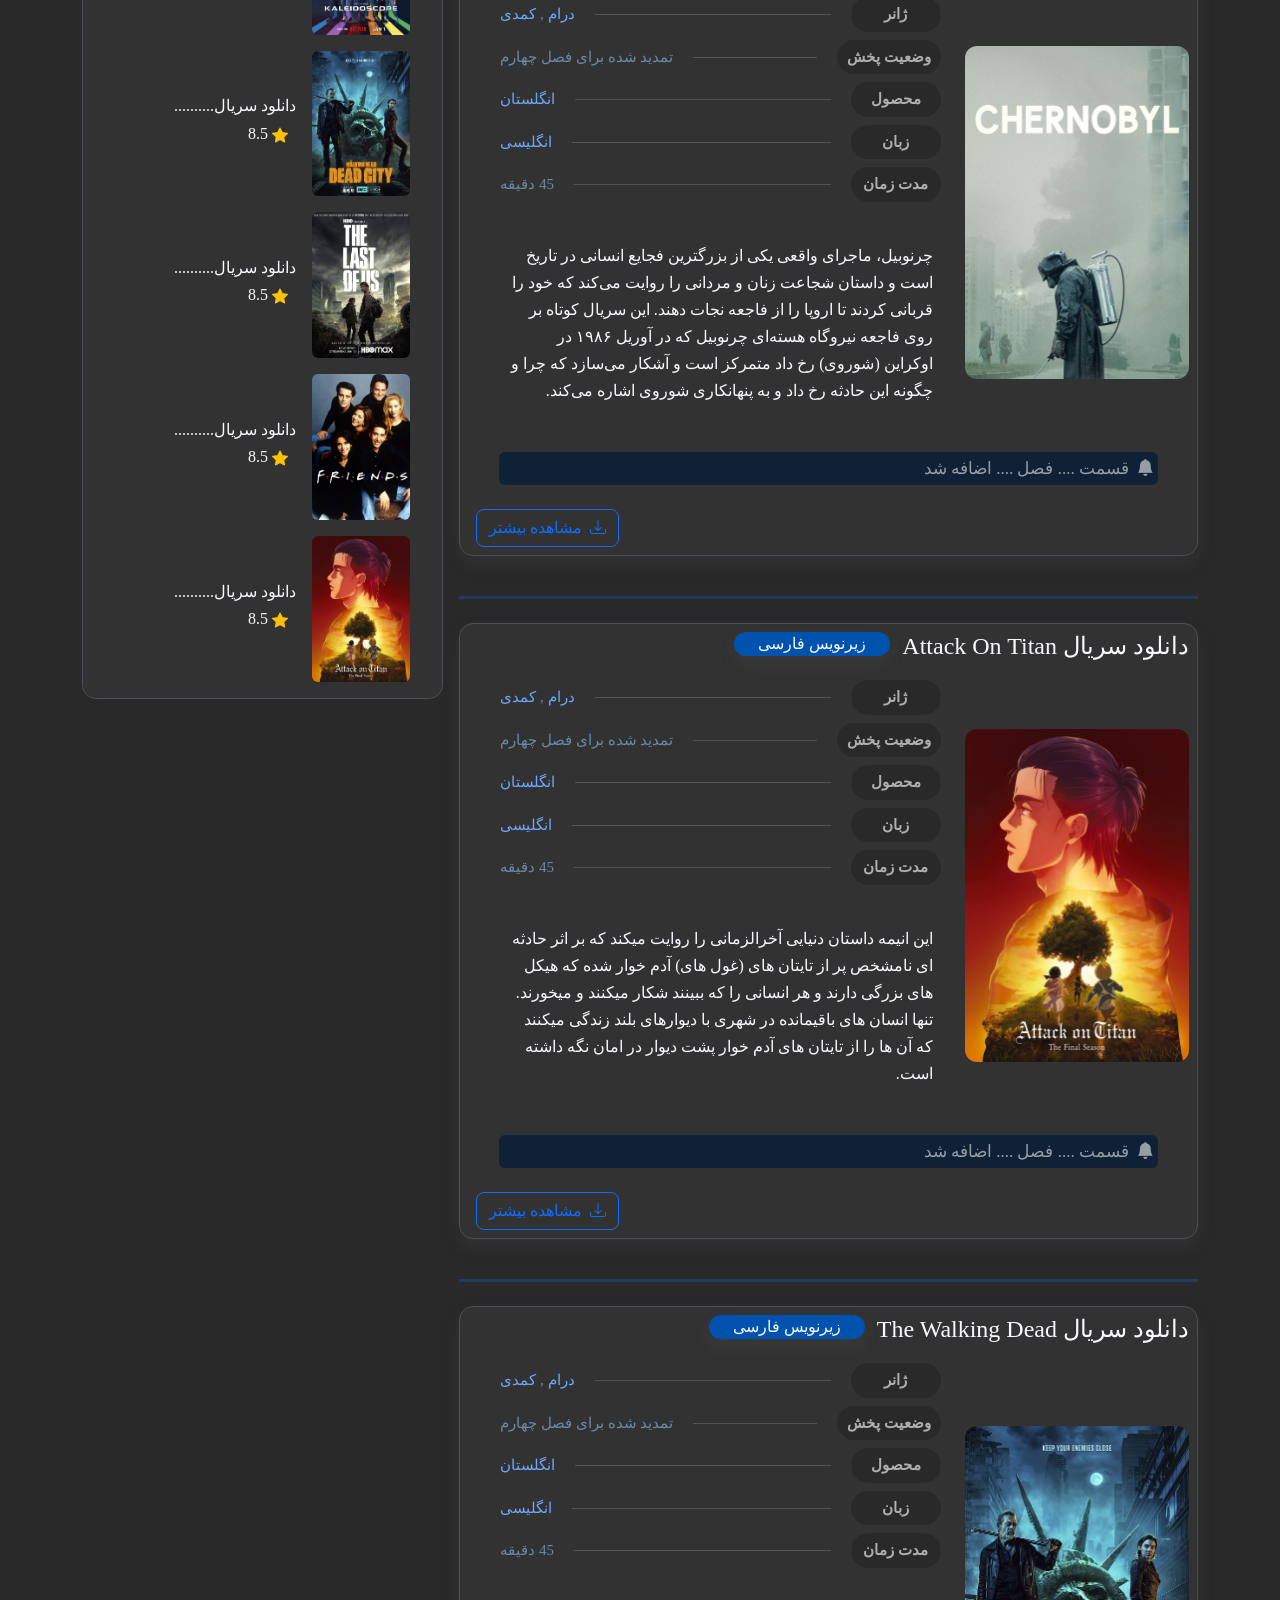
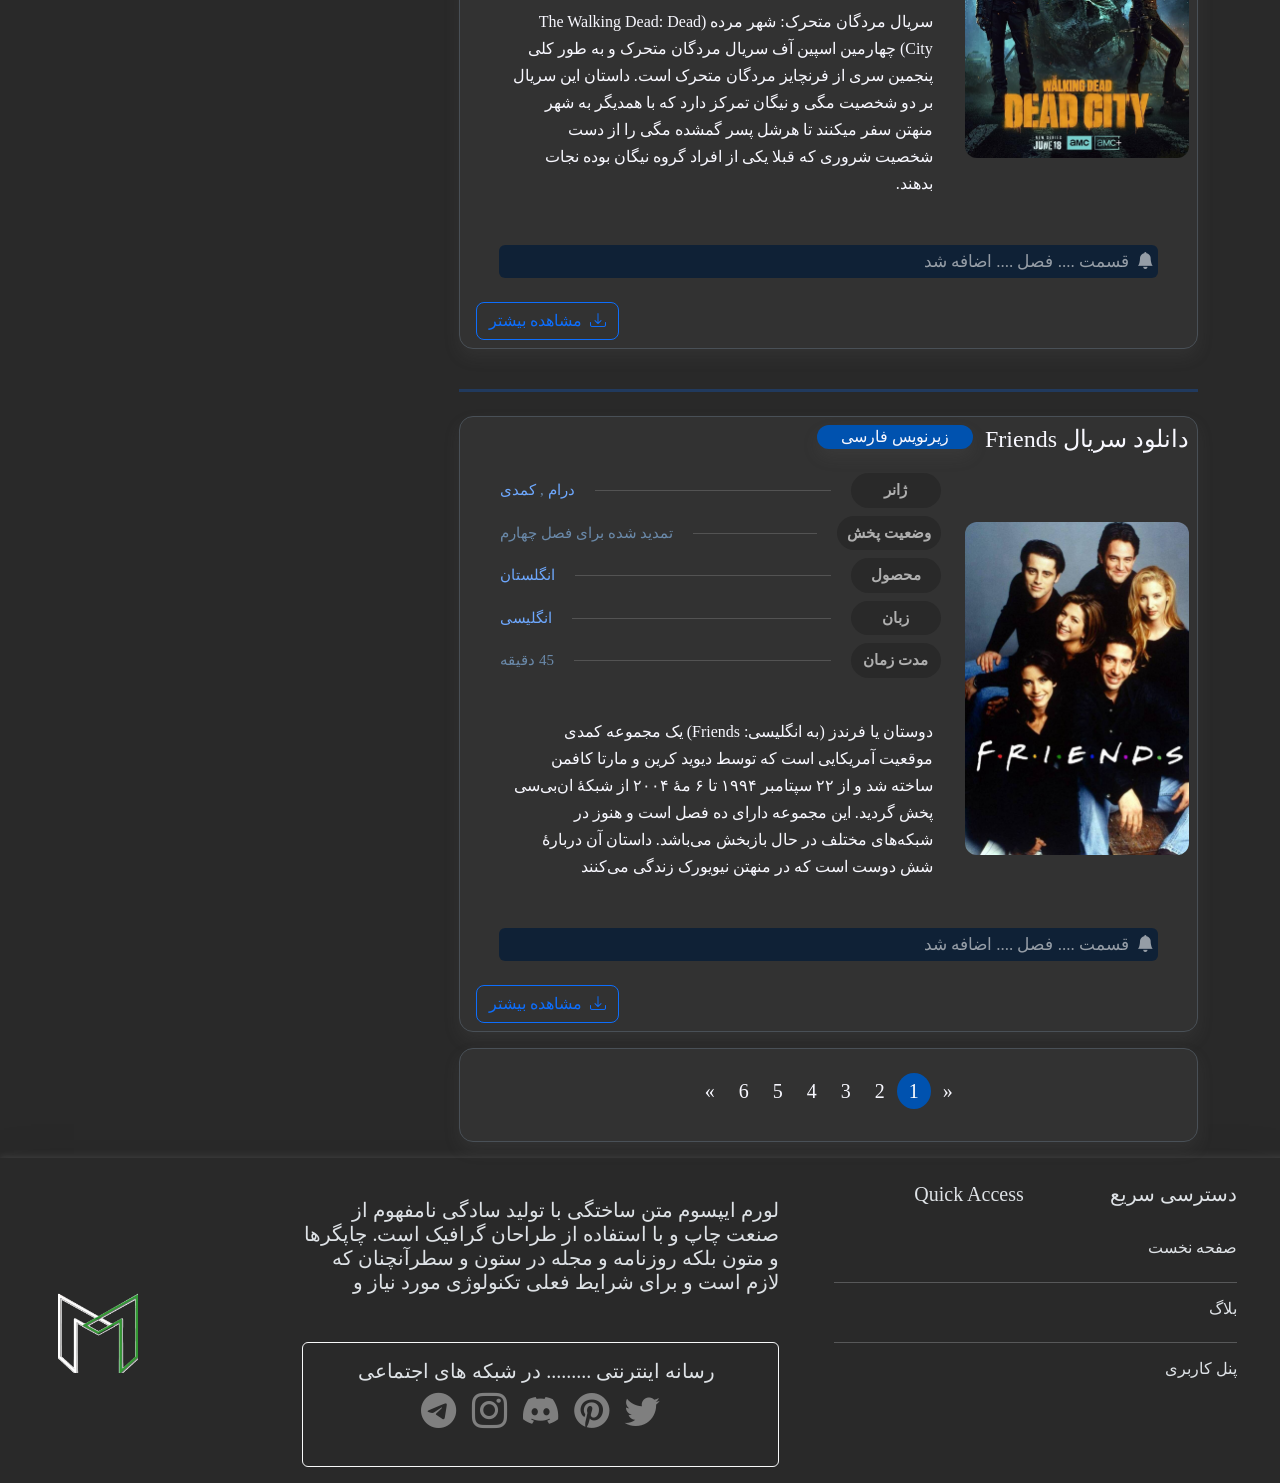
<file: dark-theme/pages/index.html>
<!DOCTYPE html>
<html lang="fa" dir="rtl">
   <head>
      <meta charset="UTF-8">
      <meta name="viewport" content="width=device-width, initial-scale=1.0">
      <title>صفحه نخست</title>
      <link rel="icon" href="../../source/gallery/brand-1.png">
      <link rel="stylesheet" href="../../source/bootstrap-5.3.2-dist/css/bootstrap.min.css">
      <link rel="stylesheet" href="https://cdn.jsdelivr.net/npm/bootstrap-icons@1.11.1/font/bootstrap-icons.css">
      <link rel="stylesheet" href="https://cdnjs.cloudflare.com/ajax/libs/font-awesome/4.7.0/css/font-awesome.min.css">
      <link href="https://unpkg.com/aos@2.3.1/dist/aos.css" rel="stylesheet">
      <link rel="stylesheet" href="../../source/styles/dark/responsive.css">
      <link rel="stylesheet" href="../../source/styles/dark/variable.css">
      <link rel="stylesheet" href="../../source/styles/dark/style.css">
   </head>
   <body data-bs-theme="dark">
      <!-- navbar-start -->
      <header>
         <nav class="navbar navbar-expand-lg shadow col-12 color-dark">
            <div class="container">
               <a href="../../dark-theme/index-dark.html" class=" nav-link col-12 col-lg-1 d-flex justify-content-center" >
                  <div class="navbar-brand active">
                     <img src="../../source/gallery/brand-1.png" alt="" style="height: 2.4rem; width: 2.4rem;" class="img-fluid m-auto ">
                  </div>
               </a>
               <button class="navbar-toggler border-1 ms-3 mt-auto" type="button" style=" color: green;" data-bs-toggle="offcanvas" data-bs-target="#navv" aria-controls="navv">
               <span class="navbar-toggler-icon"></span>
               </button>
               <div class="offcanvas offcanvas-end" id="navv" data-bs-backdrop="true" data-bs-scroll="true" tabindex="-1" style="width: 270px;">
                  <div class="d-lg-none mt-3">
                     <div class="row d-flex justify-content-between align-items-center ms-3">
                        <img src="../../gallery/brand-1.png" class=" col-3 me-2" alt="">
                        <button type="button" class="btn-close d-lg-none col-9 me-auto" data-bs-dismiss="offcanvas" aria-label="Close"></button> 
                     </div>
                  </div>
                  <ul class="navbar-nav ">
                     <li class="nav-item dropdown me-2">
                        <a href="" class="nav-link ms-1 active mt-1 text-border dropdown-toggle nav-text" data-bs-toggle="dropdown">
                        <i class="bi bi-film ms-2"></i>فیلم</a>
                        <ul class="dropdown-menu">
                           <li>
                              <a href="#" class="dropdown-item text-end">نمونه</a>
                           </li>
                        </ul>
                     </li>
                     <li class="nav-item dropdown me-2">
                        <a href="" class="nav-link ms-1 active mt-1 text-border dropdown-toggle nav-text" data-bs-toggle="dropdown">
                        <i class="bi bi-tv-fill ms-2"></i>سریال</a>
                        <ul class="dropdown-menu">
                           <li>
                              <a href="#" class="dropdown-item text-end">نمونه</a>
                           </li>
                        </ul>
                     </li>
                     <li class="nav-item dropdown me-2">
                        <a href="" class="nav-link ms-1 active mt-1 text-border dropdown-toggle nav-text" data-bs-toggle="dropdown">
                        <i class="bi bi-house-fill ms-2 "></i>مستند</a>
                        <ul class="dropdown-menu">
                           <li>
                              <a href="#" class="dropdown-item text-end">نمونه</a>
                           </li>
                        </ul>
                     </li>
                     <li class="nav-item nav-item me-2">
                        <em>
                        <a href="../../dark-theme/about-us/index.html" class="nav-link ms-1 mt-1 active nav-text">
                        <i class="bi bi-file-person-fill  ms-2"></i>تماس با ما </a>
                        </em>
                     </li>
                  </ul>
               </div>
               <div class="nav-icon d-flex ">
                  <div class=""  id="searchbox">
                     <button type="button" class="btn rounded-circle nav-text" data-bs-toggle="modal" data-bs-target="#exampleModal">
                     <i class="bi bi-search"></i>
                     </button>
                     <div class="modal fade" id="exampleModal" tabindex="-1" aria-hidden="true">
                        <div class="modal-dialog">
                           <div class="modal-content">
                              <div class="col-12 modal-header p-2 d-flex justify-content-between align-items-center">
                                 <h4 class="col"> جستجو فیلم یا سریال.....</h4>
                                 <button type="button" class="col-2 btn-close me-auto" data-bs-dismiss="modal" aria-label="Close"></button> 
                              </div>
                              <div class="modal-body">
                                 <form class="mt-1 d-flex" role="search">
                                    <input type="search" class="form-control border-dark bg-light mt-1 " placeholder="جستجو...... " >   
                                    <button class="btn btn-outline-success border-dark mt-1 me-1" type="submit">جستجو</button>
                                 </form>
                              </div>
                           </div>
                        </div>
                     </div>
                     <small><a href="../../light-theme/pages/index.html" type="button" class="btn rounded-circle nav-text btn-toggle " ><i class="bi bi-brightness-high-fill"></i></a></small>
                  </div>
               </div>
            </div>
         </nav>
      </header>
      <!-- navbar-end -->
      <main class="container mt-5">
         <div class="row gx-3">
            <section class="col-12 col-lg-8">
               <!-- card-section-start -->
               <div class="row col-12 col-lg-12 m-auto">
                  <div class="card mb-3 col-12 p-2 shadow border" >
                     <div class="row">
                        <header class="mt-2 mb-3">
                           <div class="row col-12 d-flex justify-content-center justify-content-lg-start">
                              <h4 class="col-12 col-lg-6 header-text text-center mb-2">دانلود سریال Breaking Bad </h4>
                              <p class="col-12 col-lg-6 text-center shadow rounded-pill header-pill px-4">زیرنویس فارسی</p>
                           </div>
                        </header>
                        <div class="col-9 col-md-8 col-lg-4 m-auto p-0 p-lg-2" >
                           <img src="../../source/gallery/breaking_bad_vertical.jpg" class="img-fluid card-img rounded-4 p-1" alt="breaking bad picture">
                        </div>
                        <div class="col-12 col-lg-8 mt-2">
                           <div class="card-body p-0 m-0 g-0 gap-0 ">
                              <div class="col-12 ">
                                 <ul class="d-flex flex-wrap">
                                    <li class="fm-infos">
                                       <strong>ژانر</strong><i class="separator"></i>
                                       <hr>
                                       <div class="fm-info-body">     <a href="#" rel="tag">درام</a> , <a href="#" rel="tag">کمدی</a>   </div>
                                    </li>
                                    <li class="fm-infos">
                                       <strong>وضعیت پخش</strong><i class="separator"></i>
                                       <div class="fm-info-body">تمدید شده برای فصل چهارم</div>
                                    </li>
                                    <li class="fm-infos fm-info-link">
                                       <strong>محصول</strong><i class="separator"></i>
                                       <div class="fm-info-body"><a href="#" rel="tag">انگلستان</a></div>
                                    </li>
                                    <li class="fm-infos fm-info-link">
                                       <strong >زبان</strong><i class="separator"></i>
                                       <div class="fm-info-body"><a href="#">انگلیسی</a></div>
                                    </li>
                                    <li class="fm-infos ">
                                       <strong>مدت زمان</strong><i class="separator"></i>
                                       <div class="fm-info-body">45 دقیقه</div>
                                    </li>
                                    <li class="mt-4 p-2" style="text-align: justify;">
                                       <h6 style="line-height: 27px;" class="text-end" >
                                          افسارگسیخته داستان والتر وایت (برایان کرانستون) دانشمند شیمی زحمتکش و بی‌حاشیه که معلم یک دبیرستان است را به تصویر می‌کشد. وایت در ابتدای داستان متوجه می‌شود مبتلا به سرطان ریه است. او پیش از فرارسیدن مرگش، برای تأمین مالی خانواده‌اش به همراه دانش‌آموز پیشین خود، جسی پینکمن (آرون پال) شروع به تولید و پخش مت‌آمفتامین (شیشه) می‌کند اما رفته رفته به این کار آلوده شده و خود تبدیل به یکی از بزرگترین مافیای مواد مخدر در جنوب ایالات متحده می‌شود.                                
                                       </h6>
                                    </li>
                                 </ul>
                              </div>
                           </div>
                        </div>
                        <footer>
                           <div class="row">
                              <div class="col-11 m-auto">
                                 <p class=" p-1 rounded d-flex align-self-center text card-footer-text" ><i class="bi bi-bell-fill ms-2"></i>قسمت .... فصل .... اضافه شد </p>
                              </div>
                           </div>
                        </footer>
                        <footer class="d-flex justify-content-center justify-content-md-end mt-4">
                           <div class="row col-10 col-md-auto ms-md-2">
                              <a class="btn rounded-3 btn-outline-primary" href="../../light-theme/download/index.html" role="button"><i class="bi bi-download ms-2"></i>مشاهده بیشتر</a>
                           </div>
                        </footer>
                     </div>
                  </div>
                  <hr class="mb-4 mt-4 color-line">
                  <div class="card mb-3 col-12 p-2 shadow border" >
                     <div class="row">
                        <div class="row col-12 d-flex justify-content-center justify-content-lg-start">
                           <h4 class="col-12 col-lg-6 header-text text-center mb-2">دانلود سریال Game Of Thrones </h4>
                           <p class="col-12 col-lg-6 text-center shadow rounded-pill header-pill px-4">زیرنویس فارسی</p>
                        </div>
                        <div class="col-9 col-md-8 col-lg-4 m-auto p-0 p-lg-2" >
                           <img src="../../source/gallery/game-of-thrones-1451.jpg" class="img-fluid card-img rounded-4 p-1" alt="game of thrones picture">
                        </div>
                        <div class="col-12 col-lg-8 mt-2">
                           <div class="card-body p-0 m-0 g-0 gap-0 ">
                              <div class="col-12 ">
                                 <ul class="d-flex flex-wrap">
                                    <li class="fm-infos">
                                       <strong>ژانر</strong><i class="separator"></i>
                                       <hr>
                                       <div class="fm-info-body">     <a href="#" rel="tag">درام</a> , <a href="#" rel="tag">کمدی</a>   </div>
                                    </li>
                                    <li class="fm-infos">
                                       <strong>وضعیت پخش</strong><i class="separator"></i>
                                       <div class="fm-info-body">تمدید شده برای فصل چهارم</div>
                                    </li>
                                    <li class="fm-infos fm-info-link">
                                       <strong>محصول</strong><i class="separator"></i>
                                       <div class="fm-info-body"><a href="#" rel="tag">انگلستان</a></div>
                                    </li>
                                    <li class="fm-infos fm-info-link">
                                       <strong >زبان</strong><i class="separator"></i>
                                       <div class="fm-info-body"><a href="#">انگلیسی</a></div>
                                    </li>
                                    <li class="fm-infos ">
                                       <strong>مدت زمان</strong><i class="separator"></i>
                                       <div class="fm-info-body">45 دقیقه</div>
                                    </li>
                                 </ul>
                                 <h6 style="line-height: 27px;" class="text-end mt-4 p-2" >
                                    هفت خاندان اشرافی برای حاکمیت بر سرزمین افسانه ای وستروس در حال ستیز هستند. خاندان استارک، لنیستر و باراثیون برجسته ترین این خاندان ها می باشند. داستان سریال گیم آف ترونز از جایی شروع می شود که رابرت باراثیون پادشاه وستروس، از دوست قدیمی خود لرد ادارد ارباب خاندان استارک، تقاضا می کند به عنوان مشاور پادشاه که....
                                 </h6>
                              </div>
                           </div>
                        </div>
                        <footer>
                           <div class="row">
                              <div class="col-11 m-auto mt-3 ">
                                 <a class=" p-1 rounded d-flex align-self-center text card-footer-text" ><i class="bi bi-bell-fill ms-2"></i>قسمت .... فصل .... اضافه شد </a>
                              </div>
                           </div>
                        </footer>
                        <footer class="d-flex justify-content-center justify-content-md-end mt-4">
                           <div class="row col-10 col-md-auto ms-md-2">
                              <a class="btn rounded-3 btn-outline-primary" href="../../light-theme/download/index.html" role="button"><i class="bi bi-download ms-2"></i>مشاهده بیشتر</a>
                           </div>
                        </footer>
                     </div>
                  </div>
                  <hr class="mb-4 mt-4 color-line">
                  <div class="card mb-3 col-12 p-2 shadow border" >
                     <div class="row">
                        <div class="row col-12 d-flex justify-content-center justify-content-lg-start">
                           <h4 class="col-12 col-lg-6 header-text text-center mb-2">دانلود سریال Chernobyl </h4>
                           <p class="col-12 col-lg-6 text-center shadow rounded-pill header-pill px-4">زیرنویس فارسی</p>
                        </div>
                        <div class="col-9 col-md-8 col-lg-4 m-auto p-0 p-lg-2" >
                           <img src="../../source/gallery/chernobyl-1527.jpg" class="img-fluid card-img rounded-4 p-1" alt="Chernobyl picture">
                        </div>
                        <div class="col-12 col-lg-8 mt-2">
                           <div class="card-body p-0 m-0 g-0 gap-0 ">
                              <div class="col-12 ">
                                 <ul class="d-flex flex-wrap">
                                    <li class="fm-infos">
                                       <strong>ژانر</strong><i class="separator"></i>
                                       <hr>
                                       <div class="fm-info-body">     <a href="#" rel="tag">درام</a> , <a href="#" rel="tag">کمدی</a>   </div>
                                    </li>
                                    <li class="fm-infos">
                                       <strong>وضعیت پخش</strong><i class="separator"></i>
                                       <div class="fm-info-body">تمدید شده برای فصل چهارم</div>
                                    </li>
                                    <li class="fm-infos fm-info-link">
                                       <strong>محصول</strong><i class="separator"></i>
                                       <div class="fm-info-body"><a href="#" rel="tag">انگلستان</a></div>
                                    </li>
                                    <li class="fm-infos fm-info-link">
                                       <strong >زبان</strong><i class="separator"></i>
                                       <div class="fm-info-body"><a href="#">انگلیسی</a></div>
                                    </li>
                                    <li class="fm-infos ">
                                       <strong>مدت زمان</strong><i class="separator"></i>
                                       <div class="fm-info-body">45 دقیقه</div>
                                    </li>
                                    <li class="mt-4 p-2" style="text-align: justify;">
                                       <h6 style="line-height: 27px;" class="text-end" >
                                          چرنوبیل، ماجرای واقعی یکی از بزرگترین فجایع انسانی در تاریخ است و داستان شجاعت زنان و مردانی را روایت می‌کند که خود را قربانی کردند تا اروپا را از فاجعه نجات دهند. این سریال کوتاه بر روی فاجعه نیروگاه هسته‌ای چرنوبیل که در آوریل ۱۹۸۶ در اوکراین (شوروی) رخ داد متمرکز است و آشکار می‌سازد که چرا و چگونه این حادثه رخ داد و به پنهانکاری شوروی اشاره می‌کند.                                        
                                       </h6>
                                    </li>
                                 </ul>
                              </div>
                           </div>
                        </div>
                        <footer>
                           <div class="row">
                              <div class="col-11 m-auto mt-3 ">
                                 <a class=" p-1 rounded d-flex align-self-center text card-footer-text" ><i class="bi bi-bell-fill ms-2"></i>قسمت .... فصل .... اضافه شد </a>
                              </div>
                           </div>
                        </footer>
                        <footer class="d-flex justify-content-center justify-content-md-end mt-4">
                           <div class="row col-10 col-md-auto ms-md-2">
                              <a class="btn rounded-3 btn-outline-primary" href="../../light-theme/download/index.html" role="button"><i class="bi bi-download ms-2"></i>مشاهده بیشتر</a>
                           </div>
                        </footer>
                     </div>
                  </div>
                  <hr class="mb-4 mt-4 color-line">
                  <div class="card mb-3 col-12 p-2 shadow border" >
                     <div class="row">
                        <div class="row col-12 d-flex justify-content-center justify-content-lg-start">
                           <h4 class="col-12 col-lg-6 header-text text-center mb-2">دانلود سریال Attack On Titan </h4>
                           <p class="col-12 col-lg-6 text-center shadow rounded-pill header-pill px-4">زیرنویس فارسی</p>
                        </div>
                        <div class="col-9 col-md-8 col-lg-4 m-auto p-0 p-lg-2" >
                           <img src="../../source/gallery/attack-on-titan-1317.jpg" class="img-fluid card-img rounded-4 p-1" alt="attack-on-titan picture">
                        </div>
                        <div class="col-12 col-lg-8 mt-2">
                           <div class="card-body p-0 m-0 g-0 gap-0 ">
                              <div class="col-12 ">
                                 <ul class="d-flex flex-wrap">
                                    <li class="fm-infos">
                                       <strong>ژانر</strong><i class="separator"></i>
                                       <hr>
                                       <div class="fm-info-body">     <a href="#" rel="tag">درام</a> , <a href="#" rel="tag">کمدی</a>   </div>
                                    </li>
                                    <li class="fm-infos">
                                       <strong>وضعیت پخش</strong><i class="separator"></i>
                                       <div class="fm-info-body">تمدید شده برای فصل چهارم</div>
                                    </li>
                                    <li class="fm-infos fm-info-link">
                                       <strong>محصول</strong><i class="separator"></i>
                                       <div class="fm-info-body"><a href="#" rel="tag">انگلستان</a></div>
                                    </li>
                                    <li class="fm-infos fm-info-link">
                                       <strong >زبان</strong><i class="separator"></i>
                                       <div class="fm-info-body"><a href="#">انگلیسی</a></div>
                                    </li>
                                    <li class="fm-infos ">
                                       <strong>مدت زمان</strong><i class="separator"></i>
                                       <div class="fm-info-body">45 دقیقه</div>
                                    </li>
                                    <li class="mt-4 p-2" style="text-align: justify;">
                                       <h6 style="line-height: 27px;" class="text-end" >
                                          این انیمه داستان دنیایی آخرالزمانی را روایت میکند که بر اثر حادثه ای نامشخص پر از تایتان های (غول های) آدم خوار شده که هیکل های بزرگی دارند و هر انسانی را که ببینند شکار میکنند و میخورند. تنها انسان های باقیمانده در شهری با دیوارهای بلند زندگی میکنند که آن ها را از تایتان های آدم خوار پشت دیوار در امان نگه داشته است.                                        
                                       </h6>
                                    </li>
                                 </ul>
                              </div>
                           </div>
                        </div>
                        <footer>
                           <div class="row">
                              <div class="col-11 m-auto mt-3 ">
                                 <a class=" p-1 rounded d-flex align-self-center text card-footer-text" ><i class="bi bi-bell-fill ms-2"></i>قسمت .... فصل .... اضافه شد </a>
                              </div>
                           </div>
                        </footer>
                        <footer class="d-flex justify-content-center justify-content-md-end mt-4">
                           <div class="row col-10 col-md-auto ms-md-2">
                              <a class="btn rounded-3 btn-outline-primary" href="../../light-theme/download/index.html" role="button"><i class="bi bi-download ms-2"></i>مشاهده بیشتر</a>
                           </div>
                        </footer>
                     </div>
                  </div>
                  <hr class="mb-4 mt-4 color-line">
                  <div class="card mb-3 col-12 p-2 shadow border" >
                     <div class="row">
                        <div class="row col-12 d-flex justify-content-center justify-content-lg-start">
                           <h4 class="col-12 col-lg-6 header-text text-center mb-2">دانلود سریال The Walking Dead </h4>
                           <p class="col-12 col-lg-6 text-center shadow rounded-pill header-pill px-4">زیرنویس فارسی</p>
                        </div>
                        <div class="col-9 col-md-8 col-lg-4 m-auto p-0 p-lg-2" >
                           <img src="../../source/gallery/the-walking-dead-dead-city-14522.jpg" class="img-fluid card-img rounded-4 p-1" alt="the-walking-dead picture">
                        </div>
                        <div class="col-12 col-lg-8 mt-2">
                           <div class="card-body p-0 m-0 g-0 gap-0 ">
                              <div class="col-12 ">
                                 <ul class="d-flex flex-wrap">
                                    <li class="fm-infos">
                                       <strong>ژانر</strong><i class="separator"></i>
                                       <hr>
                                       <div class="fm-info-body">     <a href="#" rel="tag">درام</a> , <a href="#" rel="tag">کمدی</a>   </div>
                                    </li>
                                    <li class="fm-infos">
                                       <strong>وضعیت پخش</strong><i class="separator"></i>
                                       <div class="fm-info-body">تمدید شده برای فصل چهارم</div>
                                    </li>
                                    <li class="fm-infos fm-info-link">
                                       <strong>محصول</strong><i class="separator"></i>
                                       <div class="fm-info-body"><a href="#" rel="tag">انگلستان</a></div>
                                    </li>
                                    <li class="fm-infos fm-info-link">
                                       <strong >زبان</strong><i class="separator"></i>
                                       <div class="fm-info-body"><a href="#">انگلیسی</a></div>
                                    </li>
                                    <li class="fm-infos ">
                                       <strong>مدت زمان</strong><i class="separator"></i>
                                       <div class="fm-info-body">45 دقیقه</div>
                                    </li>
                                    <li class="mt-4 p-2" style="text-align: justify;">
                                       <h6 style="line-height: 27px;" class="text-end" >
                                          سریال مردگان متحرک: شهر مرده (The Walking Dead: Dead City) چهارمین اسپین آف سریال مردگان متحرک و به طور کلی پنجمین سری از فرنچایز مردگان متحرک است. داستان این سریال بر دو شخصیت مگی و نیگان تمرکز دارد که با همدیگر به شهر منهتن سفر میکنند تا هرشل پسر گمشده مگی را از دست شخصیت شروری که قبلا یکی از افراد گروه نیگان بوده نجات بدهند.                                       
                                       </h6>
                                    </li>
                                 </ul>
                              </div>
                           </div>
                        </div>
                        <footer>
                           <div class="row">
                              <div class="col-11 m-auto mt-3 ">
                                 <a class=" p-1 rounded d-flex align-self-center text card-footer-text" ><i class="bi bi-bell-fill ms-2"></i>قسمت .... فصل .... اضافه شد </a>
                              </div>
                           </div>
                        </footer>
                        <footer class="d-flex justify-content-center justify-content-md-end mt-4">
                           <div class="row col-10 col-md-auto ms-md-2">
                              <a class="btn rounded-3 btn-outline-primary" href="../../light-theme/download/index.html" role="button"><i class="bi bi-download ms-2"></i>مشاهده بیشتر</a>
                           </div>
                        </footer>
                     </div>
                  </div>
                  <hr class="mb-4 mt-4 color-line">
                  <div class="card mb-3 col-12 p-2 shadow border" >
                     <div class="row">
                        <div class="row col-12 d-flex justify-content-center justify-content-lg-start">
                           <h4 class="col-12 col-lg-6 header-text text-center mb-2">دانلود سریال Friends </h4>
                           <p class="col-12 col-lg-6 text-center shadow rounded-pill header-pill px-4">زیرنویس فارسی</p>
                        </div>
                        <div class="col-9 col-md-8 col-lg-4 m-auto p-0 p-lg-2" >
                           <img src="../../source/gallery/friends-1517.jpg" class="img-fluid card-img rounded-4 p-1" alt="friends picture">
                        </div>
                        <div class="col-12 col-lg-8 mt-2">
                           <div class="card-body p-0 m-0 g-0 gap-0 ">
                              <div class="col-12 ">
                                 <ul class="d-flex flex-wrap">
                                    <li class="fm-infos">
                                       <strong>ژانر</strong><i class="separator"></i>
                                       <hr>
                                       <div class="fm-info-body">     <a href="#" rel="tag">درام</a> , <a href="#" rel="tag">کمدی</a>   </div>
                                    </li>
                                    <li class="fm-infos">
                                       <strong>وضعیت پخش</strong><i class="separator"></i>
                                       <div class="fm-info-body">تمدید شده برای فصل چهارم</div>
                                    </li>
                                    <li class="fm-infos fm-info-link">
                                       <strong>محصول</strong><i class="separator"></i>
                                       <div class="fm-info-body"><a href="#" rel="tag">انگلستان</a></div>
                                    </li>
                                    <li class="fm-infos fm-info-link">
                                       <strong >زبان</strong><i class="separator"></i>
                                       <div class="fm-info-body"><a href="#">انگلیسی</a></div>
                                    </li>
                                    <li class="fm-infos ">
                                       <strong>مدت زمان</strong><i class="separator"></i>
                                       <div class="fm-info-body">45 دقیقه</div>
                                    </li>
                                    <li class="mt-4 p-2" style="text-align: justify;">
                                       <h6 style="line-height: 27px;" class="text-end" >
                                          دوستان یا فرندز (به انگلیسی: Friends) یک مجموعه کمدی موقعیت آمریکایی است که توسط دیوید کرین و مارتا کافمن ساخته شد و از ۲۲ سپتامبر ۱۹۹۴ تا ۶ مهٔ ۲۰۰۴ از شبکهٔ ان‌بی‌سی پخش گردید. این مجموعه دارای ده فصل است و هنوز در شبکه‌های مختلف در حال بازبخش می‌باشد. داستان آن دربارهٔ شش دوست است که در منهتن نیویورک زندگی می‌کنند                          
                                       </h6>
                                    </li>
                                 </ul>
                              </div>
                           </div>
                        </div>
                        <footer>
                           <div class="row">
                              <div class="col-11 m-auto mt-3 ">
                                 <a class=" p-1 rounded d-flex align-self-center text card-footer-text" ><i class="bi bi-bell-fill ms-2"></i>قسمت .... فصل .... اضافه شد </a>
                              </div>
                           </div>
                        </footer>
                        <footer class="d-flex justify-content-center justify-content-md-end mt-4">
                           <div class="row col-10 col-md-auto ms-md-2">
                              <a class="btn rounded-3 btn-outline-primary" href="../../light-theme/download/index.html" role="button"><i class="bi bi-download ms-2"></i>مشاهده بیشتر</a>
                           </div>
                        </footer>
                     </div>
                  </div>
               </div>
               <!-- card-section-end -->
               <!-- arrow-start -->
               <section class="col-12 m-auto">
                  <div class="card mb-3 shadow border">
                     <div class="pagination d-flex justify-content-center mt-4 mb-4 ">
                        <h5><a href="../../light-theme/pages/index.html" class="arrow">&laquo;</a></h5>
                        <h5><a href="../../light-theme/pages/index.html" class="active rounded-circle arrow" style="background-color: var(--main-green-background);">1</a></h5>
                        <h5><a href="../../light-theme/pages/index.html" class="rounded-circle arrow">2</a></h5>
                        <h5><a href="../../light-theme/pages/index.html" class="rounded-circle arrow">3</a></h5>
                        <h5><a href="../../light-theme/pages/index.html" class="rounded-circle arrow">4</a></h5>
                        <h5><a href="../../light-theme/pages/index.html" class="rounded-circle arrow">5</a></h5>
                        <h5><a href="../../light-theme/pages/index.html" class="rounded-circle arrow">6</a></h5>
                        <h5><a href="../../light-theme/pages/index.html" class="arrow">&raquo;</a></h5>
                     </div>
                  </div>
               </section>
               <!-- arrow-end -->
            </section>



            <aside class="col-12 col-lg-4 mx-auto ">
               <!-- aside-part1-start -->
               <section class="col-12 mb-4  ">
                  <div class="card border">
                     <header class="d-flex  align-items-baseline">
                        <div class="col mt-2 me-3">
                           <h5 style="font-size: 16px;"><i class="bi bi-film ms-2" ></i>فیلم های 2023</h5>
                           <h6 style="font-size: 12px;">جدیدترین فیلم های روز دنیا </h6>
                        </div>
                        <div class="d-flex justify-content-end ms-2 h-100 ">
                           <a class="btn rounded-3 btn-outline-primary m-3" href="../../pages/index.html" role="button">مشاهده بیشتر</a>
                        </div>
                     </header>
                     <hr class="mb-2 mt-2 color-line col-11 m-auto">
                     <section>
                        <div class="row row-cols-3 g-2 p-4 h-100">
                           <div class="col ">
                              <div class="card">
                                 <h4><img src="../../source/gallery/kaleidoscope-15058.jpg" class="card-img-top rounded aside-pic" alt="..."></h4>
                              </div>
                           </div>
                           <div class="col ">
                              <div class="card">
                                 <h4><img src="../../source/gallery/friends-1517.jpg" class="card-img-top rounded aside-pic" alt="..."></h4>
                              </div>
                           </div>
                           <div class="col ">
                              <div class="card">
                                 <h4><img src="../../source/gallery/chernobyl-1527.jpg" class="card-img-top rounded aside-pic " alt="..."></h4>
                              </div>
                           </div>
                           <div class="col ">
                              <div class="card">
                                 <h4><img src="../../source/gallery/the-last-of-us-7.jpg" class="card-img-top rounded aside-pic" alt="..."></h4>
                              </div>
                           </div>
                           <div class="col ">
                              <div class="card">
                                 <h4><img src="../../source/gallery/the-walking-dead-dead-city-14522.jpg" class="card-img-top rounded aside-pic" alt="..."></h4>
                              </div>
                           </div>
                           <div class="col ">
                              <div class="card">
                                 <h4><img src="../../source/gallery/attack-on-titan-1317.jpg" class="card-img-top rounded aside-pic" alt="..."></h4>
                              </div>
                           </div>
                        </div>
                     </section>
                  </div>
               </section>
               <!-- aside-part1-end -->
               <!-- aside-part2-start -->
               <section class="col-12 mb-4 ">
                  <div class="card border">
                     <header class="d-flex">
                        <div class="col mt-2 me-3">
                           <h5 style="font-size: 16px;"><i class="bi bi-film ms-2"   ></i> ژانرها </h5>
                           <h6 style="font-size: 12px;">جدیدترین فیلم های روز دنیا </h6>
                        </div>
                     </header>
                     <hr class="mb-2 mt-2 color-line col-11 m-auto">
                     <div class="row row-cols-2 d-flex justify-content-between g-3 text-center mb-3 me-2 ms-2">
                        <div class="col">
                           <a href="#">
                              <div class="card justify-content-center aside-link p-0">
                                 <section class="d-flex justify-content-between me-3 ms-3 align-items-center ">
                                    <h5 class="aside-text mt-1">sport</h5>
                                    <h6 class="aside-text mt-1">51</h6>
                                 </section>
                              </div>
                           </a>
                        </div>
                        <div class="col">
                           <a href="#">
                              <div class="card justify-content-center aside-link p-0">
                                 <section class="d-flex justify-content-between me-3 ms-3 align-items-center ">
                                    <h5 class="aside-text mt-1">sport</h5>
                                    <h6 class="aside-text mt-1">51</h6>
                                 </section>
                              </div>
                           </a>
                        </div>
                        <div class="col">
                           <a href="#">
                              <div class="card justify-content-center aside-link p-0">
                                 <section class="d-flex justify-content-between me-3 ms-3 align-items-center ">
                                    <h5 class="aside-text mt-1">sport</h5>
                                    <h6 class="aside-text mt-1">51</h6>
                                 </section>
                              </div>
                           </a>
                        </div>
                        <div class="col">
                           <a href="#">
                              <div class="card justify-content-center aside-link p-0">
                                 <section class="d-flex justify-content-between me-3 ms-3 align-items-center ">
                                    <h5 class="aside-text mt-1">sport</h5>
                                    <h6 class="aside-text mt-1">51</h6>
                                 </section>
                              </div>
                           </a>
                        </div>
                        <div class="col">
                           <a href="#">
                              <div class="card justify-content-center aside-link p-0">
                                 <section class="d-flex justify-content-between me-3 ms-3 align-items-center ">
                                    <h5 class="aside-text mt-1">sport</h5>
                                    <h6 class="aside-text mt-1">51</h6>
                                 </section>
                              </div>
                           </a>
                        </div>
                        <div class="col">
                           <a href="#">
                              <div class="card justify-content-center aside-link p-0">
                                 <section class="d-flex justify-content-between me-3 ms-3 align-items-center ">
                                    <h5 class="aside-text mt-1">sport</h5>
                                    <h6 class="aside-text mt-1">51</h6>
                                 </section>
                              </div>
                           </a>
                        </div>
                        <div class="col">
                           <a href="#">
                              <div class="card justify-content-center aside-link p-0">
                                 <section class="d-flex justify-content-between me-3 ms-3 align-items-center ">
                                    <h5 class="aside-text mt-1">sport</h5>
                                    <h6 class="aside-text mt-1">51</h6>
                                 </section>
                              </div>
                           </a>
                        </div>
                        <div class="col">
                           <a href="#">
                              <div class="card justify-content-center aside-link p-0">
                                 <section class="d-flex justify-content-between me-3 ms-3 align-items-center ">
                                    <h5 class="aside-text mt-1">sport</h5>
                                    <h6 class="aside-text mt-1">51</h6>
                                 </section>
                              </div>
                           </a>
                        </div>
                        <div class="col">
                           <a href="#">
                              <div class="card justify-content-center aside-link p-0">
                                 <section class="d-flex justify-content-between me-3 ms-3 align-items-center ">
                                    <h5 class="aside-text mt-1">sport</h5>
                                    <h6 class="aside-text mt-1">51</h6>
                                 </section>
                              </div>
                           </a>
                        </div>
                        <div class="col">
                           <a href="#">
                              <div class="card justify-content-center aside-link p-0">
                                 <section class="d-flex justify-content-between me-3 ms-3 align-items-center ">
                                    <h5 class="aside-text mt-1">sport</h5>
                                    <h6 class="aside-text mt-1">51</h6>
                                 </section>
                              </div>
                           </a>
                        </div>
                        <div class="col">
                           <a href="#">
                              <div class="card justify-content-center aside-link p-0">
                                 <section class="d-flex justify-content-between me-3 ms-3 align-items-center ">
                                    <h5 class="aside-text mt-1">sport</h5>
                                    <h6 class="aside-text mt-1">51</h6>
                                 </section>
                              </div>
                           </a>
                        </div>
                        <div class="col">
                           <a href="#">
                              <div class="card justify-content-center aside-link p-0">
                                 <section class="d-flex justify-content-between me-3 ms-3 align-items-center ">
                                    <h5 class="aside-text mt-1">sport</h5>
                                    <h6 class="aside-text mt-1">51</h6>
                                 </section>
                              </div>
                           </a>
                        </div>
                        <div class="col">
                           <a href="#">
                              <div class="card justify-content-center aside-link p-0">
                                 <section class="d-flex justify-content-between me-3 ms-3 align-items-center ">
                                    <h5 class="aside-text mt-1">sport</h5>
                                    <h6 class="aside-text mt-1">51</h6>
                                 </section>
                              </div>
                           </a>
                        </div>
                        <div class="col">
                           <a href="#">
                              <div class="card justify-content-center aside-link p-0">
                                 <section class="d-flex justify-content-between me-3 ms-3 align-items-center ">
                                    <h5 class="aside-text mt-1">sport</h5>
                                    <h6 class="aside-text mt-1">51</h6>
                                 </section>
                              </div>
                           </a>
                        </div>
                        <div class="col">
                           <a href="#">
                              <div class="card justify-content-center aside-link p-0">
                                 <section class="d-flex justify-content-between me-3 ms-3 align-items-center ">
                                    <h5 class="aside-text mt-1">sport</h5>
                                    <h6 class="aside-text mt-1">51</h6>
                                 </section>
                              </div>
                           </a>
                        </div>
                        <div class="col">
                           <a href="#">
                              <div class="card justify-content-center aside-link p-0">
                                 <section class="d-flex justify-content-between me-3 ms-3 align-items-center ">
                                    <h5 class="aside-text mt-1">sport</h5>
                                    <h6 class="aside-text mt-1">51</h6>
                                 </section>
                              </div>
                           </a>
                        </div>
                        <div class="col">
                           <a href="#">
                              <div class="card justify-content-center aside-link p-0">
                                 <section class="d-flex justify-content-between me-3 ms-3 align-items-center ">
                                    <h5 class="aside-text mt-1">sport</h5>
                                    <h6 class="aside-text mt-1">51</h6>
                                 </section>
                              </div>
                           </a>
                        </div>
                        <div class="col">
                           <a href="#">
                              <div class="card justify-content-center aside-link p-0">
                                 <section class="d-flex justify-content-between me-3 ms-3 align-items-center ">
                                    <h5 class="aside-text mt-1">sport</h5>
                                    <h6 class="aside-text mt-1">51</h6>
                                 </section>
                              </div>
                           </a>
                        </div>
                        <div class="col">
                           <a href="#">
                              <div class="card justify-content-center aside-link p-0">
                                 <section class="d-flex justify-content-between me-3 ms-3 align-items-center ">
                                    <h5 class="aside-text mt-1">sport</h5>
                                    <h6 class="aside-text mt-1">51</h6>
                                 </section>
                              </div>
                           </a>
                        </div>
                        <div class="col">
                           <a href="#">
                              <div class="card justify-content-center aside-link p-0">
                                 <section class="d-flex justify-content-between me-3 ms-3 align-items-center ">
                                    <h5 class="aside-text mt-1">sport</h5>
                                    <h6 class="aside-text mt-1">51</h6>
                                 </section>
                              </div>
                           </a>
                        </div>
                        <div class="col">
                           <a href="#">
                              <div class="card justify-content-center aside-link p-0">
                                 <section class="d-flex justify-content-between me-3 ms-3 align-items-center ">
                                    <h5 class="aside-text mt-1">sport</h5>
                                    <h6 class="aside-text mt-1">51</h6>
                                 </section>
                              </div>
                           </a>
                        </div>
                        <div class="col">
                           <a href="#">
                              <div class="card justify-content-center aside-link p-0">
                                 <section class="d-flex justify-content-between me-3 ms-3 align-items-center ">
                                    <h5 class="aside-text mt-1">sport</h5>
                                    <h6 class="aside-text mt-1">51</h6>
                                 </section>
                              </div>
                           </a>
                        </div>
                        <div class="col">
                           <a href="#">
                              <div class="card justify-content-center aside-link p-0">
                                 <section class="d-flex justify-content-between me-3 ms-3 align-items-center ">
                                    <h5 class="aside-text mt-1">sport</h5>
                                    <h6 class="aside-text mt-1">51</h6>
                                 </section>
                              </div>
                           </a>
                        </div>
                        <div class="col">
                           <a href="#">
                              <div class="card justify-content-center aside-link p-0">
                                 <section class="d-flex justify-content-between me-3 ms-3 align-items-center ">
                                    <h5 class="aside-text mt-1">sport</h5>
                                    <h6 class="aside-text mt-1">51</h6>
                                 </section>
                              </div>
                           </a>
                        </div>
                     </div>
                  </div>
               </section>
               <!-- aside-part2-end -->
               <!-- aside-part3-start -->
               <section class="col-12 g-5 mb-4 ">
                  <div class="card border">
                     <header class="d-flex  align-items-baseline mt-1 mb-2">
                        <div class="col mt-3 me-3">
                           <h6><i class="bi bi-graph-up-arrow ms-2"  style="font-size: 17px;"></i>پربازدید ترین فیلم و سریال ها</h6>
                        </div>
                     </header>
                     <hr class="mb-2 mt-2 color-line col-11 m-auto">
                     <div class="card">
                        <div class="row row-cols-1  g-3 text-center mb-3 me-2 ms-2">
                           <div class="col">
                              <a href="#">
                                 <div class="card p-0">
                                    <section class="d-flex align-items-center me-3 ms-3">
                                       <div class="col-4"><img src="../../source/gallery/game-of-thrones-1451.jpg" class=" rounded aside-pic card-img"  alt="..."></div>
                                       <div class=" row col me-1" >
                                          <div class="col-12 d-flex justify-content-start">
                                             <h6>دانلود سریال.......... </h6>
                                          </div>
                                          <div class="col-12 d-flex justify-content-start ">
                                             <i class="bi bi-star-fill text-warning ms-1 me-2"></i> 
                                             <h6>8.5</h6>
                                          </div>
                                       </div>
                                    </section>
                                 </div>
                              </a>
                           </div>
                           <div class="col">
                              <a href="#">
                                 <div class="card p-0">
                                    <section class="d-flex align-items-center me-3 ms-3">
                                       <div class="col-4"><img src="../../source/gallery/kaleidoscope-15058.jpg" class=" rounded aside-pic card-img" alt="..."></div>
                                       <div class=" row col me-1" >
                                          <div class="col-12 d-flex justify-content-start">
                                             <h6>دانلود سریال.......... </h6>
                                          </div>
                                          <div class="col-12 d-flex justify-content-start ">
                                             <i class="bi bi-star-fill text-warning ms-1 me-2"></i> 
                                             <h6>8.5</h6>
                                          </div>
                                       </div>
                                    </section>
                                 </div>
                              </a>
                           </div>
                           <div class="col">
                              <a href="#">
                                 <div class="card  p-0">
                                    <section class="d-flex align-items-center me-3 ms-3">
                                       <div class="col-4"><img src="../../source/gallery/the-walking-dead-dead-city-14522.jpg" class=" rounded aside-pic card-img" alt="..."></div>
                                       <div class=" row col me-1" >
                                          <div class="col-12 d-flex justify-content-start">
                                             <h6>دانلود سریال.......... </h6>
                                          </div>
                                          <div class="col-12 d-flex justify-content-start ">
                                             <i class="bi bi-star-fill text-warning ms-1 me-2"></i> 
                                             <h6>8.5</h6>
                                          </div>
                                       </div>
                                    </section>
                                 </div>
                              </a>
                           </div>
                           <div class="col">
                              <a href="#">
                                 <div class="card  p-0">
                                    <section class="d-flex align-items-center me-3 ms-3 justify-content-between">
                                       <div class="col-4"><img src="../../source/gallery/the-last-of-us-7.jpg" class=" rounded aside-pic card-img" alt="..."></div>
                                       <div class=" row col me-1" >
                                          <div class="col-12 d-flex justify-content-start">
                                             <h6>دانلود سریال.......... </h6>
                                          </div>
                                          <div class="col-12 d-flex justify-content-start ">
                                             <i class="bi bi-star-fill text-warning ms-1 me-2"></i> 
                                             <h6>8.5</h6>
                                          </div>
                                       </div>
                                    </section>
                                 </div>
                              </a>
                           </div>
                           <div class="col">
                              <a href="#">
                                 <div class="card  p-0">
                                    <section class="d-flex align-items-center me-3 ms-3">
                                       <div class="col-4"><img src="../../source/gallery/friends-1517.jpg" class=" rounded aside-pic card-img" alt="..."></div>
                                       <div class=" row col me-1" >
                                          <div class="col-12 d-flex justify-content-start">
                                             <h6>دانلود سریال.......... </h6>
                                          </div>
                                          <div class="col-12 d-flex justify-content-start ">
                                             <i class="bi bi-star-fill text-warning ms-1 me-2"></i> 
                                             <h6>8.5</h6>
                                          </div>
                                       </div>
                                    </section>
                                 </div>
                              </a>
                           </div>
                           <div class="col">
                              <a href="#">
                                 <div class="card  p-0">
                                    <section class="d-flex align-items-center me-3 ms-3">
                                       <div class="col-4"><img src="../../source/gallery/attack-on-titan-1317.jpg" class=" rounded aside-pic card-img" alt="..."></div>
                                       <div class=" row col me-1" >
                                          <div class="col-12 d-flex justify-content-start">
                                             <h6>دانلود سریال.......... </h6>
                                          </div>
                                          <div class="col-12 d-flex justify-content-start ">
                                             <i class="bi bi-star-fill text-warning ms-1 me-2"></i> 
                                             <h6>8.5</h6>
                                          </div>
                                       </div>
                                    </section>
                                 </div>
                              </a>
                           </div>
                        </div>
                     </div>
                  </div>
               </section>
               <!-- aside-part3-end -->
            </aside>
         </div>
      </main>
      <!-- toast-start -->
      <section>
         <a href="#" class="btn btn-success btn-outline-light back-to-top position-fixed bottom-0 start-0 " onclick="topFunction()">
         <i class="bi bi-chevron-double-up h5" style="width: 50px; height: 50px;"></i> 
         </a>
         <div class="toast-container position-fixed  bottom-0 p-3"  style="margin-top: 55px;">
            <div data-aos="fade-down-right">
               <div class="toast show shadow" role="alert" aria-live="assertive" aria-atomic="true" data-bs-dismiss="toast">
                  <div class="toast-header">
                     <img src="../../source/gallery/brand-1.png" class="rounded me-2 " alt="..." style="height: 40px; width: 45px;">
                     <h6 class=" me-4"><em>مدیریت سایت</em></h6>
                     <small class="me-2">5 ثانیه قبل</small>
                     <button type="button" class="btn-close me-2" data-bs-dismiss="toast" aria-label="Close"></button>
                  </div>
                  <h6 class="toast-body">به سایت ما خوش اومدی اگه مشکلی بود<a href="#" class="me-1 ms-1">از اینجا</a>بهمون خبر بده</h6>
               </div>
            </div>
         </div>
      </section>
      <!-- toast-end -->
      <!-- footer-start -->
      <footer>
         <div class="container-fluid shadow-lg" >
            <div class="row d-flex justify-content-evenly" style="box-shadow: 1rem 1rem 0.5rem 1rem rgba(255, 255, 255, 0.15);">
               <div class="col-11 col-lg-4 me-3 mt-4" >
                  <div class="row">
                     <div class="col-6 me-auto">
                        <h5>
                           دسترسی سریع
                        </h5>
                     </div>
                     <div class="col-6 ms-auto">
                        <h5>
                           Quick Access
                        </h5>
                     </div>
                  </div>
                  <div class="row mt-4 mb-2">
                     <div class="col-6">
                        <h6>
                           <a href="#" class="nav-link"  onclick="topFunction()">صفحه نخست</a>
                        </h6>
                     </div>
                  </div>
                  <hr class="col-12">
                  <div class="row mt-2 mb-2">
                     <div class="col-6">
                        <h6>
                           <a href="" class="nav-link">بلاگ</a>
                        </h6>
                     </div>
                  </div>
                  <hr class="col-12">
                  <div class="row mt-2 mb-2">
                     <div class="col-6">
                        <h6>
                           <a href="" class="nav-link">پنل کاربری</a>
                        </h6>
                     </div>
                  </div>
               </div>
               <div class="col-12 mt-4 col-lg-5 ">
                  <div class="row p-3">
                     <div class="col-12">
                        <h5>
                           لورم ایپسوم متن ساختگی با تولید سادگی نامفهوم از صنعت چاپ و با استفاده از طراحان گرافیک است. چاپگرها و متون بلکه روزنامه و مجله در ستون و سطرآنچنان که لازم است و برای شرایط فعلی تکنولوژی مورد نیاز و
                        </h5>
                        <section class="border border-light rounded mt-5 m-auto col-md-12  ">
                           <h5 class="mt-3 m-auto me-2 d-flex justify-content-center">
                              رسانه اینترنتی ......... در شبکه های اجتماعی
                           </h5>
                           <p class="d-flex justify-content-center p-2 ">
                              <a href="" class="text-decoration-none main-bi h1"><i class="bi bi-twitter ms-2 me-2 "></i> </a>
                              <a href="" class="text-decoration-none main-bi h1"><i class="bi bi-pinterest ms-2 me-2 "></i> </a>
                              <a href="" class="text-decoration-none main-bi h1"><i class="bi bi-discord ms-2 me-2 "></i> </a>
                              <a href="" class="text-decoration-none main-bi h1"><i class="bi bi-instagram ms-2 me-2"></i> </a>
                              <a href="" class="text-decoration-none main-bi h2"><i class="bi bi-telegram ms-2 me-2 "></i> </a>
                           </p>
                        </section>
                     </div>
                  </div>
               </div>
               <div class="col col-lg-2 d-flex justify-content-center justify-content-lg-end ms-3 mt-4 align-items-center ">
                  <img src="../../source/gallery/brand-1.png" alt="" style="height: 5rem; width: 5rem;" class=" mt-4 mb-4">
               </div>
            </div>
         </div>
      </footer>
      <!-- footer-end -->
   </body>
   <script src="../../source/bootstrap-5.3.2-dist/js/bootstrap.bundle.min.js"></script>
   <script src="https://unpkg.com/aos@2.3.1/dist/aos.js"></script>
   <script src="../../source/scripts/index.js"></script>
</html>
</file>
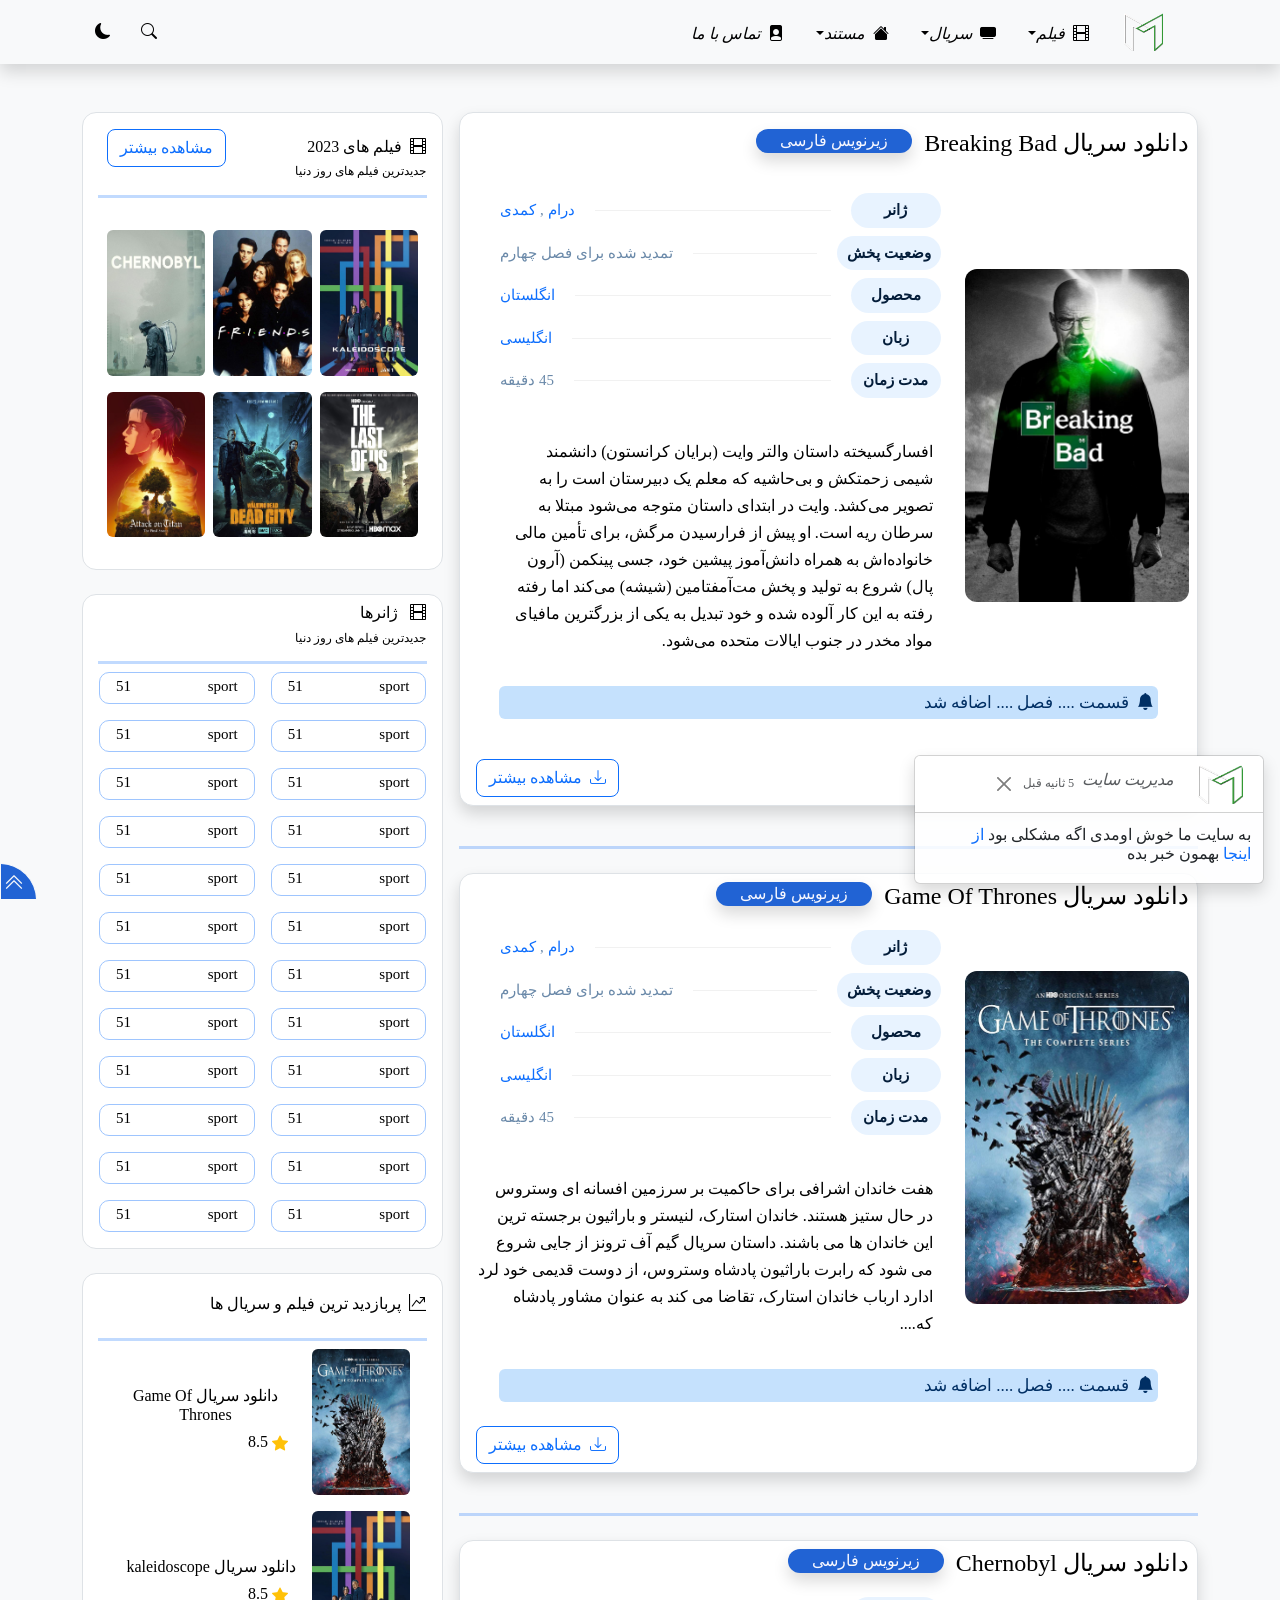
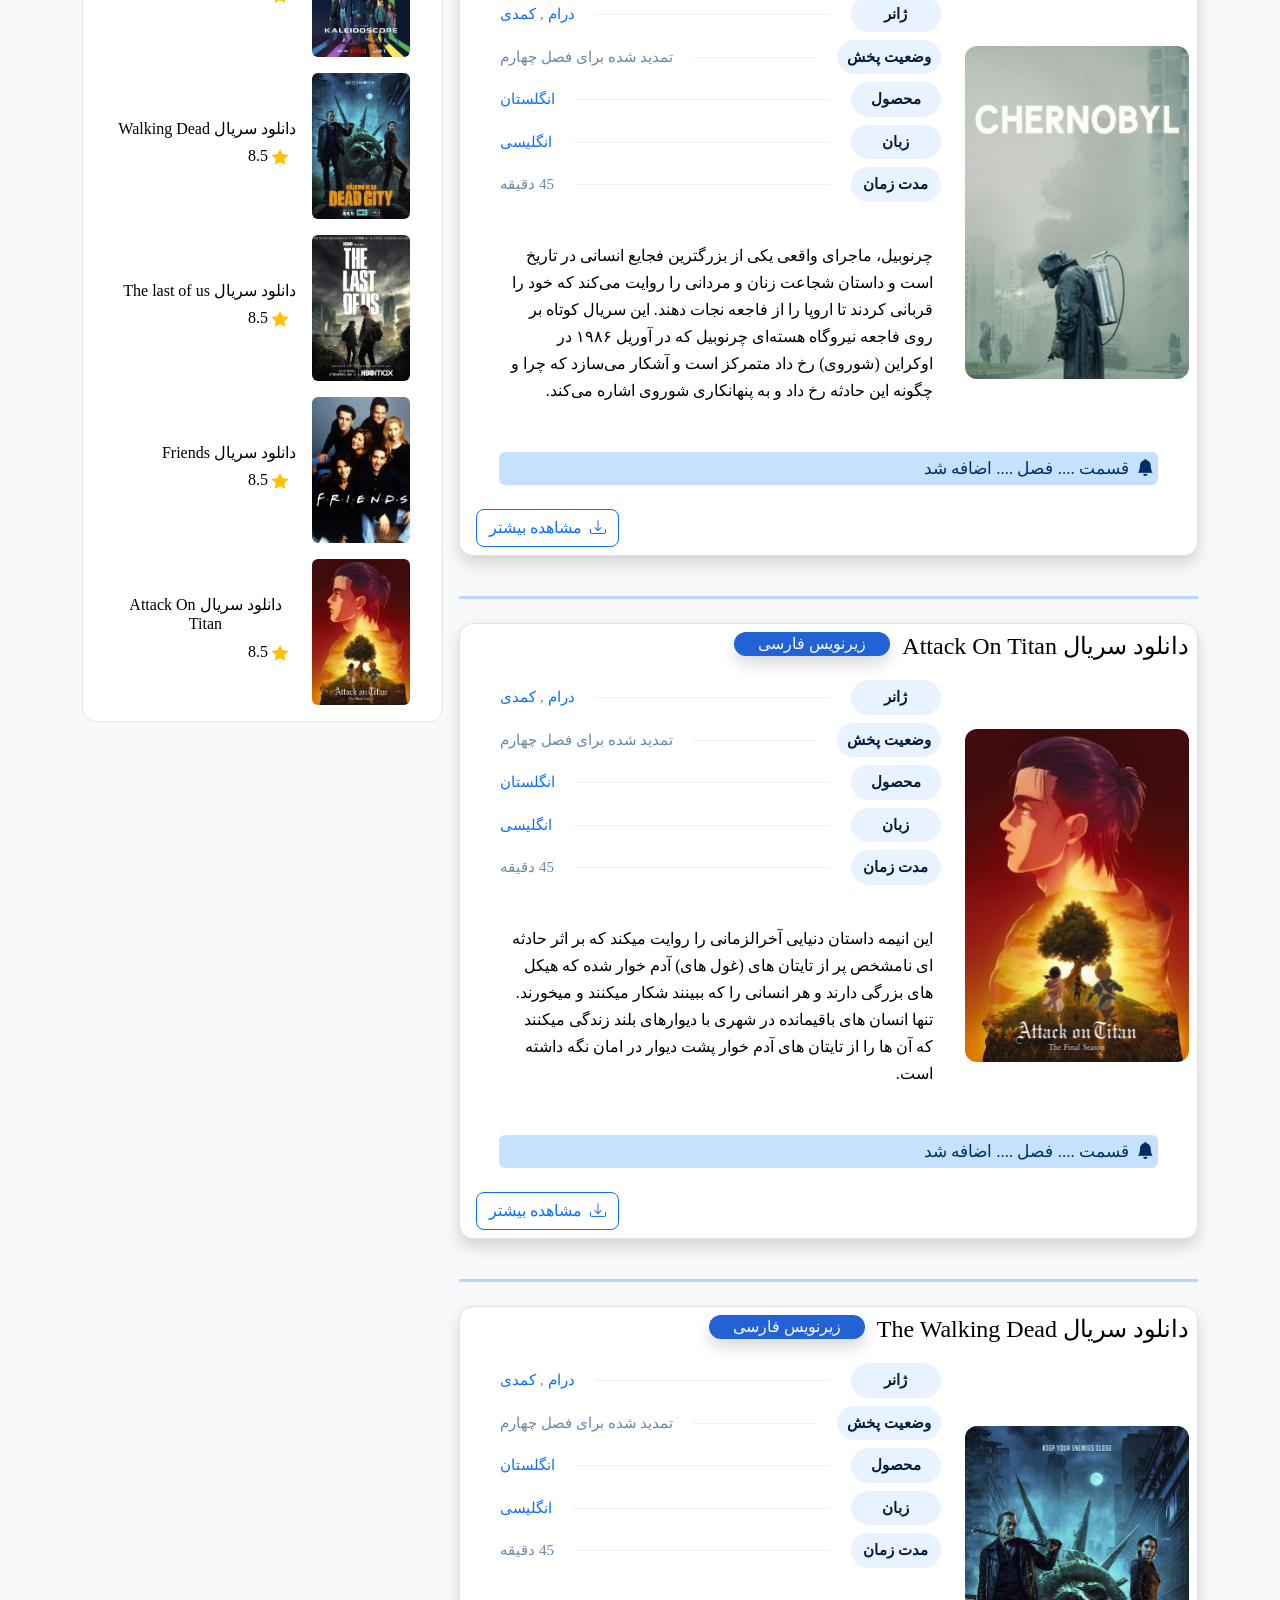
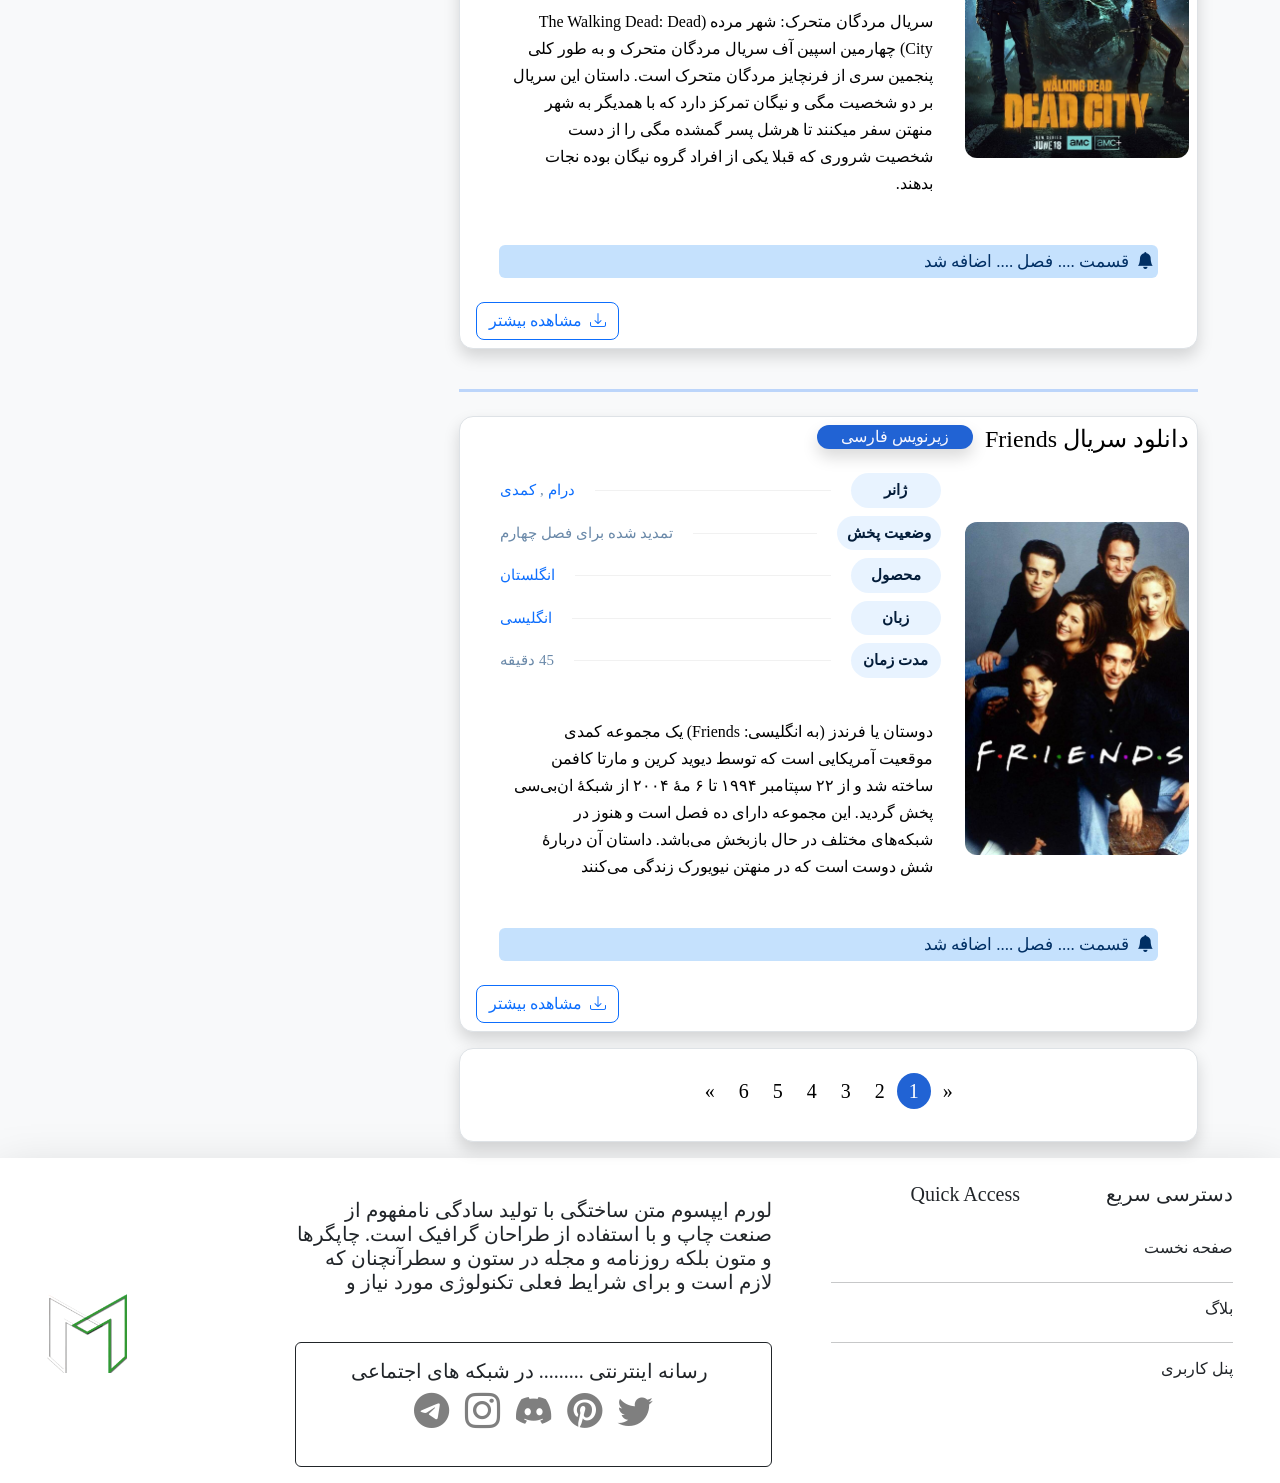
<file: light-theme/pages/index.html>
<!DOCTYPE html>
<html lang="fa" dir="rtl">
   <head>
      <meta charset="UTF-8">
      <meta name="viewport" content="width=device-width, initial-scale=1.0">
      <title>تماس با ما</title>
      <link rel="icon" href="../../source/gallery/brand-1.png">
      <link rel="stylesheet" href="../../source/bootstrap-5.3.2-dist/css/bootstrap.min.css">
      <link rel="stylesheet" href="https://cdn.jsdelivr.net/npm/bootstrap-icons@1.11.1/font/bootstrap-icons.css">
      <link rel="stylesheet" href="https://cdnjs.cloudflare.com/ajax/libs/font-awesome/4.7.0/css/font-awesome.min.css">
      <link href="https://unpkg.com/aos@2.3.1/dist/aos.css" rel="stylesheet">
      <link rel="stylesheet" href="../../source/styles/light/style.css">
      <link rel="stylesheet" href="../../source/styles/light/responsive.css">
      <link rel="stylesheet" href="../../source/styles/light/variable.css">
   </head>
   <body>
      <!-- navbar-start -->
      <header>
         <nav class="navbar navbar-expand-lg shadow col-12 color-dark">
            <div class="container">
               <a href="../../index.html" class=" nav-link col-12 col-lg-1 d-flex justify-content-center" >
                  <div class="navbar-brand active">
                     <img src="../../source/gallery/brand-1.png" alt="" style="height: 2.4rem; width: 2.4rem;" class="img-fluid m-auto ">
                  </div>
               </a>
               <button class="navbar-toggler border-1 ms-3 mt-auto" type="button" style=" color: green;" data-bs-toggle="offcanvas" data-bs-target="#navv" aria-controls="navv">
               <span class="navbar-toggler-icon"></span>
               </button>
               <div class="offcanvas offcanvas-end" id="navv" data-bs-backdrop="true" data-bs-scroll="true" tabindex="-1" style="width: 270px;">
                  <div class="d-lg-none mt-3">
                     <div class="row d-flex justify-content-between align-items-center ms-3">
                        <img src="../../gallery/brand-1.png" class=" col-3 me-2" alt="">
                        <button type="button" class="btn-close d-lg-none col-9 me-auto" data-bs-dismiss="offcanvas" aria-label="Close"></button> 
                     </div>
                  </div>
                  <ul class="navbar-nav ">
                     <li class="nav-item dropdown me-2">
                        <a href="" class="nav-link ms-1 active mt-1 text-border dropdown-toggle nav-text" data-bs-toggle="dropdown">
                        <i class="bi bi-film ms-2"></i>فیلم</a>
                        <ul class="dropdown-menu">
                           <li>
                              <a href="#" class="dropdown-item text-end">نمونه</a>
                           </li>
                        </ul>
                     </li>
                     <li class="nav-item dropdown me-2">
                        <a href="" class="nav-link ms-1 active mt-1 text-border dropdown-toggle nav-text" data-bs-toggle="dropdown">
                        <i class="bi bi-tv-fill ms-2"></i>سریال</a>
                        <ul class="dropdown-menu">
                           <li>
                              <a href="#" class="dropdown-item text-end">نمونه</a>
                           </li>
                        </ul>
                     </li>
                     <li class="nav-item dropdown me-2">
                        <a href="" class="nav-link ms-1 active mt-1 text-border dropdown-toggle nav-text" data-bs-toggle="dropdown">
                        <i class="bi bi-house-fill ms-2 "></i>مستند</a>
                        <ul class="dropdown-menu">
                           <li>
                              <a href="#" class="dropdown-item text-end">نمونه</a>
                           </li>
                        </ul>
                     </li>
                     <li class="nav-item nav-item me-2">
                        <em>
                        <a href="../../light-theme/about-us/index.html" class="nav-link ms-1 mt-1 active nav-text">
                        <i class="bi bi-file-person-fill  ms-2"></i>تماس با ما </a>
                        </em>
                     </li>
                  </ul>
               </div>
               <div class="nav-icon d-flex ">
                  <div class=""  id="searchbox">
                     <button type="button" class="btn rounded-circle nav-text" data-bs-toggle="modal" data-bs-target="#exampleModal">
                     <i class="bi bi-search"></i>
                     </button>
                     <div class="modal fade" id="exampleModal" tabindex="-1" aria-hidden="true">
                        <div class="modal-dialog">
                           <div class="modal-content">
                              <div class="col-12 modal-header p-2 d-flex justify-content-between align-items-center">
                                 <h4 class="col"> جستجو فیلم یا سریال.....</h4>
                                 <button type="button" class="col-2 btn-close me-auto" data-bs-dismiss="modal" aria-label="Close"></button> 
                              </div>
                              <div class="modal-body">
                                 <form class="mt-1 d-flex" role="search">
                                    <input type="search" class="form-control border-dark bg-light mt-1 " placeholder="جستجو...... " >   
                                    <button class="btn btn-outline-success border-dark mt-1 me-1" type="submit">جستجو</button>
                                 </form>
                              </div>
                           </div>
                        </div>
                     </div>
                     <small><a href="../../dark-theme/pages/index.html" type="button" class="btn rounded-circle nav-text btn-toggle " ><i class="bi bi-moon-fill"></i></a></small>
                  </div>
               </div>
            </div>
         </nav>
      </header>
      <!-- navbar-end -->
      <main class="container mt-5">
         <div class="row gx-3">
            <section class="col-12 col-lg-8">
               <!-- card-section-start -->
               <div class="row col-12 col-lg-12 m-auto">
                  <div class="card mb-3 col-12 p-2 shadow border" >
                     <div class="row">
                        <header class="mt-2 mb-3">
                           <div class="row col-12 d-flex justify-content-center justify-content-lg-start">
                              <h4 class="col-12 col-lg-6 header-text text-center mb-2">دانلود سریال Breaking Bad </h4>
                              <p class="col-12 col-lg-6 text-center shadow rounded-pill header-pill px-4">زیرنویس فارسی</p>
                           </div>
                        </header>
                        <div class="col-9 col-md-8 col-lg-4 m-auto p-0 p-lg-2" >
                           <img src="../../source/gallery/breaking_bad_vertical.jpg" class="img-fluid card-img rounded-4 p-1" alt="breaking bad picture">
                        </div>
                        <div class="col-12 col-lg-8 mt-2">
                           <div class="card-body p-0 m-0 g-0 gap-0 ">
                              <div class="col-12 ">
                                 <ul class="d-flex flex-wrap">
                                    <li class="fm-infos">
                                       <strong>ژانر</strong><i class="separator"></i>
                                       <hr>
                                       <div class="fm-info-body">     <a href="#" rel="tag">درام</a> , <a href="#" rel="tag">کمدی</a>   </div>
                                    </li>
                                    <li class="fm-infos">
                                       <strong>وضعیت پخش</strong><i class="separator"></i>
                                       <div class="fm-info-body">تمدید شده برای فصل چهارم</div>
                                    </li>
                                    <li class="fm-infos fm-info-link">
                                       <strong>محصول</strong><i class="separator"></i>
                                       <div class="fm-info-body"><a href="#" rel="tag">انگلستان</a></div>
                                    </li>
                                    <li class="fm-infos fm-info-link">
                                       <strong >زبان</strong><i class="separator"></i>
                                       <div class="fm-info-body"><a href="#">انگلیسی</a></div>
                                    </li>
                                    <li class="fm-infos ">
                                       <strong>مدت زمان</strong><i class="separator"></i>
                                       <div class="fm-info-body">45 دقیقه</div>
                                    </li>
                                    <li class="mt-4 p-2" style="text-align: justify;">
                                       <h6 style="line-height: 27px;" class="text-end" >
                                          افسارگسیخته داستان والتر وایت (برایان کرانستون) دانشمند شیمی زحمتکش و بی‌حاشیه که معلم یک دبیرستان است را به تصویر می‌کشد. وایت در ابتدای داستان متوجه می‌شود مبتلا به سرطان ریه است. او پیش از فرارسیدن مرگش، برای تأمین مالی خانواده‌اش به همراه دانش‌آموز پیشین خود، جسی پینکمن (آرون پال) شروع به تولید و پخش مت‌آمفتامین (شیشه) می‌کند اما رفته رفته به این کار آلوده شده و خود تبدیل به یکی از بزرگترین مافیای مواد مخدر در جنوب ایالات متحده می‌شود.                                
                                       </h6>
                                    </li>
                                 </ul>
                              </div>
                           </div>
                        </div>
                        <footer>
                           <div class="row">
                              <div class="col-11 m-auto">
                                 <p class=" p-1 rounded d-flex align-self-center text card-footer-text" ><i class="bi bi-bell-fill ms-2"></i>قسمت .... فصل .... اضافه شد </p>
                              </div>
                           </div>
                        </footer>
                        <footer class="d-flex justify-content-center justify-content-md-end mt-4">
                           <div class="row col-10 col-md-auto ms-md-2">
                              <a class="btn rounded-3 btn-outline-primary" href="../../light-theme/download/index.html" role="button"><i class="bi bi-download ms-2"></i>مشاهده بیشتر</a>
                           </div>
                        </footer>
                     </div>
                  </div>
                  <hr class="mb-4 mt-4 color-line">
                  <div class="card mb-3 col-12 p-2 shadow border" >
                     <div class="row">
                        <div class="row col-12 d-flex justify-content-center justify-content-lg-start">
                           <h4 class="col-12 col-lg-6 header-text text-center mb-2">دانلود سریال Game Of Thrones </h4>
                           <p class="col-12 col-lg-6 text-center shadow rounded-pill header-pill px-4">زیرنویس فارسی</p>
                        </div>
                        <div class="col-9 col-md-8 col-lg-4 m-auto p-0 p-lg-2" >
                           <img src="../../source/gallery/game-of-thrones-1451.jpg" class="img-fluid card-img rounded-4 p-1" alt="game of thrones picture">
                        </div>
                        <div class="col-12 col-lg-8 mt-2">
                           <div class="card-body p-0 m-0 g-0 gap-0 ">
                              <div class="col-12 ">
                                 <ul class="d-flex flex-wrap">
                                    <li class="fm-infos">
                                       <strong>ژانر</strong><i class="separator"></i>
                                       <hr>
                                       <div class="fm-info-body">     <a href="#" rel="tag">درام</a> , <a href="#" rel="tag">کمدی</a>   </div>
                                    </li>
                                    <li class="fm-infos">
                                       <strong>وضعیت پخش</strong><i class="separator"></i>
                                       <div class="fm-info-body">تمدید شده برای فصل چهارم</div>
                                    </li>
                                    <li class="fm-infos fm-info-link">
                                       <strong>محصول</strong><i class="separator"></i>
                                       <div class="fm-info-body"><a href="#" rel="tag">انگلستان</a></div>
                                    </li>
                                    <li class="fm-infos fm-info-link">
                                       <strong >زبان</strong><i class="separator"></i>
                                       <div class="fm-info-body"><a href="#">انگلیسی</a></div>
                                    </li>
                                    <li class="fm-infos ">
                                       <strong>مدت زمان</strong><i class="separator"></i>
                                       <div class="fm-info-body">45 دقیقه</div>
                                    </li>
                                 </ul>
                                 <h6 style="line-height: 27px;" class="text-end mt-4 p-2" >
                                    هفت خاندان اشرافی برای حاکمیت بر سرزمین افسانه ای وستروس در حال ستیز هستند. خاندان استارک، لنیستر و باراثیون برجسته ترین این خاندان ها می باشند. داستان سریال گیم آف ترونز از جایی شروع می شود که رابرت باراثیون پادشاه وستروس، از دوست قدیمی خود لرد ادارد ارباب خاندان استارک، تقاضا می کند به عنوان مشاور پادشاه که....
                                 </h6>
                              </div>
                           </div>
                        </div>
                        <footer>
                           <div class="row">
                              <div class="col-11 m-auto mt-3 ">
                                 <a class=" p-1 rounded d-flex align-self-center text card-footer-text" ><i class="bi bi-bell-fill ms-2"></i>قسمت .... فصل .... اضافه شد </a>
                              </div>
                           </div>
                        </footer>
                        <footer class="d-flex justify-content-center justify-content-md-end mt-4">
                           <div class="row col-10 col-md-auto ms-md-2">
                              <a class="btn rounded-3 btn-outline-primary" href="../../light-theme/download/index.html" role="button"><i class="bi bi-download ms-2"></i>مشاهده بیشتر</a>
                           </div>
                        </footer>
                     </div>
                  </div>
                  <hr class="mb-4 mt-4 color-line">
                  <div class="card mb-3 col-12 p-2 shadow border" >
                     <div class="row">
                        <div class="row col-12 d-flex justify-content-center justify-content-lg-start">
                           <h4 class="col-12 col-lg-6 header-text text-center mb-2">دانلود سریال Chernobyl </h4>
                           <p class="col-12 col-lg-6 text-center shadow rounded-pill header-pill px-4">زیرنویس فارسی</p>
                        </div>
                        <div class="col-9 col-md-8 col-lg-4 m-auto p-0 p-lg-2" >
                           <img src="../../source/gallery/chernobyl-1527.jpg" class="img-fluid card-img rounded-4 p-1" alt="Chernobyl picture">
                        </div>
                        <div class="col-12 col-lg-8 mt-2">
                           <div class="card-body p-0 m-0 g-0 gap-0 ">
                              <div class="col-12 ">
                                 <ul class="d-flex flex-wrap">
                                    <li class="fm-infos">
                                       <strong>ژانر</strong><i class="separator"></i>
                                       <hr>
                                       <div class="fm-info-body">     <a href="#" rel="tag">درام</a> , <a href="#" rel="tag">کمدی</a>   </div>
                                    </li>
                                    <li class="fm-infos">
                                       <strong>وضعیت پخش</strong><i class="separator"></i>
                                       <div class="fm-info-body">تمدید شده برای فصل چهارم</div>
                                    </li>
                                    <li class="fm-infos fm-info-link">
                                       <strong>محصول</strong><i class="separator"></i>
                                       <div class="fm-info-body"><a href="#" rel="tag">انگلستان</a></div>
                                    </li>
                                    <li class="fm-infos fm-info-link">
                                       <strong >زبان</strong><i class="separator"></i>
                                       <div class="fm-info-body"><a href="#">انگلیسی</a></div>
                                    </li>
                                    <li class="fm-infos ">
                                       <strong>مدت زمان</strong><i class="separator"></i>
                                       <div class="fm-info-body">45 دقیقه</div>
                                    </li>
                                    <li class="mt-4 p-2" style="text-align: justify;">
                                       <h6 style="line-height: 27px;" class="text-end" >
                                          چرنوبیل، ماجرای واقعی یکی از بزرگترین فجایع انسانی در تاریخ است و داستان شجاعت زنان و مردانی را روایت می‌کند که خود را قربانی کردند تا اروپا را از فاجعه نجات دهند. این سریال کوتاه بر روی فاجعه نیروگاه هسته‌ای چرنوبیل که در آوریل ۱۹۸۶ در اوکراین (شوروی) رخ داد متمرکز است و آشکار می‌سازد که چرا و چگونه این حادثه رخ داد و به پنهانکاری شوروی اشاره می‌کند.                                        
                                       </h6>
                                    </li>
                                 </ul>
                              </div>
                           </div>
                        </div>
                        <footer>
                           <div class="row">
                              <div class="col-11 m-auto mt-3 ">
                                 <a class=" p-1 rounded d-flex align-self-center text card-footer-text" ><i class="bi bi-bell-fill ms-2"></i>قسمت .... فصل .... اضافه شد </a>
                              </div>
                           </div>
                        </footer>
                        <footer class="d-flex justify-content-center justify-content-md-end mt-4">
                           <div class="row col-10 col-md-auto ms-md-2">
                              <a class="btn rounded-3 btn-outline-primary" href="../../light-theme/download/index.html" role="button"><i class="bi bi-download ms-2"></i>مشاهده بیشتر</a>
                           </div>
                        </footer>
                     </div>
                  </div>
                  <hr class="mb-4 mt-4 color-line">
                  <div class="card mb-3 col-12 p-2 shadow border" >
                     <div class="row">
                        <div class="row col-12 d-flex justify-content-center justify-content-lg-start">
                           <h4 class="col-12 col-lg-6 header-text text-center mb-2">دانلود سریال Attack On Titan </h4>
                           <p class="col-12 col-lg-6 text-center shadow rounded-pill header-pill px-4">زیرنویس فارسی</p>
                        </div>
                        <div class="col-9 col-md-8 col-lg-4 m-auto p-0 p-lg-2" >
                           <img src="../../source/gallery/attack-on-titan-1317.jpg" class="img-fluid card-img rounded-4 p-1" alt="attack-on-titan picture">
                        </div>
                        <div class="col-12 col-lg-8 mt-2">
                           <div class="card-body p-0 m-0 g-0 gap-0 ">
                              <div class="col-12 ">
                                 <ul class="d-flex flex-wrap">
                                    <li class="fm-infos">
                                       <strong>ژانر</strong><i class="separator"></i>
                                       <hr>
                                       <div class="fm-info-body">     <a href="#" rel="tag">درام</a> , <a href="#" rel="tag">کمدی</a>   </div>
                                    </li>
                                    <li class="fm-infos">
                                       <strong>وضعیت پخش</strong><i class="separator"></i>
                                       <div class="fm-info-body">تمدید شده برای فصل چهارم</div>
                                    </li>
                                    <li class="fm-infos fm-info-link">
                                       <strong>محصول</strong><i class="separator"></i>
                                       <div class="fm-info-body"><a href="#" rel="tag">انگلستان</a></div>
                                    </li>
                                    <li class="fm-infos fm-info-link">
                                       <strong >زبان</strong><i class="separator"></i>
                                       <div class="fm-info-body"><a href="#">انگلیسی</a></div>
                                    </li>
                                    <li class="fm-infos ">
                                       <strong>مدت زمان</strong><i class="separator"></i>
                                       <div class="fm-info-body">45 دقیقه</div>
                                    </li>
                                    <li class="mt-4 p-2" style="text-align: justify;">
                                       <h6 style="line-height: 27px;" class="text-end" >
                                          این انیمه داستان دنیایی آخرالزمانی را روایت میکند که بر اثر حادثه ای نامشخص پر از تایتان های (غول های) آدم خوار شده که هیکل های بزرگی دارند و هر انسانی را که ببینند شکار میکنند و میخورند. تنها انسان های باقیمانده در شهری با دیوارهای بلند زندگی میکنند که آن ها را از تایتان های آدم خوار پشت دیوار در امان نگه داشته است.                                        
                                       </h6>
                                    </li>
                                 </ul>
                              </div>
                           </div>
                        </div>
                        <footer>
                           <div class="row">
                              <div class="col-11 m-auto mt-3 ">
                                 <a class=" p-1 rounded d-flex align-self-center text card-footer-text" ><i class="bi bi-bell-fill ms-2"></i>قسمت .... فصل .... اضافه شد </a>
                              </div>
                           </div>
                        </footer>
                        <footer class="d-flex justify-content-center justify-content-md-end mt-4">
                           <div class="row col-10 col-md-auto ms-md-2">
                              <a class="btn rounded-3 btn-outline-primary" href="../../light-theme/download/index.html" role="button"><i class="bi bi-download ms-2"></i>مشاهده بیشتر</a>
                           </div>
                        </footer>
                     </div>
                  </div>
                  <hr class="mb-4 mt-4 color-line">
                  <div class="card mb-3 col-12 p-2 shadow border" >
                     <div class="row">
                        <div class="row col-12 d-flex justify-content-center justify-content-lg-start">
                           <h4 class="col-12 col-lg-6 header-text text-center mb-2">دانلود سریال The Walking Dead </h4>
                           <p class="col-12 col-lg-6 text-center shadow rounded-pill header-pill px-4">زیرنویس فارسی</p>
                        </div>
                        <div class="col-9 col-md-8 col-lg-4 m-auto p-0 p-lg-2" >
                           <img src="../../source/gallery/the-walking-dead-dead-city-14522.jpg" class="img-fluid card-img rounded-4 p-1" alt="the-walking-dead picture">
                        </div>
                        <div class="col-12 col-lg-8 mt-2">
                           <div class="card-body p-0 m-0 g-0 gap-0 ">
                              <div class="col-12 ">
                                 <ul class="d-flex flex-wrap">
                                    <li class="fm-infos">
                                       <strong>ژانر</strong><i class="separator"></i>
                                       <hr>
                                       <div class="fm-info-body">     <a href="#" rel="tag">درام</a> , <a href="#" rel="tag">کمدی</a>   </div>
                                    </li>
                                    <li class="fm-infos">
                                       <strong>وضعیت پخش</strong><i class="separator"></i>
                                       <div class="fm-info-body">تمدید شده برای فصل چهارم</div>
                                    </li>
                                    <li class="fm-infos fm-info-link">
                                       <strong>محصول</strong><i class="separator"></i>
                                       <div class="fm-info-body"><a href="#" rel="tag">انگلستان</a></div>
                                    </li>
                                    <li class="fm-infos fm-info-link">
                                       <strong >زبان</strong><i class="separator"></i>
                                       <div class="fm-info-body"><a href="#">انگلیسی</a></div>
                                    </li>
                                    <li class="fm-infos ">
                                       <strong>مدت زمان</strong><i class="separator"></i>
                                       <div class="fm-info-body">45 دقیقه</div>
                                    </li>
                                    <li class="mt-4 p-2" style="text-align: justify;">
                                       <h6 style="line-height: 27px;" class="text-end" >
                                          سریال مردگان متحرک: شهر مرده (The Walking Dead: Dead City) چهارمین اسپین آف سریال مردگان متحرک و به طور کلی پنجمین سری از فرنچایز مردگان متحرک است. داستان این سریال بر دو شخصیت مگی و نیگان تمرکز دارد که با همدیگر به شهر منهتن سفر میکنند تا هرشل پسر گمشده مگی را از دست شخصیت شروری که قبلا یکی از افراد گروه نیگان بوده نجات بدهند.                                       
                                       </h6>
                                    </li>
                                 </ul>
                              </div>
                           </div>
                        </div>
                        <footer>
                           <div class="row">
                              <div class="col-11 m-auto mt-3 ">
                                 <a class=" p-1 rounded d-flex align-self-center text card-footer-text" ><i class="bi bi-bell-fill ms-2"></i>قسمت .... فصل .... اضافه شد </a>
                              </div>
                           </div>
                        </footer>
                        <footer class="d-flex justify-content-center justify-content-md-end mt-4">
                           <div class="row col-10 col-md-auto ms-md-2">
                              <a class="btn rounded-3 btn-outline-primary" href="../../light-theme/download/index.html" role="button"><i class="bi bi-download ms-2"></i>مشاهده بیشتر</a>
                           </div>
                        </footer>
                     </div>
                  </div>
                  <hr class="mb-4 mt-4 color-line">
                  <div class="card mb-3 col-12 p-2 shadow border" >
                     <div class="row">
                        <div class="row col-12 d-flex justify-content-center justify-content-lg-start">
                           <h4 class="col-12 col-lg-6 header-text text-center mb-2">دانلود سریال Friends </h4>
                           <p class="col-12 col-lg-6 text-center shadow rounded-pill header-pill px-4">زیرنویس فارسی</p>
                        </div>
                        <div class="col-9 col-md-8 col-lg-4 m-auto p-0 p-lg-2" >
                           <img src="../../source/gallery/friends-1517.jpg" class="img-fluid card-img rounded-4 p-1" alt="friends picture">
                        </div>
                        <div class="col-12 col-lg-8 mt-2">
                           <div class="card-body p-0 m-0 g-0 gap-0 ">
                              <div class="col-12 ">
                                 <ul class="d-flex flex-wrap">
                                    <li class="fm-infos">
                                       <strong>ژانر</strong><i class="separator"></i>
                                       <hr>
                                       <div class="fm-info-body">     <a href="#" rel="tag">درام</a> , <a href="#" rel="tag">کمدی</a>   </div>
                                    </li>
                                    <li class="fm-infos">
                                       <strong>وضعیت پخش</strong><i class="separator"></i>
                                       <div class="fm-info-body">تمدید شده برای فصل چهارم</div>
                                    </li>
                                    <li class="fm-infos fm-info-link">
                                       <strong>محصول</strong><i class="separator"></i>
                                       <div class="fm-info-body"><a href="#" rel="tag">انگلستان</a></div>
                                    </li>
                                    <li class="fm-infos fm-info-link">
                                       <strong >زبان</strong><i class="separator"></i>
                                       <div class="fm-info-body"><a href="#">انگلیسی</a></div>
                                    </li>
                                    <li class="fm-infos ">
                                       <strong>مدت زمان</strong><i class="separator"></i>
                                       <div class="fm-info-body">45 دقیقه</div>
                                    </li>
                                    <li class="mt-4 p-2" style="text-align: justify;">
                                       <h6 style="line-height: 27px;" class="text-end" >
                                          دوستان یا فرندز (به انگلیسی: Friends) یک مجموعه کمدی موقعیت آمریکایی است که توسط دیوید کرین و مارتا کافمن ساخته شد و از ۲۲ سپتامبر ۱۹۹۴ تا ۶ مهٔ ۲۰۰۴ از شبکهٔ ان‌بی‌سی پخش گردید. این مجموعه دارای ده فصل است و هنوز در شبکه‌های مختلف در حال بازبخش می‌باشد. داستان آن دربارهٔ شش دوست است که در منهتن نیویورک زندگی می‌کنند                          
                                       </h6>
                                    </li>
                                 </ul>
                              </div>
                           </div>
                        </div>
                        <footer>
                           <div class="row">
                              <div class="col-11 m-auto mt-3 ">
                                 <a class=" p-1 rounded d-flex align-self-center text card-footer-text" ><i class="bi bi-bell-fill ms-2"></i>قسمت .... فصل .... اضافه شد </a>
                              </div>
                           </div>
                        </footer>
                        <footer class="d-flex justify-content-center justify-content-md-end mt-4">
                           <div class="row col-10 col-md-auto ms-md-2">
                              <a class="btn rounded-3 btn-outline-primary" href="../../light-theme/download/index.html" role="button"><i class="bi bi-download ms-2"></i>مشاهده بیشتر</a>
                           </div>
                        </footer>
                     </div>
                  </div>
               </div>
               <!-- card-section-end -->
               <!-- arrow-start -->
               <section class="col-12 m-auto">
                  <div class="card mb-3 shadow border">
                     <div class="pagination d-flex justify-content-center mt-4 mb-4 ">
                        <h5><a href="../../light-theme/pages/index.html" class="arrow">&laquo;</a></h5>
                        <h5><a href="../../light-theme/pages/index.html" class="active rounded-circle arrow" style="background-color: var(--main-green-background);">1</a></h5>
                        <h5><a href="../../light-theme/pages/index.html" class="rounded-circle arrow">2</a></h5>
                        <h5><a href="../../light-theme/pages/index.html" class="rounded-circle arrow">3</a></h5>
                        <h5><a href="../../light-theme/pages/index.html" class="rounded-circle arrow">4</a></h5>
                        <h5><a href="../../light-theme/pages/index.html" class="rounded-circle arrow">5</a></h5>
                        <h5><a href="../../light-theme/pages/index.html" class="rounded-circle arrow">6</a></h5>
                        <h5><a href="../../light-theme/pages/index.html" class="arrow">&raquo;</a></h5>
                     </div>
                  </div>
               </section>
               <!-- arrow-end -->
            </section>
            <aside class="col-12 col-lg-4 mx-auto">
               <!-- aside-part1-start -->
               <section class="col-12 mb-4  ">
                  <div class="card border">
                     <header class="d-flex  align-items-baseline">
                        <div class="col mt-2 me-3">
                           <h5 style="font-size: 16px;"><i class="bi bi-film ms-2" ></i>فیلم های 2023</h5>
                           <h6 style="font-size: 12px;">جدیدترین فیلم های روز دنیا </h6>
                        </div>
                        <div class="cold-flex justify-content-end ms-2 h-100 ">
                           <a class="btn rounded-3 btn-outline-primary m-3" href="../../pages/index.html" role="button">مشاهده بیشتر</a>
                        </div>
                     </header>
                     <hr class="mb-2 mt-2 color-line col-11 m-auto">
                     <section>
                        <div class="row row-cols-3 g-2 p-4 h-100">
                           <div class="col ">
                              <div class="card">
                                 <h4><img src="../../source/gallery/kaleidoscope-15058.jpg" class="card-img-top rounded aside-pic" alt="..."></h4>
                              </div>
                           </div>
                           <div class="col ">
                              <div class="card">
                                 <h4><img src="../../source/gallery/friends-1517.jpg" class="card-img-top rounded aside-pic" alt="..."></h4>
                              </div>
                           </div>
                           <div class="col ">
                              <div class="card">
                                 <h4><img src="../../source/gallery/chernobyl-1527.jpg" class="card-img-top rounded aside-pic " alt="..."></h4>
                              </div>
                           </div>
                           <div class="col ">
                              <div class="card">
                                 <h4><img src="../../source/gallery/the-last-of-us-7.jpg" class="card-img-top rounded aside-pic" alt="..."></h4>
                              </div>
                           </div>
                           <div class="col ">
                              <div class="card">
                                 <h4><img src="../../source/gallery/the-walking-dead-dead-city-14522.jpg" class="card-img-top rounded aside-pic" alt="..."></h4>
                              </div>
                           </div>
                           <div class="col ">
                              <div class="card">
                                 <h4><img src="../../source/gallery/attack-on-titan-1317.jpg" class="card-img-top rounded aside-pic" alt="..."></h4>
                              </div>
                           </div>
                        </div>
                     </section>
                  </div>
               </section>
               <!-- aside-part1-end -->
               <!-- aside-part2-start -->
               <section class="col-12 mb-4 ">
                  <div class="card border">
                     <header class="d-flex">
                        <div class="col mt-2 me-3">
                           <h5 style="font-size: 16px;"><i class="bi bi-film ms-2"   ></i> ژانرها </h5>
                           <h6 style="font-size: 12px;">جدیدترین فیلم های روز دنیا </h6>
                        </div>
                     </header>
                     <hr class="mb-2 mt-2 color-line col-11 m-auto">
                     <div class="row row-cols-2 d-flex justify-content-between g-3 text-center mb-3 me-2 ms-2">
                        <div class="col">
                           <a href="#">
                              <div class="card justify-content-center aside-link p-0">
                                 <section class="d-flex justify-content-between me-3 ms-3 align-items-center ">
                                    <h5 class="aside-text mt-1">sport</h5>
                                    <h6 class="aside-text mt-1">51</h6>
                                 </section>
                              </div>
                           </a>
                        </div>
                        <div class="col">
                           <a href="#">
                              <div class="card justify-content-center aside-link p-0">
                                 <section class="d-flex justify-content-between me-3 ms-3 align-items-center ">
                                    <h5 class="aside-text mt-1">sport</h5>
                                    <h6 class="aside-text mt-1">51</h6>
                                 </section>
                              </div>
                           </a>
                        </div>
                        <div class="col">
                           <a href="#">
                              <div class="card justify-content-center aside-link p-0">
                                 <section class="d-flex justify-content-between me-3 ms-3 align-items-center ">
                                    <h5 class="aside-text mt-1">sport</h5>
                                    <h6 class="aside-text mt-1">51</h6>
                                 </section>
                              </div>
                           </a>
                        </div>
                        <div class="col">
                           <a href="#">
                              <div class="card justify-content-center aside-link p-0">
                                 <section class="d-flex justify-content-between me-3 ms-3 align-items-center ">
                                    <h5 class="aside-text mt-1">sport</h5>
                                    <h6 class="aside-text mt-1">51</h6>
                                 </section>
                              </div>
                           </a>
                        </div>
                        <div class="col">
                           <a href="#">
                              <div class="card justify-content-center aside-link p-0">
                                 <section class="d-flex justify-content-between me-3 ms-3 align-items-center ">
                                    <h5 class="aside-text mt-1">sport</h5>
                                    <h6 class="aside-text mt-1">51</h6>
                                 </section>
                              </div>
                           </a>
                        </div>
                        <div class="col">
                           <a href="#">
                              <div class="card justify-content-center aside-link p-0">
                                 <section class="d-flex justify-content-between me-3 ms-3 align-items-center ">
                                    <h5 class="aside-text mt-1">sport</h5>
                                    <h6 class="aside-text mt-1">51</h6>
                                 </section>
                              </div>
                           </a>
                        </div>
                        <div class="col">
                           <a href="#">
                              <div class="card justify-content-center aside-link p-0">
                                 <section class="d-flex justify-content-between me-3 ms-3 align-items-center ">
                                    <h5 class="aside-text mt-1">sport</h5>
                                    <h6 class="aside-text mt-1">51</h6>
                                 </section>
                              </div>
                           </a>
                        </div>
                        <div class="col">
                           <a href="#">
                              <div class="card justify-content-center aside-link p-0">
                                 <section class="d-flex justify-content-between me-3 ms-3 align-items-center ">
                                    <h5 class="aside-text mt-1">sport</h5>
                                    <h6 class="aside-text mt-1">51</h6>
                                 </section>
                              </div>
                           </a>
                        </div>
                        <div class="col">
                           <a href="#">
                              <div class="card justify-content-center aside-link p-0">
                                 <section class="d-flex justify-content-between me-3 ms-3 align-items-center ">
                                    <h5 class="aside-text mt-1">sport</h5>
                                    <h6 class="aside-text mt-1">51</h6>
                                 </section>
                              </div>
                           </a>
                        </div>
                        <div class="col">
                           <a href="#">
                              <div class="card justify-content-center aside-link p-0">
                                 <section class="d-flex justify-content-between me-3 ms-3 align-items-center ">
                                    <h5 class="aside-text mt-1">sport</h5>
                                    <h6 class="aside-text mt-1">51</h6>
                                 </section>
                              </div>
                           </a>
                        </div>
                        <div class="col">
                           <a href="#">
                              <div class="card justify-content-center aside-link p-0">
                                 <section class="d-flex justify-content-between me-3 ms-3 align-items-center ">
                                    <h5 class="aside-text mt-1">sport</h5>
                                    <h6 class="aside-text mt-1">51</h6>
                                 </section>
                              </div>
                           </a>
                        </div>
                        <div class="col">
                           <a href="#">
                              <div class="card justify-content-center aside-link p-0">
                                 <section class="d-flex justify-content-between me-3 ms-3 align-items-center ">
                                    <h5 class="aside-text mt-1">sport</h5>
                                    <h6 class="aside-text mt-1">51</h6>
                                 </section>
                              </div>
                           </a>
                        </div>
                        <div class="col">
                           <a href="#">
                              <div class="card justify-content-center aside-link p-0">
                                 <section class="d-flex justify-content-between me-3 ms-3 align-items-center ">
                                    <h5 class="aside-text mt-1">sport</h5>
                                    <h6 class="aside-text mt-1">51</h6>
                                 </section>
                              </div>
                           </a>
                        </div>
                        <div class="col">
                           <a href="#">
                              <div class="card justify-content-center aside-link p-0">
                                 <section class="d-flex justify-content-between me-3 ms-3 align-items-center ">
                                    <h5 class="aside-text mt-1">sport</h5>
                                    <h6 class="aside-text mt-1">51</h6>
                                 </section>
                              </div>
                           </a>
                        </div>
                        <div class="col">
                           <a href="#">
                              <div class="card justify-content-center aside-link p-0">
                                 <section class="d-flex justify-content-between me-3 ms-3 align-items-center ">
                                    <h5 class="aside-text mt-1">sport</h5>
                                    <h6 class="aside-text mt-1">51</h6>
                                 </section>
                              </div>
                           </a>
                        </div>
                        <div class="col">
                           <a href="#">
                              <div class="card justify-content-center aside-link p-0">
                                 <section class="d-flex justify-content-between me-3 ms-3 align-items-center ">
                                    <h5 class="aside-text mt-1">sport</h5>
                                    <h6 class="aside-text mt-1">51</h6>
                                 </section>
                              </div>
                           </a>
                        </div>
                        <div class="col">
                           <a href="#">
                              <div class="card justify-content-center aside-link p-0">
                                 <section class="d-flex justify-content-between me-3 ms-3 align-items-center ">
                                    <h5 class="aside-text mt-1">sport</h5>
                                    <h6 class="aside-text mt-1">51</h6>
                                 </section>
                              </div>
                           </a>
                        </div>
                        <div class="col">
                           <a href="#">
                              <div class="card justify-content-center aside-link p-0">
                                 <section class="d-flex justify-content-between me-3 ms-3 align-items-center ">
                                    <h5 class="aside-text mt-1">sport</h5>
                                    <h6 class="aside-text mt-1">51</h6>
                                 </section>
                              </div>
                           </a>
                        </div>
                        <div class="col">
                           <a href="#">
                              <div class="card justify-content-center aside-link p-0">
                                 <section class="d-flex justify-content-between me-3 ms-3 align-items-center ">
                                    <h5 class="aside-text mt-1">sport</h5>
                                    <h6 class="aside-text mt-1">51</h6>
                                 </section>
                              </div>
                           </a>
                        </div>
                        <div class="col">
                           <a href="#">
                              <div class="card justify-content-center aside-link p-0">
                                 <section class="d-flex justify-content-between me-3 ms-3 align-items-center ">
                                    <h5 class="aside-text mt-1">sport</h5>
                                    <h6 class="aside-text mt-1">51</h6>
                                 </section>
                              </div>
                           </a>
                        </div>
                        <div class="col">
                           <a href="#">
                              <div class="card justify-content-center aside-link p-0">
                                 <section class="d-flex justify-content-between me-3 ms-3 align-items-center ">
                                    <h5 class="aside-text mt-1">sport</h5>
                                    <h6 class="aside-text mt-1">51</h6>
                                 </section>
                              </div>
                           </a>
                        </div>
                        <div class="col">
                           <a href="#">
                              <div class="card justify-content-center aside-link p-0">
                                 <section class="d-flex justify-content-between me-3 ms-3 align-items-center ">
                                    <h5 class="aside-text mt-1">sport</h5>
                                    <h6 class="aside-text mt-1">51</h6>
                                 </section>
                              </div>
                           </a>
                        </div>
                        <div class="col">
                           <a href="#">
                              <div class="card justify-content-center aside-link p-0">
                                 <section class="d-flex justify-content-between me-3 ms-3 align-items-center ">
                                    <h5 class="aside-text mt-1">sport</h5>
                                    <h6 class="aside-text mt-1">51</h6>
                                 </section>
                              </div>
                           </a>
                        </div>
                        <div class="col">
                           <a href="#">
                              <div class="card justify-content-center aside-link p-0">
                                 <section class="d-flex justify-content-between me-3 ms-3 align-items-center ">
                                    <h5 class="aside-text mt-1">sport</h5>
                                    <h6 class="aside-text mt-1">51</h6>
                                 </section>
                              </div>
                           </a>
                        </div>
                     </div>
                  </div>
               </section>
               <!-- aside-part2-end -->
               <!-- aside-part3-start -->
               <section class="col-12 g-5 mb-4 ">
                  <div class="card border">
                     <header class="d-flex  align-items-baseline mt-1 mb-2">
                        <div class="col mt-3 me-3">
                           <h6><i class="bi bi-graph-up-arrow ms-2"  style="font-size: 17px;"></i>پربازدید ترین فیلم و سریال ها</h6>
                        </div>
                     </header>
                     <hr class="mb-2 mt-2 color-line col-11 m-auto">
                     <div class="card">
                        <div class="row row-cols-1  g-3 text-center mb-3 me-2 ms-2">
                           <div class="col">
                              <a href="../../light-theme/download/index.html">
                                 <div class="card p-0">
                                    <section class="d-flex align-items-center me-3 ms-3">
                                       <div class="col-4"><img src="../../source/gallery/game-of-thrones-1451.jpg" class=" rounded aside-pic card-img"  alt="..."></div>
                                       <div class=" row col me-1" >
                                          <div class="col-12 d-flex justify-content-start">
                                             <h6>دانلود سریال Game Of Thrones </h6>
                                          </div>
                                          <div class="col-12 d-flex justify-content-start ">
                                             <i class="bi bi-star-fill text-warning ms-1 me-2"></i> 
                                             <h6>8.5</h6>
                                          </div>
                                       </div>
                                    </section>
                                 </div>
                              </a>
                           </div>
                           <div class="col">
                              <a href="../../light-theme/download/index.html">
                                 <div class="card p-0">
                                    <section class="d-flex align-items-center me-3 ms-3">
                                       <div class="col-4"><img src="../../source/gallery/kaleidoscope-15058.jpg" class=" rounded aside-pic card-img" alt="..."></div>
                                       <div class=" row col me-1" >
                                          <div class="col-12 d-flex justify-content-start" style="font-size: 2vw;">
                                             <h6>دانلود سریال kaleidoscope </h6>
                                          </div>
                                          <div class="col-12 d-flex justify-content-start ">
                                             <i class="bi bi-star-fill text-warning ms-1 me-2"></i> 
                                             <h6>8.5</h6>
                                          </div>
                                       </div>
                                    </section>
                                 </div>
                              </a>
                           </div>
                           <div class="col">
                              <a href="../../light-theme/download/index.html">
                                 <div class="card  p-0">
                                    <section class="d-flex align-items-center me-3 ms-3">
                                       <div class="col-4"><img src="../../source/gallery/the-walking-dead-dead-city-14522.jpg" class=" rounded aside-pic card-img" alt="..."></div>
                                       <div class=" row col me-1" >
                                          <div class="col-12 d-flex justify-content-start">
                                             <h6>دانلود سریال Walking Dead </h6>
                                          </div>
                                          <div class="col-12 d-flex justify-content-start ">
                                             <i class="bi bi-star-fill text-warning ms-1 me-2"></i> 
                                             <h6>8.5</h6>
                                          </div>
                                       </div>
                                    </section>
                                 </div>
                              </a>
                           </div>
                           <div class="col">
                              <a href="../../light-theme/download/index.html">
                                 <div class="card  p-0">
                                    <section class="d-flex align-items-center me-3 ms-3 justify-content-between">
                                       <div class="col-4"><img src="../../source/gallery/the-last-of-us-7.jpg" class=" rounded aside-pic card-img" alt="..."></div>
                                       <div class=" row col me-1" >
                                          <div class="col-12 d-flex justify-content-start">
                                             <h6>دانلود سریال The last of us </h6>
                                          </div>
                                          <div class="col-12 d-flex justify-content-start ">
                                             <i class="bi bi-star-fill text-warning ms-1 me-2"></i> 
                                             <h6>8.5</h6>
                                          </div>
                                       </div>
                                    </section>
                                 </div>
                              </a>
                           </div>
                           <div class="col">
                              <a href="../../light-theme/download/index.html">
                                 <div class="card  p-0">
                                    <section class="d-flex align-items-center me-3 ms-3">
                                       <div class="col-4"><img src="../../source/gallery/friends-1517.jpg" class=" rounded aside-pic card-img" alt="..."></div>
                                       <div class=" row col me-1" >
                                          <div class="col-12 d-flex justify-content-start">
                                             <h6>دانلود سریال Friends </h6>
                                          </div>
                                          <div class="col-12 d-flex justify-content-start ">
                                             <i class="bi bi-star-fill text-warning ms-1 me-2"></i> 
                                             <h6>8.5</h6>
                                          </div>
                                       </div>
                                    </section>
                                 </div>
                              </a>
                           </div>
                           <div class="col">
                              <a href="../../light-theme/download/index.html">
                                 <div class="card">
                                    <section class="d-flex align-items-center me-3 ms-3">
                                       <div class="col-4"><img src="../../source/gallery/attack-on-titan-1317.jpg" class=" rounded aside-pic card-img" alt="..."></div>
                                       <div class=" row col me-1" >
                                          <div class="col-12 d-flex justify-content-start">
                                             <h6>دانلود سریال Attack On Titan </h6>
                                          </div>
                                          <div class="col-12 d-flex justify-content-start ">
                                             <i class="bi bi-star-fill text-warning ms-1 me-2"></i> 
                                             <h6>8.5</h6>
                                          </div>
                                       </div>
                                    </section>
                                 </div>
                              </a>
                           </div>
                        </div>
                     </div>
                  </div>
               </section>
               <!-- aside-part3-end -->
            </aside>
         </div>
      </main>
      <!-- toast-start -->
      <section>
         <a href="#" class="btn btn-success btn-outline-light back-to-top position-fixed bottom-0 start-0 " onclick="topFunction()">
         <i class="bi bi-chevron-double-up h5" style="width: 50px; height: 50px;"></i> 
         </a>
         <div class="toast-container position-fixed  bottom-0 p-3"  style="margin-top: 55px;">
            <div data-aos="fade-down-right">
               <div class="toast show shadow" role="alert" aria-live="assertive" aria-atomic="true" data-bs-dismiss="toast">
                  <div class="toast-header">
                     <img src="../../source/gallery/brand-1.png" class="rounded me-2 " alt="..." style="height: 40px; width: 45px;">
                     <h6 class=" me-4"><em>مدیریت سایت</em></h6>
                     <small class="me-2">5 ثانیه قبل</small>
                     <button type="button" class="btn-close me-2" data-bs-dismiss="toast" aria-label="Close"></button>
                  </div>
                  <h6 class="toast-body">به سایت ما خوش اومدی اگه مشکلی بود<a href="#" class="me-1 ms-1">از اینجا</a>بهمون خبر بده</h6>
               </div>
            </div>
         </div>
      </section>
      <!-- toast-end -->
      <!-- footer-start -->
      <footer>
         <div class="container-fluid shadow-lg" style="background-color: #FFFFFF;">
            <div class="row d-flex justify-content-evenly">
               <div class="col-11 col-lg-4 me-3 mt-4">
                  <div class="row">
                     <div class="col-6 me-auto">
                        <h5>
                           دسترسی سریع
                        </h5>
                     </div>
                     <div class="col-6 ms-auto">
                        <h5>
                           Quick Access
                        </h5>
                     </div>
                  </div>
                  <div class="row mt-4 mb-2">
                     <div class="col-6">
                        <h6>
                           <a href="#" class="nav-link"  onclick="topFunction()">صفحه نخست</a>
                        </h6>
                     </div>
                  </div>
                  <hr class="col-12">
                  <div class="row mt-2 mb-2">
                     <div class="col-6">
                        <h6>
                           <a href="" class="nav-link">بلاگ</a>
                        </h6>
                     </div>
                  </div>
                  <hr class="col-12">
                  <div class="row mt-2 mb-2">
                     <div class="col-6">
                        <h6>
                           <a href="" class="nav-link">پنل کاربری</a>
                        </h6>
                     </div>
                  </div>
               </div>
               <div class="col-12 mt-4 col-lg-5 ">
                  <div class="row p-3">
                     <div class="col-12">
                        <h5>
                           لورم ایپسوم متن ساختگی با تولید سادگی نامفهوم از صنعت چاپ و با استفاده از طراحان گرافیک است. چاپگرها و متون بلکه روزنامه و مجله در ستون و سطرآنچنان که لازم است و برای شرایط فعلی تکنولوژی مورد نیاز و
                        </h5>
                        <section class="border border-dark rounded mt-5 m-auto col-md-12  ">
                           <h5 class="mt-3 m-auto me-2 d-flex justify-content-center">
                              رسانه اینترنتی ......... در شبکه های اجتماعی
                           </h5>
                           <p class="d-flex justify-content-center p-2 ">
                              <a href="" class="text-decoration-none main-bi h1"><i class="bi bi-twitter ms-2 me-2 "></i> </a>
                              <a href="" class="text-decoration-none main-bi h1"><i class="bi bi-pinterest ms-2 me-2 "></i> </a>
                              <a href="" class="text-decoration-none main-bi h1"><i class="bi bi-discord ms-2 me-2 "></i> </a>
                              <a href="" class="text-decoration-none main-bi h1"><i class="bi bi-instagram ms-2 me-2"></i> </a>
                              <a href="" class="text-decoration-none main-bi h2"><i class="bi bi-telegram ms-2 me-2 "></i> </a>
                           </p>
                        </section>
                     </div>
                  </div>
               </div>
               <div class="col col-lg-2 d-flex justify-content-center justify-content-lg-end ms-3 mt-4 align-items-center ">
                  <img src="../../source/gallery/brand-1.png" alt="" style="height: 5rem; width: 5rem;" class=" mt-4 mb-4">
               </div>
            </div>
         </div>
      </footer>
      <!-- footer-end -->
   </body>
   <script src="../../source/bootstrap-5.3.2-dist/js/bootstrap.bundle.min.js"></script>
   <script src="https://unpkg.com/aos@2.3.1/dist/aos.js"></script>
   <script src="../../source/scripts/index.js"></script>
</html>
</file>
<file: styles/style.css>
*{
	margin: 0;
	padding: 0;
	box-sizing: border-box;
}


@font-face {
	font-family: "web-yekan";
	src: url(../Fonts/Persian/WebYekan/WebYekan.woff) format(".woff");
}


body {
	font-family: "web-yekan";
	background-color: var(--main-lite-background);
	scroll-behavior: smooth;
	pointer-events: auto;
}

.nav-text {
	transition: var(--main-transition);
	font-style: italic;
	color: black;
}
.nav-text:hover {
	transition: var(--main-transition);
	text-shadow: 2px 2px 5px rgb(54, 54, 54);
} 


a {
	text-decoration: none;
}

.slide-link {
	text-decoration: underline 1px rgb(255, 255, 255);
	color: #0d6efd;
	transition: all 0.2s;
}
.slide-link:hover{
	transition: all 0.2s;
	text-decoration: underline 2px #0d6efd;
	color: rgb(151, 151, 151)
}

ul li {
	text-decoration: none;
	list-style-type: none;
}


.card {
	background-color: #ffffffff;
	color: black;
	border-radius: var(--border-radius);
	border: none;
}

.text-border,
.card-img {
	border-radius: var(--border-radius);
}

.card-img:hover {
	box-shadow: 0 1rem 3rem rgba(var(--bs-body-color-rgb), 0.175) !important;
}

.card-btn {
	background-color: #0d6efd;
}

.slide-text {
	text-shadow: var(--text-shadow);
	font-size: 37px;
}

.slide-footer-text {
	font-size: 27px;
	text-shadow: var(--text-shadow);
}

input[type="text"],
select,
textarea {
	width: 100%;
	padding: 12px;
	border: 1px solid #ccc;
	border-radius: var(--border-radius);
	box-sizing: border-box;
	resize: vertical;
}

label {
	padding: 12px 12px 12px 0;
	display: inline-block;
}

input[type="submit"] {
	background-color: var(--main-green-background);
	color: white;
	padding: 12px 20px;
	border: none;
	border-radius: var(--border-radius);
	cursor: pointer;
	float: right;
}

.pagination a {
	color: black;
	float: left;
	padding: 6px 12px;
	transition: var(--main-transition);
}

.pagination a.active {
	background-color: dodgerblue;
	color: white;
}

.pagination a:hover:not(.active) {
	background-color: var(--main-lite-background);
}

.animated-nav {
	display: inline-block;
	cursor: pointer;
}

.imdb {
	width: 35px;
	height: 35px;
}


.color-line {
	background-color: #0d6efd;
	color: #0d6efd;
	height: 3px;
}

.vl {
	border-left: 1.5px solid black;
	height: 20px;
}


.download-head-text {
	display: flex;
	justify-content: center;
	margin-top: 20px;
}

.checked {
	color: orange;
}

.side {
	float: left;
	width: 15%;
	margin-top: 10px;
}

.middle {
	float: left;
	width: 70%;
	margin-top: 10px;
}

.right {
	text-align: right;
}

.row:after {
	content: "";
	display: table;
	clear: both;
}


.back-to-top {
	border-radius: 0px;
	border-top-right-radius: 100%;
	width: 37px;
	height: 37px;
	background-color: var(--main-green-background);
}

.back-to-top:hover {
	background-color: var(--main-green-background);
}

.main-bi {
	font-size: 2.2rem;
	color: #7f7f7f;
	transition: var(--main-transition);
}
.main-bi:hover {
	color: var(--main-green-background);
	transition: var(--main-transition);
}

.title-text {
	position: relative;
	display: flex;
	align-items: center;
	font-size: 13px;
}

.fm-infos {
	display: flex;
	align-items: center;
	justify-content: space-between;
	color: #6a89a9;
	float: right;
	width: 100%;
	font-size: 15px;
	font-weight: 400;
	margin-bottom: 8px;
	border-radius: var(--border-radius);
	
}

.fm-box-imdb {
	display: inline-flex;
	align-items: center;
	font-size: 12px;
	color: #565656 !important;
	padding-right: 4px;
}

.fm-infos strong {
	padding: 6px 10px;
	border-radius: 50px;
	display: inline-block;
	min-width: 90px;
	text-align: center;
	background: #dbedffa4;
	color: #041d3a;
}

.separator {
	flex: 1 1 0%;
	background: rgba(196, 196, 196, 0.233);
	height: 1px;
	margin: 0 20px;
}

.card-footer-text {
	font-size: 17px;
	font-weight: 500;
	background-color: #a6d1fca4;
	color: #002f64;
}

.aside-text {
	font-size: 15px;
}

.aside-pic {
	filter: none;
	transition: var(--main-transition);
	cursor: pointer;
	backface-visibility: hidden black;
}

.aside-pic:hover {
	opacity: 0.5;
	transition: var(--main-transition);
}


.aside-link {
	border: solid 1px #9ec5fe;
	border-radius: 10px !important;
	color: #515151;
	transition: var(--main-transition);
}

.aside-link a {
	color: #3f3f3f;
}

.aside-link:hover {
	transition: var(--main-transition);
	background-color: #041d3a;
	color: ghostwhite;
}

.header-pill {
	background-color: var(--main-green-background);
	width: auto;
	color: ghostwhite;
}

.custom-label {
	border-radius: var(--border-radius);
}

.custom-dropdown {
	background-color: var(--main-lite-background);
	max-width: 200px;
	min-width: 100px;
	max-height: 300px;
	overflow-y: scroll;
	left: auto;
	right: 0;
	transition: all 0.3s;
}
</file>
<file: styles/responsive.css>
@media  (max-width:768px) {
    .slide-text {
        font-size: 21px;
    }
    
    .slide-footer-text {
        font-size: 18px;
    }
    .header-text{
        margin: 0 auto;
    }
    .arrow{
        font-size: 17px;
    }

}
@media (min-width:992px) {
    .header-text{
	width: auto;
}
}



@media  (max-width:992px) {
   .icon{
      width: 25% !important;
   }
}
</file>
<file: styles/variable.css>
:root{
    --main-green-background:rgb(33, 128, 236);
    --main-lite-background:#f8f9fa;
    --main-transition: all 0.2s;
    --text-shadow: 2px 2px 2px #05314b ;
    --border-radius:14px;
    --main-blue-background:#cfe2ff;
}
</file>
<file: source/styles/dark/responsive.css>
@media  (max-width:768px) {
    .slide-text {
        font-size: 21px;
    }
    
    .slide-footer-text {
        font-size: 18px;
    }
    .header-text{
        margin: 0 auto;
    }
    .arrow{
        font-size: 17px;
    }

}
@media (min-width:992px) {
    .header-text{
	width: auto;
}
}



@media  (max-width:992px) {
   .icon{
      width: 25% !important;
   }
}
</file>
<file: source/styles/dark/variable.css>
:root{
    --main-green-background:rgb(0, 82, 175);
    --main-lite-background:#292929;
    --main-transition: all 0.2s;
    --text-shadow: 2px 2px 2px #05314b ;
    --border-radius:14px;
    --main-blue-background:#cfe2ff;
}
</file>
<file: source/styles/dark/style.css>
*{
	margin: 0;
	padding: 0;
	box-sizing: border-box;
}


@font-face {
	font-family: "web-yekan";
	src: url(../Fonts/Persian/WebYekan/WebYekan.woff) format(".woff");
}


body {
	font-family: "web-yekan";
	background-color: var(--main-lite-background);
	scroll-behavior: smooth;
	pointer-events: auto;
}

.nav-text {
	transition: var(--main-transition);
	font-style: italic;
	color: ghostwhite;
}
.nav-text:hover {
	transition: var(--main-transition);
	text-shadow: 2px 2px 5px ghostwhite;
	color: ghostwhite;
} 
.shadow{
	box-shadow:  0 0.5rem 1rem rgba(100, 100, 100, 0.15) !important;
}


a {
	text-decoration: none;
}

.slide-link {
	text-decoration: underline 1px rgb(255, 255, 255);
	color: #0d6efd;
	transition: all 0.2s;
}
.slide-link:hover{
	transition: all 0.2s;
	text-decoration: underline 2px #0d6efd;
	color: rgb(151, 151, 151)
}

ul li {
	text-decoration: none;
	list-style-type: none;
}


.card {
	background-color: #323232;
	color: ghostwhite;
	border-radius: var(--border-radius);
	border: none;
}

.text-border,
.card-img {
	border-radius: var(--border-radius);
}

.card-img:hover {
	box-shadow: 0 1rem 3rem rgba(var(--bs-body-color-rgb), 0.175) !important;
}

.card-btn {
	background-color: #0d6efd;
}

.slide-text {
	color: ghostwhite;
	text-shadow: var(--text-shadow);
	font-size: 37px;
}

.slide-footer-text {
	color: ghostwhite;
	font-size: 27px;
	text-shadow: var(--text-shadow);
}

input[type="text"],
select,
textarea {
	width: 100%;
	padding: 12px;
	border: 1px solid #ccc;
	border-radius: var(--border-radius);
	box-sizing: border-box;
	resize: vertical;
}

label {
	padding: 12px 12px 12px 0;
	display: inline-block;
}

input[type="submit"] {
	background-color: var(--main-green-background);
	color: white;
	padding: 12px 20px;
	border: none;
	border-radius: var(--border-radius);
	cursor: pointer;
	float: right;
}

.pagination a {
	color: ghostwhite;
	float: left;
	padding: 6px 12px;
	transition: var(--main-transition);
}

.pagination a.active {
	background-color: dodgerblue;
	color: white;
}

.pagination a:hover:not(.active) {
	background-color: var(--main-lite-background);
}

.animated-nav {
	display: inline-block;
	cursor: pointer;
}

.imdb {
	width: 35px;
	height: 35px;
}


.color-line {
	background-color: #0d6efd;
	color: #0d6efd;
	height: 3px;
}

.vl {
	border-left: 1.5px solid black;
	height: 20px;
}


.download-head-text {
	display: flex;
	justify-content: center;
	margin-top: 20px;
}

.checked {
	color: orange;
}

.side {
	float: left;
	width: 15%;
	margin-top: 10px;
}

.middle {
	float: left;
	width: 70%;
	margin-top: 10px;
}

.right {
	text-align: right;
}

.row:after {
	content: "";
	display: table;
	clear: both;
}


.back-to-top {
	border-radius: 0px;
	border-top-right-radius: 100%;
	width: 37px;
	height: 37px;
	background-color: var(--main-green-background);
}

.back-to-top:hover {
	background-color: var(--main-green-background);
}

.main-bi {
	font-size: 2.2rem;
	color: #7f7f7f;
	transition: var(--main-transition);
}
.main-bi:hover {
	color: var(--main-green-background);
	transition: var(--main-transition);
}

.title-text {
	position: relative;
	display: flex;
	align-items: center;
	font-size: 13px;
}

.fm-infos {
	display: flex;
	align-items: center;
	justify-content: space-between;
	color: #6a89a9;
	float: right;
	width: 100%;
	font-size: 15px;
	font-weight: 400;
	margin-bottom: 8px;
	border-radius: var(--border-radius);
	
}

.fm-box-imdb {
	display: inline-flex;
	align-items: center;
	font-size: 12px;
	color: #565656 !important;
	padding-right: 4px;
}

.fm-infos strong {
	padding: 6px 10px;
	border-radius: 50px;
	display: inline-block;
	min-width: 90px;
	text-align: center;
	background: #292929;
	color: rgb(175, 175, 175);
}

.separator {
	flex: 1 1 0%;
	background: rgba(196, 196, 196, 0.233);
	height: 1px;
	margin: 0 20px;
}

.card-footer-text {
	font-size: 17px;
	font-weight: 500;
	background-color: #0b2038de;
	color:rgba(255, 255, 255, 0.562) ;
}

.aside-text {
	font-size: 15px;
}

.aside-pic {
	filter: none;
	transition: var(--main-transition);
	cursor: pointer;
	backface-visibility: hidden black;
}

.aside-pic:hover {
	opacity: 0.5;
	transition: var(--main-transition);
}


.aside-link {
	border-radius: 10px !important;
	color: ghostwhite;
	background-color: #292929;
	transition: var(--main-transition);
}

.aside-link a {
	color: #3f3f3f;
}

.aside-link:hover {
	transition: var(--main-transition);
	background-color: #7c7c7c;
	color:rgb(255, 255, 255) ;
}

.header-pill {
	background-color: var(--main-green-background);
	width: auto;
	color: ghostwhite;
}

.custom-label {
	border-radius: var(--border-radius);
}

.custom-dropdown {
	background-color: var(--main-lite-background);
	max-width: 200px;
	min-width: 100px;
	max-height: 300px;
	overflow-y: scroll;
	left: auto;
	right: 0;
	transition: all 0.3s;
}
.btn-imdb{
	background-color: yellow;
	color: black;
}
</file>
<file: source/styles/light/style.css>
*{
	margin: 0;
	padding: 0;
	box-sizing: border-box;
}


@font-face {
	font-family: "web-yekan";
	src: url(../Fonts/Persian/WebYekan/WebYekan.woff) format(".woff");
}


body {
	font-family: "web-yekan";
	background-color: var(--main-lite-background);
	scroll-behavior: smooth;
	pointer-events: auto;
	height: 100vh;
}

.nav-text {
	transition: var(--main-transition);
	font-style: italic;
	color: black;
}
.nav-text:hover {
	transition: var(--main-transition);
	text-shadow: 2px 2px 5px rgb(54, 54, 54);
} 


a {
	text-decoration: none;
}

.slide-link {
	text-decoration: underline 1px rgb(151, 151, 151);
	color: ghostwhite;
	transition: all 0.2s;
}
.slide-link:hover{
	transition: all 0.2s;
	text-decoration: underline 2px ghostwhite;
	color: rgb(151, 151, 151);
}

ul li {
	text-decoration: none;
	list-style-type: none;
}


.card {
	background-color: #ffffffff;
	color: black;
	border-radius: var(--border-radius);
	border: none;
}

.text-border,
.card-img {
	border-radius: var(--border-radius);
}

.card-img:hover {
	box-shadow: 0 1rem 3rem rgba(var(--bs-body-color-rgb), 0.175) !important;
}

.card-btn {
	background-color: #0d6efd;
}

.slide-text {
	text-shadow: var(--text-shadow);
	font-size: 3vh;
}

.slide-footer-text {
	font-size: 2vh;
	text-shadow: var(--text-shadow);
}

input[type="text"],
select,
textarea {
	width: 100%;
	padding: 12px;
	border: 1px solid #ccc;
	border-radius: var(--border-radius);
	box-sizing: border-box;
	resize: vertical;
}


input[type="submit"] {
	background-color: var(--main-green-background);
	color: white;
	padding: 12px 20px;
	border: none;
	border-radius: var(--border-radius);
	cursor: pointer;
	float: right;
}

.pagination a {
	color: black;
	float: left;
	padding: 6px 12px;
	transition: var(--main-transition);
}

.pagination a.active {
	background-color: dodgerblue;
	color: white;
}

.pagination a:hover:not(.active) {
	background-color: var(--main-lite-background);
}



.color-line {
	background-color: #0d6efd;
	color: #0d6efd;
	height: 3px;
}

.vl {
	border-left: 1.5px solid black;
	height: 20px;
}



.back-to-top {
	border-radius: 0px;
	border-top-right-radius: 100%;
	width: 37px;
	height: 37px;
	background-color: var(--main-green-background);
}

.back-to-top:hover {
	background-color: var(--main-green-background);
}

.main-bi {
	font-size: 2.2rem;
	color: #7f7f7f;
	transition: var(--main-transition);
}
.main-bi:hover {
	color: var(--main-green-background);
	transition: var(--main-transition);
}


.fm-infos {
	display: flex;
	align-items: center;
	justify-content: space-between;
	color: #6a89a9;
	float: right;
	width: 100%;
	font-size: 15px;
	font-weight: 400;
	margin-bottom: 8px;
	border-radius: var(--border-radius);
	
}

.fm-box-imdb {
	display: inline-flex;
	align-items: center;
	font-size: 12px;
	color: #565656 !important;
	padding-right: 4px;
}

.fm-infos strong {
	padding: 6px 10px;
	border-radius: 50px;
	display: inline-block;
	min-width: 90px;
	text-align: center;
	background: #dbedffa4;
	color: #041d3a;
}

.separator {
	flex: 1 1 0%;
	background: rgba(196, 196, 196, 0.233);
	height: 1px;
	margin: 0 20px;
}

.card-footer-text {
	font-size: 17px;
	font-weight: 500;
	background-color: #a6d1fca4;
	color: #002f64;
}

.aside-text {
	font-size: 15px;
}

.aside-pic {
	filter: none;
	transition: var(--main-transition);
	cursor: pointer;
	backface-visibility: hidden black;
}

.aside-pic:hover {
	opacity: 0.5;
	transition: var(--main-transition);
}


.aside-link {
	border: solid 1px #9ec5fe;
	border-radius: 10px !important;
	transition: var(--main-transition);
}

.aside-link a {
	color: #3f3f3f;
}

.aside-link:hover {
	transition: var(--main-transition);
	background-color: #11305f;
	color: ghostwhite;
}

.header-pill {
	background-color: var(--main-green-background);
	width: auto;
	color: ghostwhite;
}
</file>
<file: source/styles/light/responsive.css>
@media  (max-width:768px) {
    .slide-text {
        font-size: 21px;
    }
    
    .slide-footer-text {
        font-size: 18px;
    }
    .header-text{
        margin: 0 auto;
    }
    .arrow{
        font-size: 17px;
    }

}
@media (min-width:992px) {
    .header-text{
	width: auto;
}
}



@media  (max-width:992px) {
   .icon{
      width: 25% !important;
   }
}
</file>
<file: source/styles/light/variable.css>
:root{
    --main-green-background:#2163d4;
    --main-lite-background:#f8f9fa;
    --main-transition: all 0.2s;
    --text-shadow: 3px 3px 4px #000000 ;
    --border-radius:14px;
    --main-blue-background:#cfe2ff;
}
</file>
